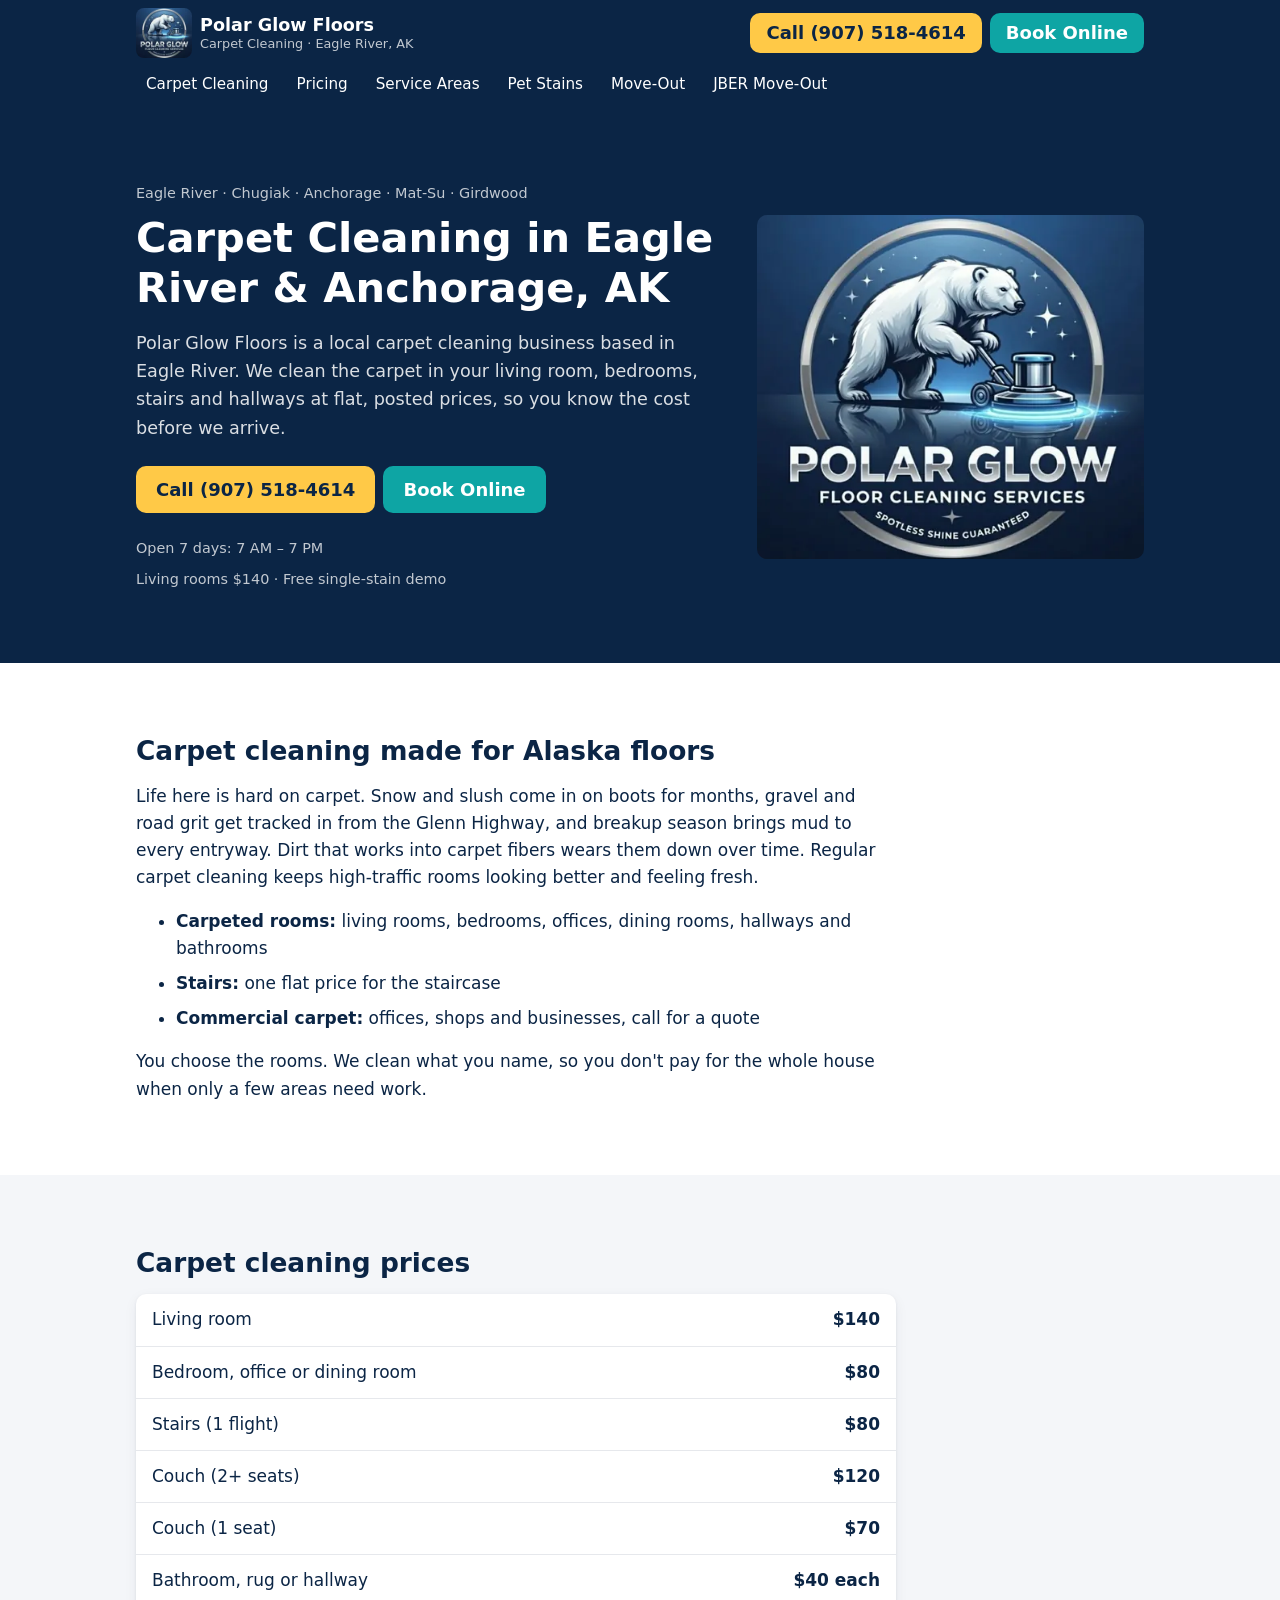
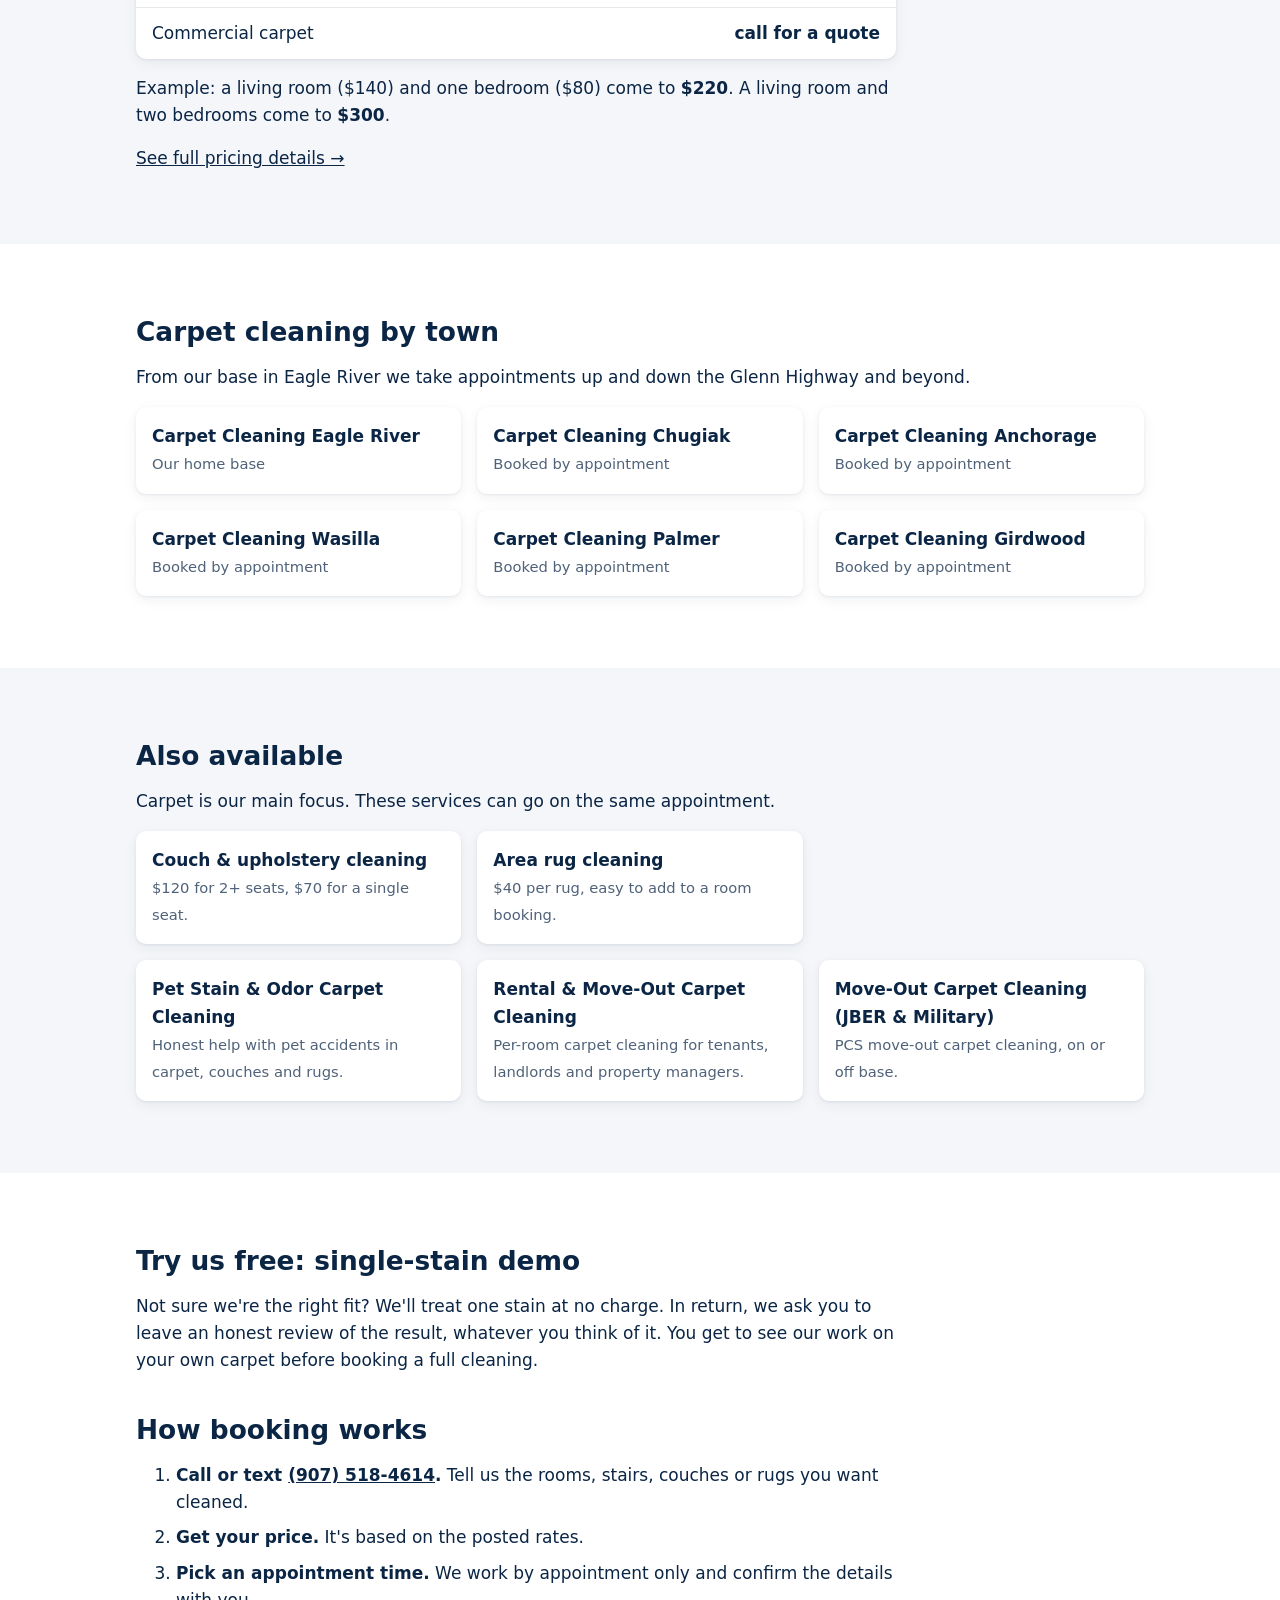
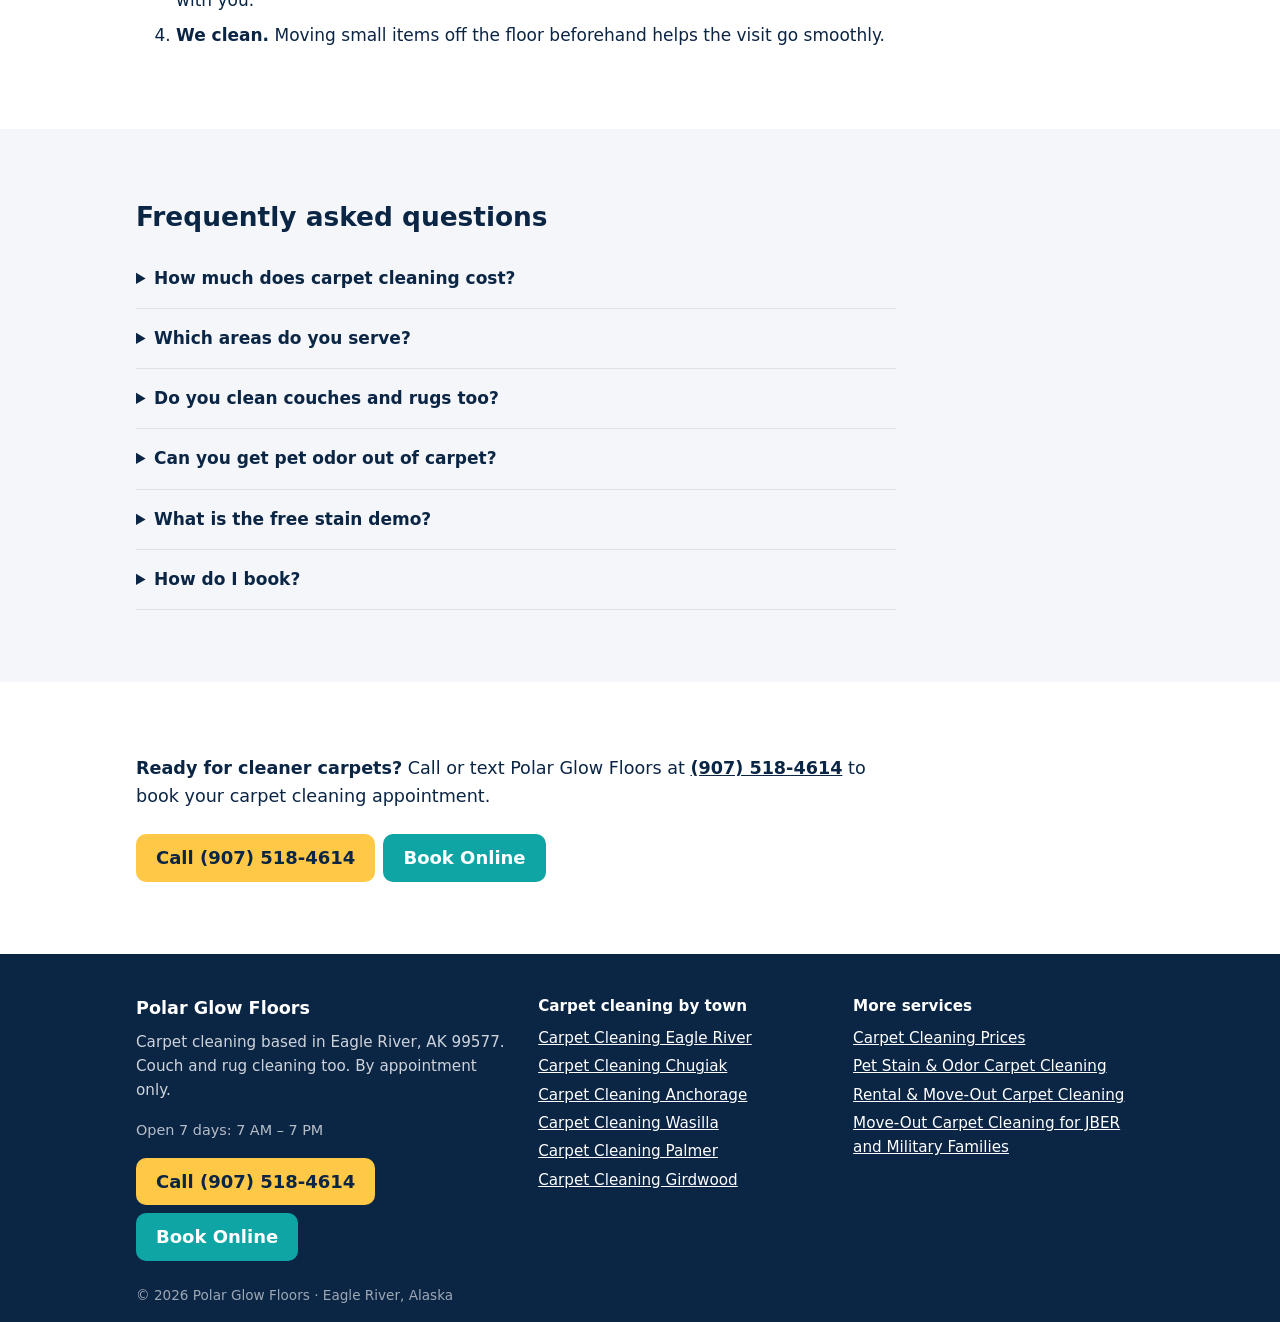
<file: index.html>
<!doctype html>
<html lang="en">
<head>
<meta charset="utf-8">
<meta name="viewport" content="width=device-width,initial-scale=1">
<title>Carpet Cleaning Eagle River, AK | Polar Glow Floors</title>
<meta name="description" content="Carpet, couch &amp; rug cleaning in Eagle River, Chugiak &amp; Anchorage. Living rooms $140, bedrooms $80. Call (907) 518-4614 to book.">
<link rel="canonical" href="https://polarglowfloors.com/">
<meta property="og:type" content="website">
<meta property="og:title" content="Carpet Cleaning Eagle River, AK | Polar Glow Floors">
<meta property="og:description" content="Carpet, couch &amp; rug cleaning in Eagle River, Chugiak &amp; Anchorage. Living rooms $140, bedrooms $80. Call (907) 518-4614 to book.">
<meta property="og:url" content="https://polarglowfloors.com/">
<meta property="og:image" content="https://polarglowfloors.com/img/logo.jpg">
<meta name="theme-color" content="#0b2545">
<link rel="icon" type="image/png" href="/favicon.png">
<link rel="apple-touch-icon" href="/apple-touch-icon.png">
<link rel="stylesheet" href="/styles.css">
<script type="application/ld+json">{"@context":"https://schema.org","@type":"HomeAndConstructionBusiness","@id":"https://polarglowfloors.com/#business","name":"Polar Glow Floors","description":"Carpet cleaning in Eagle River, Anchorage and nearby Alaska towns, plus couch (upholstery) and rug cleaning. By appointment only.","url":"https://polarglowfloors.com/","telephone":"+1-907-518-4614","logo":"https://polarglowfloors.com/img/logo.jpg","image":"https://polarglowfloors.com/img/logo.jpg","address":{"@type":"PostalAddress","addressLocality":"Eagle River","addressRegion":"AK","postalCode":"99577","addressCountry":"US"},"openingHoursSpecification":[{"@type":"OpeningHoursSpecification","dayOfWeek":["Monday","Tuesday","Wednesday","Thursday","Friday","Saturday","Sunday"],"opens":"07:00","closes":"19:00"}],"areaServed":[{"@type":"City","name":"Eagle River, AK"},{"@type":"City","name":"Chugiak, AK"},{"@type":"City","name":"Anchorage, AK"},{"@type":"Place","name":"Joint Base Elmendorf-Richardson (JBER), AK"},{"@type":"City","name":"Wasilla, AK"},{"@type":"City","name":"Palmer, AK"},{"@type":"City","name":"Girdwood, AK"}]}</script><script type="application/ld+json">{"@context":"https://schema.org","@type":"FAQPage","mainEntity":[{"@type":"Question","name":"How much does carpet cleaning cost?","acceptedAnswer":{"@type":"Answer","text":"A living room is $140. Bedrooms, offices, dining rooms and stairs are $80 each. Bathrooms, hallways and rugs are $40 each."}},{"@type":"Question","name":"Which areas do you serve?","acceptedAnswer":{"@type":"Answer","text":"We're based in Eagle River and clean carpets in Eagle River, Chugiak, Anchorage, Wasilla, Palmer and Girdwood, including JBER housing when the resident arranges base access. Girdwood is a longer drive, so call to confirm scheduling."}},{"@type":"Question","name":"Do you clean couches and rugs too?","acceptedAnswer":{"@type":"Answer","text":"Yes. A couch with 2 or more seats is $120, a single-seat couch is $70, and rugs are $40 each."}},{"@type":"Question","name":"Can you get pet odor out of carpet?","acceptedAnswer":{"@type":"Answer","text":"Often we can make a real difference, but we won't promise every odor will be fully removed, especially if it has soaked into the padding. We'll tell you honestly what to expect."}},{"@type":"Question","name":"What is the free stain demo?","acceptedAnswer":{"@type":"Answer","text":"We'll clean one stain for free. In exchange, we ask you to leave an honest review of the result."}},{"@type":"Question","name":"How do I book?","acceptedAnswer":{"@type":"Answer","text":"We work by appointment only. Call or text (907) 518-4614, tell us which rooms and items you want cleaned, and we'll confirm your price and pick a time together."}}]}</script>
</head>
<body>
<header class="top">
<div class="wrap bar">
<a class="brand" href="/"><picture><source srcset="/img/logo-128.webp" type="image/webp"><img src="/img/logo-128.jpg" width="56" height="50" alt="Polar Glow Floors logo"></picture><span>Polar Glow Floors<small>Carpet Cleaning · Eagle River, AK</small></span></a>
<div class="ctas head"><a class="btn call" href="tel:+19075184614">Call (907) 518-4614</a><a class="btn book" href="https://book.squareup.com/appointments/wge5o7w3hdd2ip/location/LYM44T9G5PEDD" target="_blank" rel="noopener">Book Online</a></div>
</div>
<nav class="wrap nav" aria-label="Main"><a href="/">Carpet Cleaning</a><a href="/pricing/">Pricing</a><a href="/#areas">Service Areas</a><a href="/pet-stain-odor-removal/">Pet Stains</a><a href="/move-out-carpet-cleaning/">Move-Out</a><a href="/jber-military-move-out-carpet-cleaning/">JBER Move-Out</a></nav>
</header>
<main>
<section class="hero home"><div class="wrap split">
<div>
<p class="kicker">Eagle River · Chugiak · Anchorage · Mat-Su · Girdwood</p>
<h1>Carpet Cleaning in Eagle River &amp; Anchorage, AK</h1>
<p class="lead">Polar Glow Floors is a local carpet cleaning business based in Eagle River. We clean the carpet in your living room, bedrooms, stairs and hallways at flat, posted prices, so you know the cost before we arrive.</p>
<div class="ctas"><a class="btn call" href="tel:+19075184614">Call (907) 518-4614</a><a class="btn book" href="https://book.squareup.com/appointments/wge5o7w3hdd2ip/location/LYM44T9G5PEDD" target="_blank" rel="noopener">Book Online</a></div>
<p class="hours">Open 7 days: 7 AM – 7 PM</p>
<p class="note">Living rooms $140 · Free single-stain demo</p>
</div>
<picture class="hero-logo"><source srcset="/img/logo.webp" type="image/webp"><img src="/img/logo.jpg" width="480" height="426" alt="Polar Glow Floors polar bear logo" fetchpriority="high"></picture>
</div></section>

<section><div class="wrap prose">
<h2>Carpet cleaning made for Alaska floors</h2>
<p>Life here is hard on carpet. Snow and slush come in on boots for months, gravel and road grit get tracked in from the Glenn Highway, and breakup season brings mud to every entryway. Dirt that works into carpet fibers wears them down over time. Regular carpet cleaning keeps high-traffic rooms looking better and feeling fresh.</p>
<ul>
<li><strong>Carpeted rooms:</strong> living rooms, bedrooms, offices, dining rooms, hallways and bathrooms</li>
<li><strong>Stairs:</strong> one flat price for the staircase</li>
<li><strong>Commercial carpet:</strong> offices, shops and businesses, call for a quote</li>
</ul>
<p>You choose the rooms. We clean what you name, so you don't pay for the whole house when only a few areas need work.</p>
</div></section>

<section id="pricing"><div class="wrap prose">
<h2>Carpet cleaning prices</h2>
<table class="prices" aria-label="Carpet cleaning prices"><tbody><tr><th scope=row>Living room</th><td>$140</td></tr><tr><th scope=row>Bedroom, office or dining room</th><td>$80</td></tr><tr><th scope=row>Stairs (1 flight)</th><td>$80</td></tr><tr><th scope=row>Couch (2+ seats)</th><td>$120</td></tr><tr><th scope=row>Couch (1 seat)</th><td>$70</td></tr><tr><th scope=row>Bathroom, rug or hallway</th><td>$40 each</td></tr><tr><th scope=row>Commercial carpet</th><td>call for a quote</td></tr></tbody></table>
<p>Example: a living room ($140) and one bedroom ($80) come to <strong>$220</strong>. A living room and two bedrooms come to <strong>$300</strong>.</p>
<p><a href="/pricing/">See full pricing details →</a></p>
</div></section>

<section id="areas"><div class="wrap">
<h2>Carpet cleaning by town</h2>
<p>From our base in Eagle River we take appointments up and down the Glenn Highway and beyond.</p>
<ul class="cards"><li><a href="/carpet-cleaning-eagle-river/"><strong>Carpet Cleaning Eagle River</strong><span>Our home base</span></a></li><li><a href="/carpet-cleaning-chugiak/"><strong>Carpet Cleaning Chugiak</strong><span>Booked by appointment</span></a></li><li><a href="/carpet-cleaning-anchorage/"><strong>Carpet Cleaning Anchorage</strong><span>Booked by appointment</span></a></li><li><a href="/carpet-cleaning-wasilla/"><strong>Carpet Cleaning Wasilla</strong><span>Booked by appointment</span></a></li><li><a href="/carpet-cleaning-palmer-ak/"><strong>Carpet Cleaning Palmer</strong><span>Booked by appointment</span></a></li><li><a href="/girdwood-carpet-cleaning/"><strong>Carpet Cleaning Girdwood</strong><span>Booked by appointment</span></a></li></ul>
</div></section>

<section><div class="wrap">
<h2>Also available</h2>
<p>Carpet is our main focus. These services can go on the same appointment.</p>
<ul class="cards">
<li><a href="/pricing/"><strong>Couch &amp; upholstery cleaning</strong><span>$120 for 2+ seats, $70 for a single seat.</span></a></li>
<li><a href="/pricing/"><strong>Area rug cleaning</strong><span>$40 per rug, easy to add to a room booking.</span></a></li>
</ul>
<ul class="cards"><li><a href="/pet-stain-odor-removal/"><strong>Pet Stain &amp; Odor Carpet Cleaning</strong><span>Honest help with pet accidents in carpet, couches and rugs.</span></a></li><li><a href="/move-out-carpet-cleaning/"><strong>Rental &amp; Move-Out Carpet Cleaning</strong><span>Per-room carpet cleaning for tenants, landlords and property managers.</span></a></li><li><a href="/jber-military-move-out-carpet-cleaning/"><strong>Move-Out Carpet Cleaning (JBER &amp; Military)</strong><span>PCS move-out carpet cleaning, on or off base.</span></a></li></ul>
</div></section>

<section><div class="wrap prose">
<h2>Try us free: single-stain demo</h2>
<p>Not sure we're the right fit? We'll treat one stain at no charge. In return, we ask you to leave an honest review of the result, whatever you think of it. You get to see our work on your own carpet before booking a full cleaning.</p>
<h2>How booking works</h2>
<ol>
<li><strong>Call or text <a href="tel:+19075184614">(907) 518-4614</a>.</strong> Tell us the rooms, stairs, couches or rugs you want cleaned.</li>
<li><strong>Get your price.</strong> It's based on the posted rates.</li>
<li><strong>Pick an appointment time.</strong> We work by appointment only and confirm the details with you.</li>
<li><strong>We clean.</strong> Moving small items off the floor beforehand helps the visit go smoothly.</li>
</ol>
</div></section>
<section><div class="wrap faq"><h2>Frequently asked questions</h2><details><summary>How much does carpet cleaning cost?</summary><p>A living room is $140. Bedrooms, offices, dining rooms and stairs are $80 each. Bathrooms, hallways and rugs are $40 each.</p></details><details><summary>Which areas do you serve?</summary><p>We're based in Eagle River and clean carpets in Eagle River, Chugiak, Anchorage, Wasilla, Palmer and Girdwood, including JBER housing when the resident arranges base access. Girdwood is a longer drive, so call to confirm scheduling.</p></details><details><summary>Do you clean couches and rugs too?</summary><p>Yes. A couch with 2 or more seats is $120, a single-seat couch is $70, and rugs are $40 each.</p></details><details><summary>Can you get pet odor out of carpet?</summary><p>Often we can make a real difference, but we won't promise every odor will be fully removed, especially if it has soaked into the padding. We'll tell you honestly what to expect.</p></details><details><summary>What is the free stain demo?</summary><p>We'll clean one stain for free. In exchange, we ask you to leave an honest review of the result.</p></details><details><summary>How do I book?</summary><p>We work by appointment only. Call or text <a href="tel:+19075184614">(907) 518-4614</a>, tell us which rooms and items you want cleaned, and we'll confirm your price and pick a time together.</p></details></div></section>
<section class="band"><div class="wrap"><p><strong>Ready for cleaner carpets?</strong> Call or text Polar Glow Floors at <strong><a href="tel:+19075184614">(907) 518-4614</a></strong> to book your carpet cleaning appointment.</p><div class="ctas"><a class="btn call" href="tel:+19075184614">Call (907) 518-4614</a><a class="btn book" href="https://book.squareup.com/appointments/wge5o7w3hdd2ip/location/LYM44T9G5PEDD" target="_blank" rel="noopener">Book Online</a></div></div></section>

</main>
<footer class="foot">
<div class="wrap cols">
<div><p class="fname">Polar Glow Floors</p><p>Carpet cleaning based in Eagle River, AK 99577. Couch and rug cleaning too. By appointment only.</p><p class="hours">Open 7 days: 7 AM – 7 PM</p><div class="ctas"><a class="btn call" href="tel:+19075184614">Call (907) 518-4614</a><a class="btn book" href="https://book.squareup.com/appointments/wge5o7w3hdd2ip/location/LYM44T9G5PEDD" target="_blank" rel="noopener">Book Online</a></div></div>
<div><p class="fh">Carpet cleaning by town</p><ul><li><a href="/carpet-cleaning-eagle-river/">Carpet Cleaning Eagle River</a></li><li><a href="/carpet-cleaning-chugiak/">Carpet Cleaning Chugiak</a></li><li><a href="/carpet-cleaning-anchorage/">Carpet Cleaning Anchorage</a></li><li><a href="/carpet-cleaning-wasilla/">Carpet Cleaning Wasilla</a></li><li><a href="/carpet-cleaning-palmer-ak/">Carpet Cleaning Palmer</a></li><li><a href="/girdwood-carpet-cleaning/">Carpet Cleaning Girdwood</a></li></ul></div>
<div><p class="fh">More services</p><ul><li><a href="/pricing/">Carpet Cleaning Prices</a></li><li><a href="/pet-stain-odor-removal/">Pet Stain &amp; Odor Carpet Cleaning</a></li><li><a href="/move-out-carpet-cleaning/">Rental &amp; Move-Out Carpet Cleaning</a></li><li><a href="/jber-military-move-out-carpet-cleaning/">Move-Out Carpet Cleaning for JBER and Military Families</a></li></ul></div>
</div>
<p class="wrap copy">© 2026 Polar Glow Floors · Eagle River, Alaska</p>
</footer>
<div class="mbar"><a class="btn call" href="tel:+19075184614">Call<small>(907) 518-4614</small></a><a class="btn book" href="https://book.squareup.com/appointments/wge5o7w3hdd2ip/location/LYM44T9G5PEDD" target="_blank" rel="noopener">Book Online</a></div>
</body>
</html>
</file>
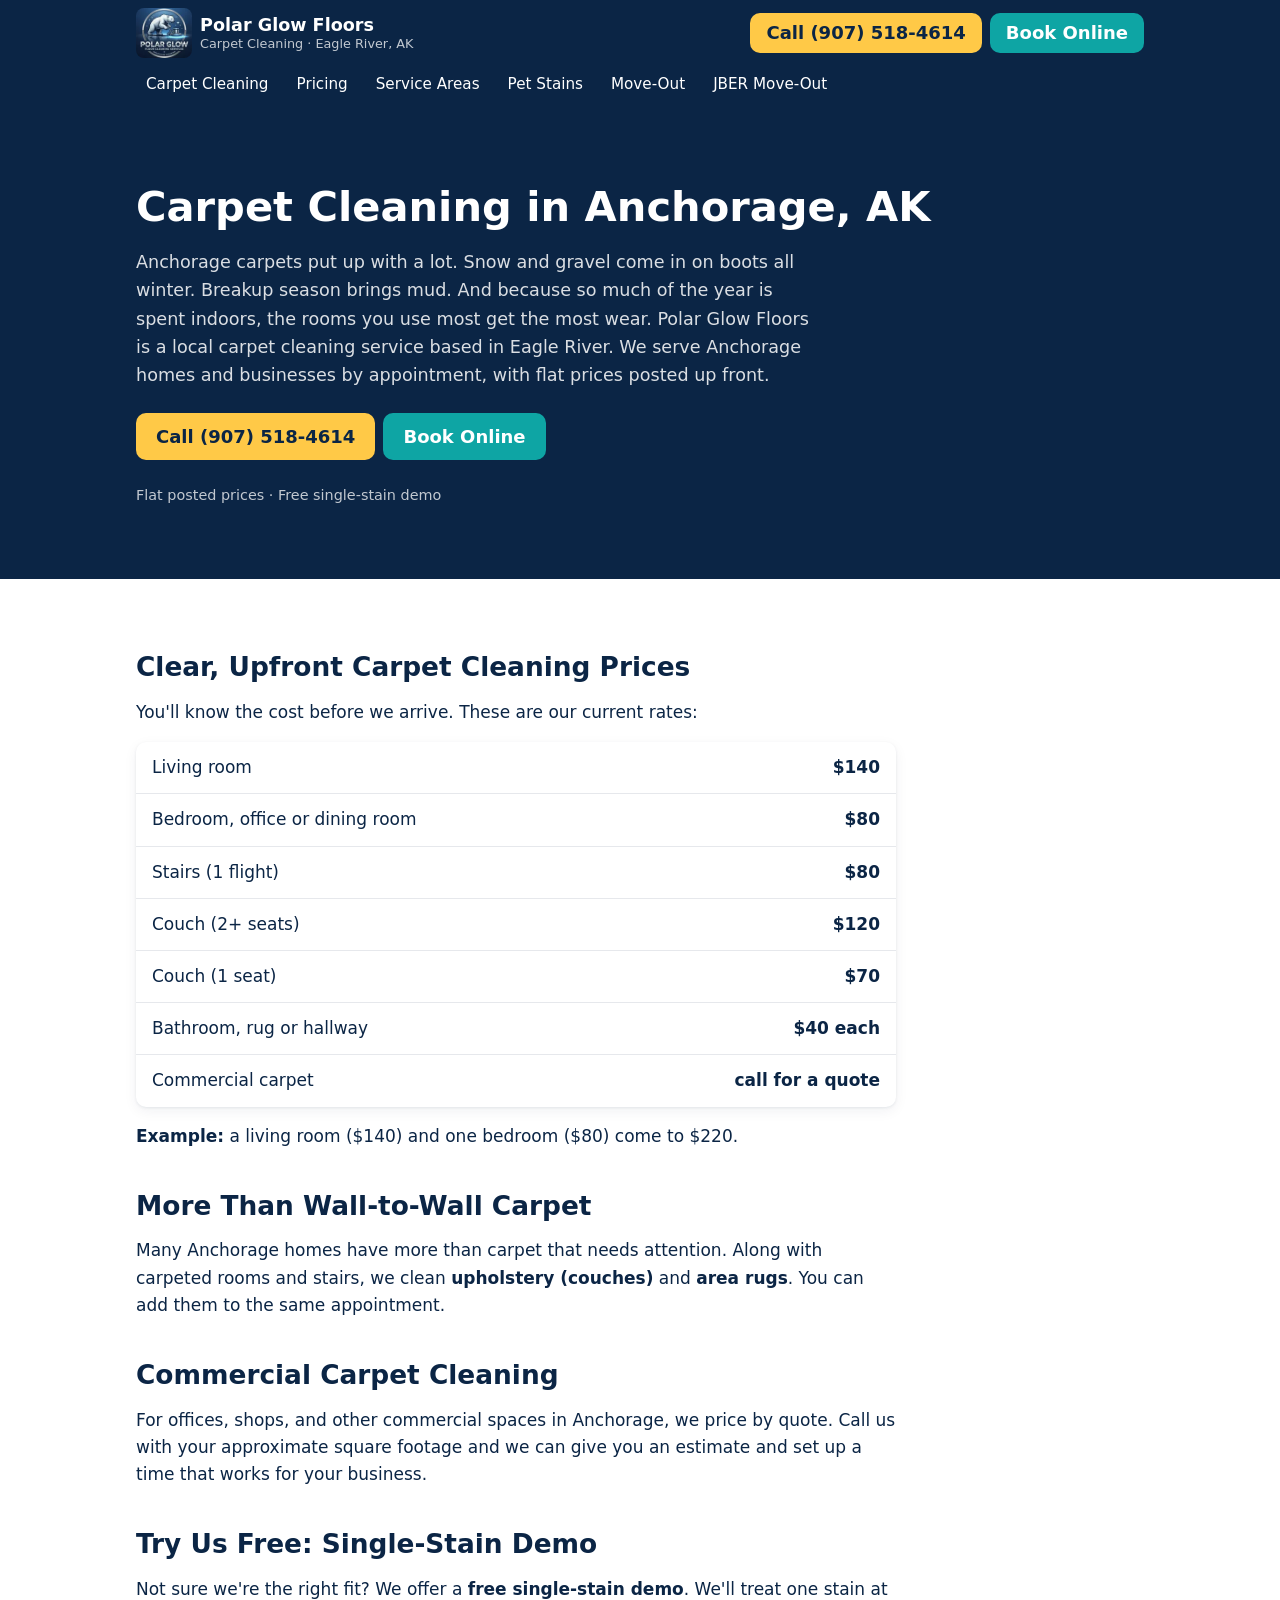
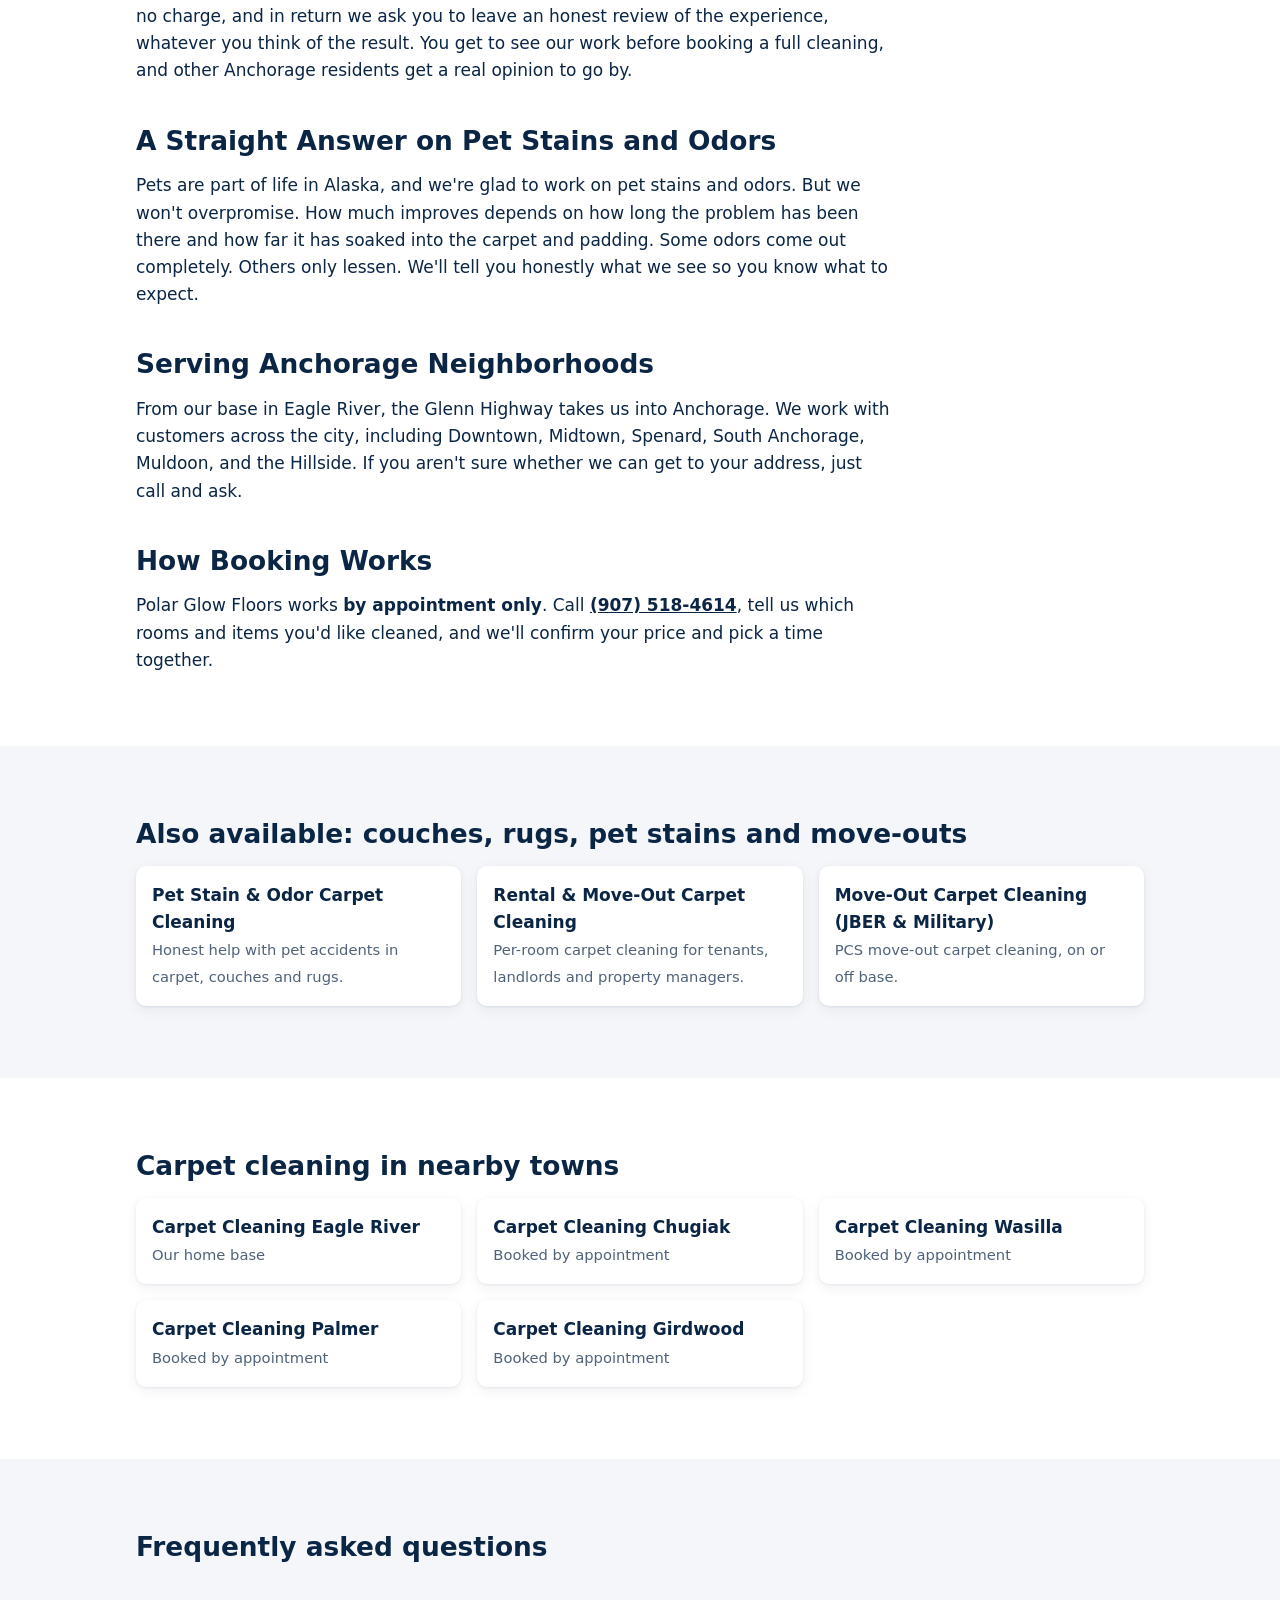
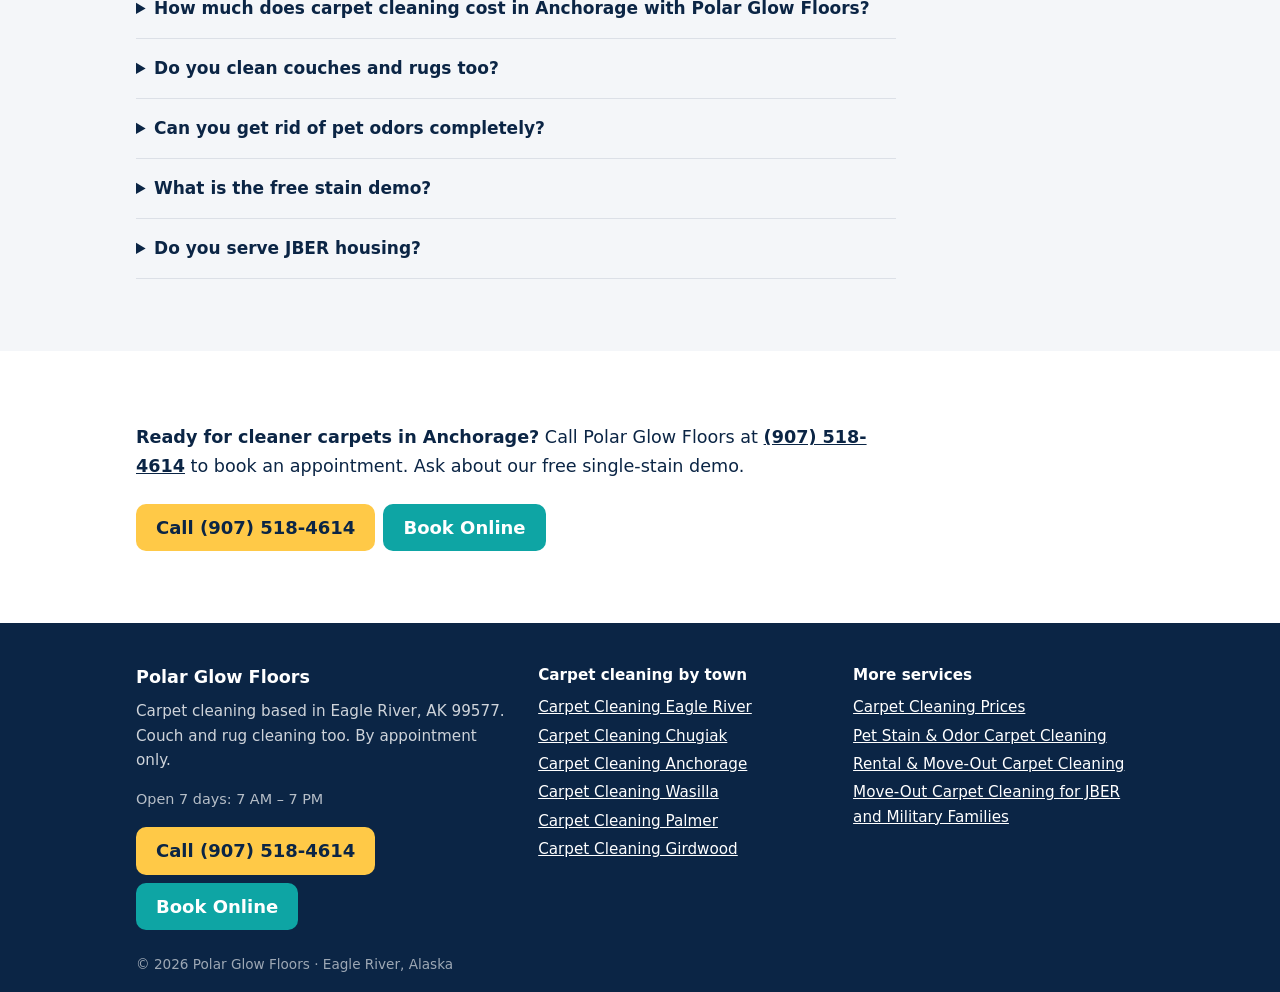
<file: carpet-cleaning-anchorage/index.html>
<!doctype html>
<html lang="en">
<head>
<meta charset="utf-8">
<meta name="viewport" content="width=device-width,initial-scale=1">
<title>Carpet Cleaning Anchorage, AK | Polar Glow Floors</title>
<meta name="description" content="Carpet cleaning in Anchorage from Polar Glow Floors. Living rooms $140, bedrooms $80. Call (907) 518-4614 to book.">
<link rel="canonical" href="https://polarglowfloors.com/carpet-cleaning-anchorage/">
<meta property="og:type" content="website">
<meta property="og:title" content="Carpet Cleaning Anchorage, AK | Polar Glow Floors">
<meta property="og:description" content="Carpet cleaning in Anchorage from Polar Glow Floors. Living rooms $140, bedrooms $80. Call (907) 518-4614 to book.">
<meta property="og:url" content="https://polarglowfloors.com/carpet-cleaning-anchorage/">
<meta property="og:image" content="https://polarglowfloors.com/img/logo.jpg">
<meta name="theme-color" content="#0b2545">
<link rel="icon" type="image/png" href="/favicon.png">
<link rel="apple-touch-icon" href="/apple-touch-icon.png">
<link rel="stylesheet" href="/styles.css">
<script type="application/ld+json">{"@context":"https://schema.org","@type":"HomeAndConstructionBusiness","@id":"https://polarglowfloors.com/#business","name":"Polar Glow Floors","description":"Carpet cleaning in Eagle River, Anchorage and nearby Alaska towns, plus couch (upholstery) and rug cleaning. By appointment only.","url":"https://polarglowfloors.com/","telephone":"+1-907-518-4614","logo":"https://polarglowfloors.com/img/logo.jpg","image":"https://polarglowfloors.com/img/logo.jpg","address":{"@type":"PostalAddress","addressLocality":"Eagle River","addressRegion":"AK","postalCode":"99577","addressCountry":"US"},"openingHoursSpecification":[{"@type":"OpeningHoursSpecification","dayOfWeek":["Monday","Tuesday","Wednesday","Thursday","Friday","Saturday","Sunday"],"opens":"07:00","closes":"19:00"}],"areaServed":[{"@type":"City","name":"Eagle River, AK"},{"@type":"City","name":"Chugiak, AK"},{"@type":"City","name":"Anchorage, AK"},{"@type":"Place","name":"Joint Base Elmendorf-Richardson (JBER), AK"},{"@type":"City","name":"Wasilla, AK"},{"@type":"City","name":"Palmer, AK"},{"@type":"City","name":"Girdwood, AK"}]}</script><script type="application/ld+json">{"@context":"https://schema.org","@type":"FAQPage","mainEntity":[{"@type":"Question","name":"How much does carpet cleaning cost in Anchorage with Polar Glow Floors?","acceptedAnswer":{"@type":"Answer","text":"A living room is $140. Bedrooms, offices, and dining rooms are $80 each. Stairs are $80, and bathrooms, hallways, and rugs are $40 each."}},{"@type":"Question","name":"Do you clean couches and rugs too?","acceptedAnswer":{"@type":"Answer","text":"Yes. A couch with 2 or more seats is $120, a single-seat couch is $70, and rugs are $40 each. They can go on the same appointment as your carpet cleaning."}},{"@type":"Question","name":"Can you get rid of pet odors completely?","acceptedAnswer":{"@type":"Answer","text":"Sometimes, but not always. Results depend on how old the problem is and how deep it goes into the carpet and padding. We'll give you an honest assessment rather than a promise we can't keep."}},{"@type":"Question","name":"What is the free stain demo?","acceptedAnswer":{"@type":"Answer","text":"We'll treat one stain for free. In exchange, we ask you to leave an honest review of your experience."}},{"@type":"Question","name":"Do you serve JBER housing?","acceptedAnswer":{"@type":"Answer","text":"If you live on JBER, you'll need to arrange base access for us before the appointment. Call us to talk through the details."}}]}</script>
</head>
<body>
<header class="top">
<div class="wrap bar">
<a class="brand" href="/"><picture><source srcset="/img/logo-128.webp" type="image/webp"><img src="/img/logo-128.jpg" width="56" height="50" alt="Polar Glow Floors logo"></picture><span>Polar Glow Floors<small>Carpet Cleaning · Eagle River, AK</small></span></a>
<div class="ctas head"><a class="btn call" href="tel:+19075184614">Call (907) 518-4614</a><a class="btn book" href="https://book.squareup.com/appointments/wge5o7w3hdd2ip/location/LYM44T9G5PEDD" target="_blank" rel="noopener">Book Online</a></div>
</div>
<nav class="wrap nav" aria-label="Main"><a href="/">Carpet Cleaning</a><a href="/pricing/">Pricing</a><a href="/#areas">Service Areas</a><a href="/pet-stain-odor-removal/">Pet Stains</a><a href="/move-out-carpet-cleaning/">Move-Out</a><a href="/jber-military-move-out-carpet-cleaning/">JBER Move-Out</a></nav>
</header>
<main>
<section class="hero"><div class="wrap">
<h1>Carpet Cleaning in Anchorage, AK</h1>
<p class="lead">Anchorage carpets put up with a lot. Snow and gravel come in on boots all winter. Breakup season brings mud. And because so much of the year is spent indoors, the rooms you use most get the most wear. Polar Glow Floors is a local carpet cleaning service based in Eagle River. We serve Anchorage homes and businesses by appointment, with flat prices posted up front.</p>
<div class="ctas"><a class="btn call" href="tel:+19075184614">Call (907) 518-4614</a><a class="btn book" href="https://book.squareup.com/appointments/wge5o7w3hdd2ip/location/LYM44T9G5PEDD" target="_blank" rel="noopener">Book Online</a></div>
<p class="note">Flat posted prices · Free single-stain demo</p>
</div></section>
<section><article class="wrap prose">
<h2>Clear, Upfront Carpet Cleaning Prices</h2>
<p>You'll know the cost before we arrive. These are our current rates:</p>
<table class="prices" aria-label="Carpet cleaning prices"><tbody><tr><th scope=row>Living room</th><td>$140</td></tr><tr><th scope=row>Bedroom, office or dining room</th><td>$80</td></tr><tr><th scope=row>Stairs (1 flight)</th><td>$80</td></tr><tr><th scope=row>Couch (2+ seats)</th><td>$120</td></tr><tr><th scope=row>Couch (1 seat)</th><td>$70</td></tr><tr><th scope=row>Bathroom, rug or hallway</th><td>$40 each</td></tr><tr><th scope=row>Commercial carpet</th><td>call for a quote</td></tr></tbody></table>
<p><strong>Example:</strong> a living room ($140) and one bedroom ($80) come to $220.</p>
<h2>More Than Wall-to-Wall Carpet</h2>
<p>Many Anchorage homes have more than carpet that needs attention. Along with carpeted rooms and stairs, we clean <strong>upholstery (couches)</strong> and <strong>area rugs</strong>. You can add them to the same appointment.</p>
<h2>Commercial Carpet Cleaning</h2>
<p>For offices, shops, and other commercial spaces in Anchorage, we price by quote. Call us with your approximate square footage and we can give you an estimate and set up a time that works for your business.</p>
<h2>Try Us Free: Single-Stain Demo</h2>
<p>Not sure we're the right fit? We offer a <strong>free single-stain demo</strong>. We'll treat one stain at no charge, and in return we ask you to leave an honest review of the experience, whatever you think of the result. You get to see our work before booking a full cleaning, and other Anchorage residents get a real opinion to go by.</p>
<h2>A Straight Answer on Pet Stains and Odors</h2>
<p>Pets are part of life in Alaska, and we're glad to work on pet stains and odors. But we won't overpromise. How much improves depends on how long the problem has been there and how far it has soaked into the carpet and padding. Some odors come out completely. Others only lessen. We'll tell you honestly what we see so you know what to expect.</p>
<h2>Serving Anchorage Neighborhoods</h2>
<p>From our base in Eagle River, the Glenn Highway takes us into Anchorage. We work with customers across the city, including Downtown, Midtown, Spenard, South Anchorage, Muldoon, and the Hillside. If you aren't sure whether we can get to your address, just call and ask.</p>
<h2>How Booking Works</h2>
<p>Polar Glow Floors works <strong>by appointment only</strong>. Call <strong><a href="tel:+19075184614">(907) 518-4614</a></strong>, tell us which rooms and items you'd like cleaned, and we'll confirm your price and pick a time together.</p>
</article></section>
<section><div class="wrap"><h2>Also available: couches, rugs, pet stains and move-outs</h2><ul class="cards"><li><a href="/pet-stain-odor-removal/"><strong>Pet Stain &amp; Odor Carpet Cleaning</strong><span>Honest help with pet accidents in carpet, couches and rugs.</span></a></li><li><a href="/move-out-carpet-cleaning/"><strong>Rental &amp; Move-Out Carpet Cleaning</strong><span>Per-room carpet cleaning for tenants, landlords and property managers.</span></a></li><li><a href="/jber-military-move-out-carpet-cleaning/"><strong>Move-Out Carpet Cleaning (JBER &amp; Military)</strong><span>PCS move-out carpet cleaning, on or off base.</span></a></li></ul></div></section><section><div class="wrap"><h2>Carpet cleaning in nearby towns</h2><ul class="cards"><li><a href="/carpet-cleaning-eagle-river/"><strong>Carpet Cleaning Eagle River</strong><span>Our home base</span></a></li><li><a href="/carpet-cleaning-chugiak/"><strong>Carpet Cleaning Chugiak</strong><span>Booked by appointment</span></a></li><li><a href="/carpet-cleaning-wasilla/"><strong>Carpet Cleaning Wasilla</strong><span>Booked by appointment</span></a></li><li><a href="/carpet-cleaning-palmer-ak/"><strong>Carpet Cleaning Palmer</strong><span>Booked by appointment</span></a></li><li><a href="/girdwood-carpet-cleaning/"><strong>Carpet Cleaning Girdwood</strong><span>Booked by appointment</span></a></li></ul></div></section><section><div class="wrap faq"><h2>Frequently asked questions</h2><details><summary>How much does carpet cleaning cost in Anchorage with Polar Glow Floors?</summary><p>A living room is $140. Bedrooms, offices, and dining rooms are $80 each. Stairs are $80, and bathrooms, hallways, and rugs are $40 each.</p></details><details><summary>Do you clean couches and rugs too?</summary><p>Yes. A couch with 2 or more seats is $120, a single-seat couch is $70, and rugs are $40 each. They can go on the same appointment as your carpet cleaning.</p></details><details><summary>Can you get rid of pet odors completely?</summary><p>Sometimes, but not always. Results depend on how old the problem is and how deep it goes into the carpet and padding. We'll give you an honest assessment rather than a promise we can't keep.</p></details><details><summary>What is the free stain demo?</summary><p>We'll treat one stain for free. In exchange, we ask you to leave an honest review of your experience.</p></details><details><summary>Do you serve JBER housing?</summary><p>If you live on JBER, you'll need to arrange base access for us before the appointment. Call us to talk through the details.</p></details></div></section><section class="band"><div class="wrap"><p><strong>Ready for cleaner carpets in Anchorage?</strong> Call Polar Glow Floors at <strong><a href="tel:+19075184614">(907) 518-4614</a></strong> to book an appointment. Ask about our free single-stain demo.</p><div class="ctas"><a class="btn call" href="tel:+19075184614">Call (907) 518-4614</a><a class="btn book" href="https://book.squareup.com/appointments/wge5o7w3hdd2ip/location/LYM44T9G5PEDD" target="_blank" rel="noopener">Book Online</a></div></div></section>
</main>
<footer class="foot">
<div class="wrap cols">
<div><p class="fname">Polar Glow Floors</p><p>Carpet cleaning based in Eagle River, AK 99577. Couch and rug cleaning too. By appointment only.</p><p class="hours">Open 7 days: 7 AM – 7 PM</p><div class="ctas"><a class="btn call" href="tel:+19075184614">Call (907) 518-4614</a><a class="btn book" href="https://book.squareup.com/appointments/wge5o7w3hdd2ip/location/LYM44T9G5PEDD" target="_blank" rel="noopener">Book Online</a></div></div>
<div><p class="fh">Carpet cleaning by town</p><ul><li><a href="/carpet-cleaning-eagle-river/">Carpet Cleaning Eagle River</a></li><li><a href="/carpet-cleaning-chugiak/">Carpet Cleaning Chugiak</a></li><li><a href="/carpet-cleaning-anchorage/">Carpet Cleaning Anchorage</a></li><li><a href="/carpet-cleaning-wasilla/">Carpet Cleaning Wasilla</a></li><li><a href="/carpet-cleaning-palmer-ak/">Carpet Cleaning Palmer</a></li><li><a href="/girdwood-carpet-cleaning/">Carpet Cleaning Girdwood</a></li></ul></div>
<div><p class="fh">More services</p><ul><li><a href="/pricing/">Carpet Cleaning Prices</a></li><li><a href="/pet-stain-odor-removal/">Pet Stain &amp; Odor Carpet Cleaning</a></li><li><a href="/move-out-carpet-cleaning/">Rental &amp; Move-Out Carpet Cleaning</a></li><li><a href="/jber-military-move-out-carpet-cleaning/">Move-Out Carpet Cleaning for JBER and Military Families</a></li></ul></div>
</div>
<p class="wrap copy">© 2026 Polar Glow Floors · Eagle River, Alaska</p>
</footer>
<div class="mbar"><a class="btn call" href="tel:+19075184614">Call<small>(907) 518-4614</small></a><a class="btn book" href="https://book.squareup.com/appointments/wge5o7w3hdd2ip/location/LYM44T9G5PEDD" target="_blank" rel="noopener">Book Online</a></div>
</body>
</html>
</file>
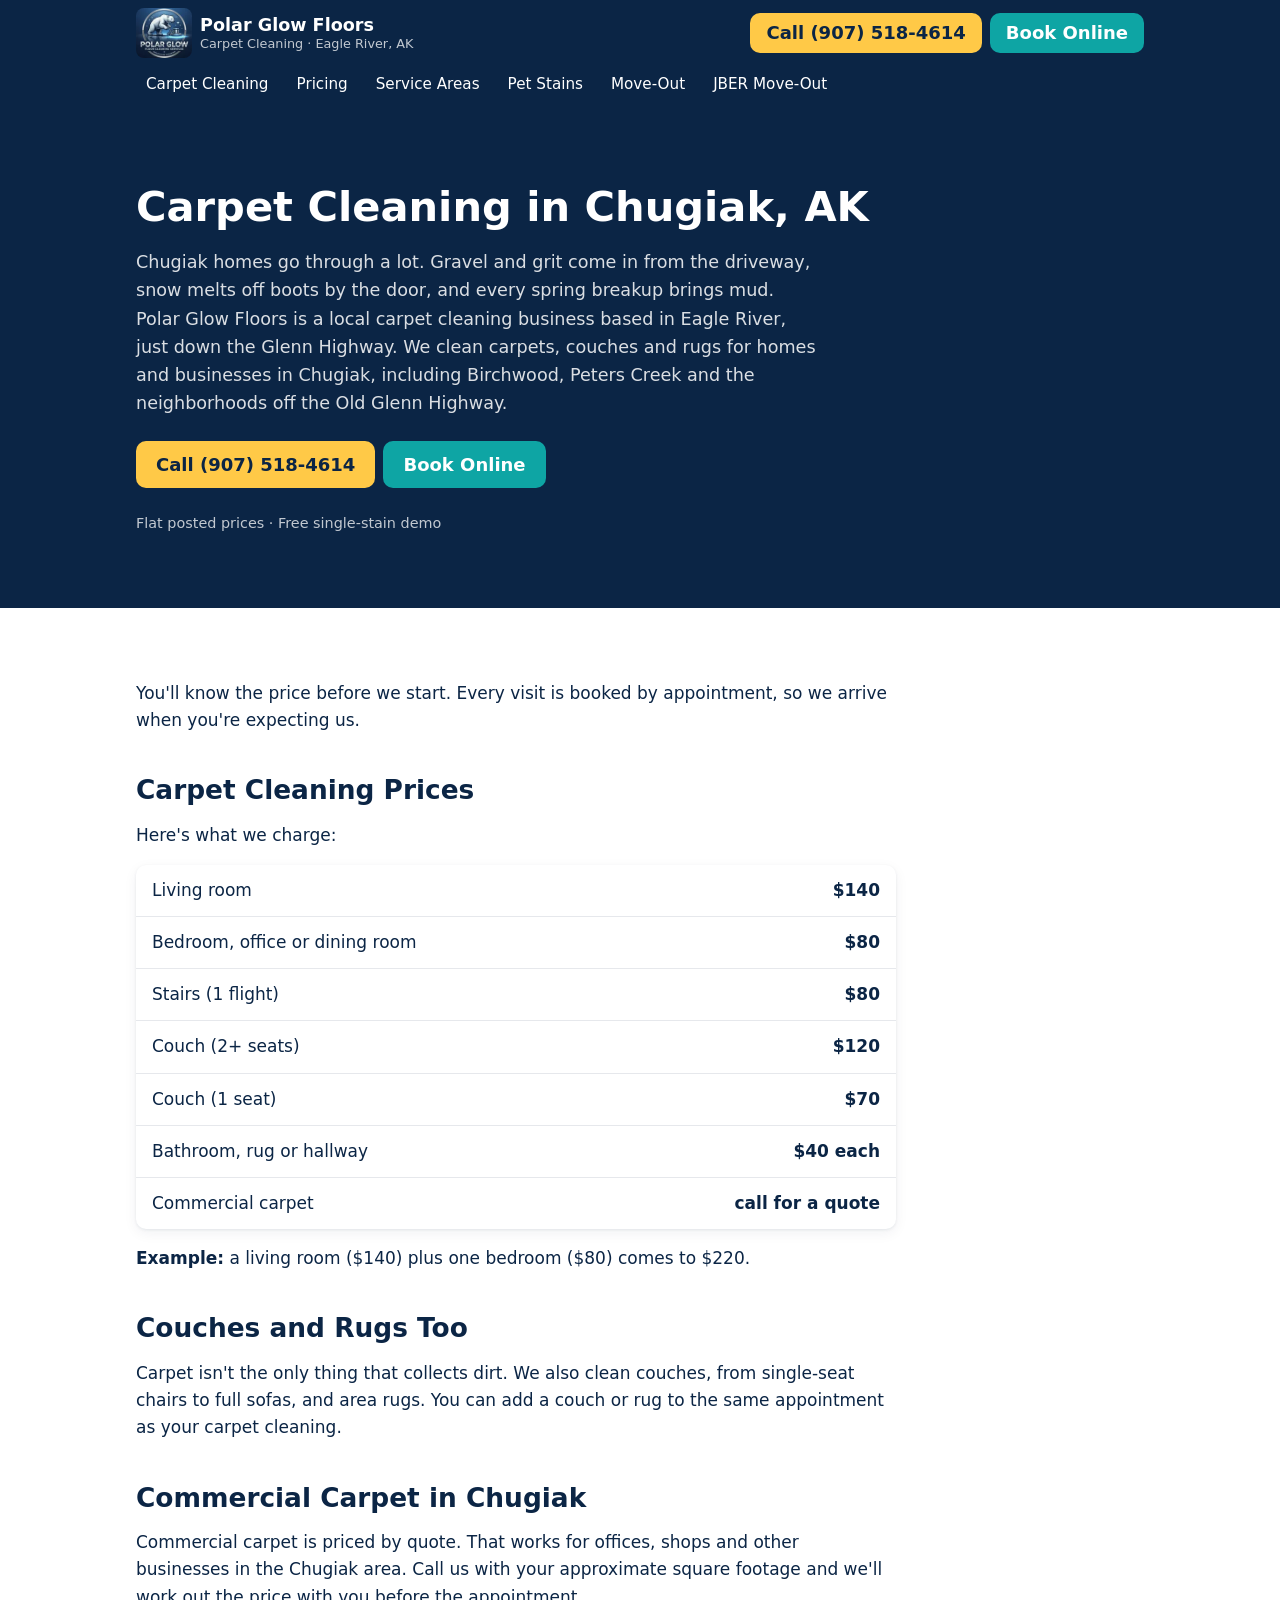
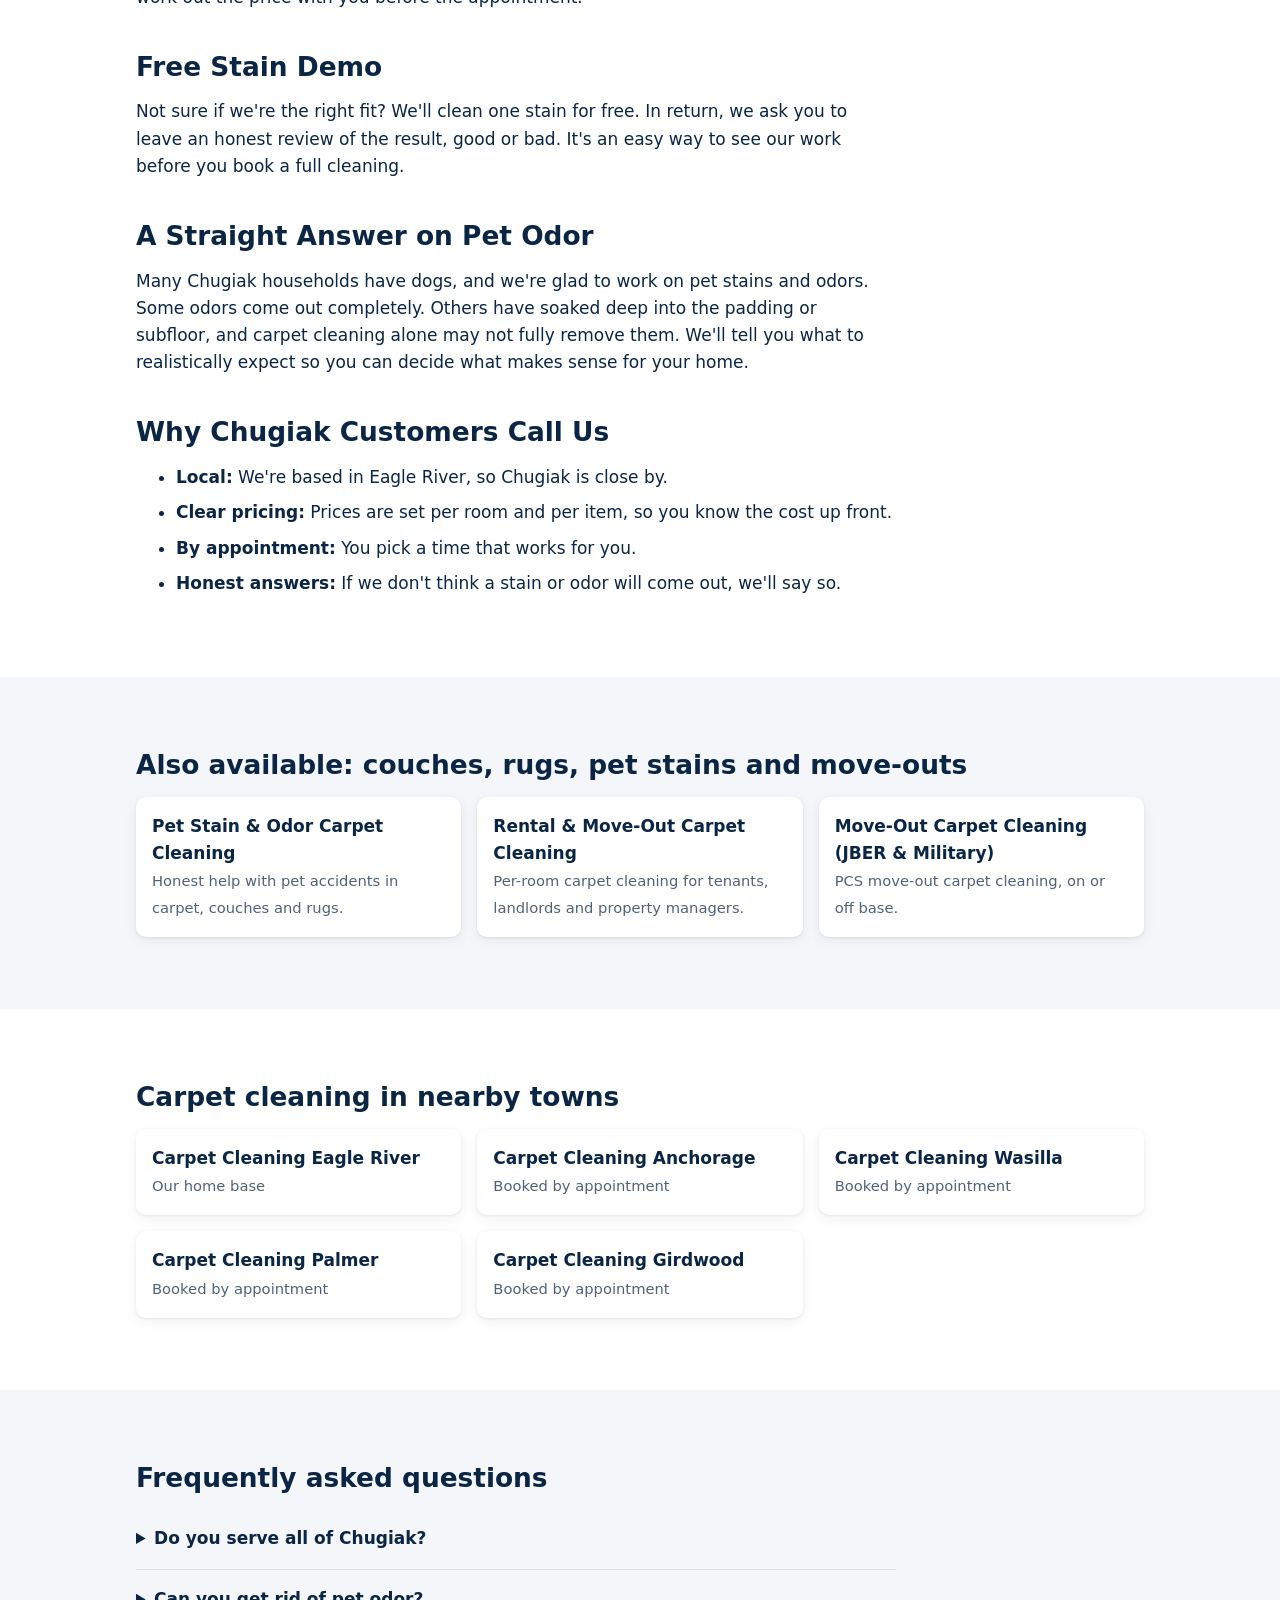
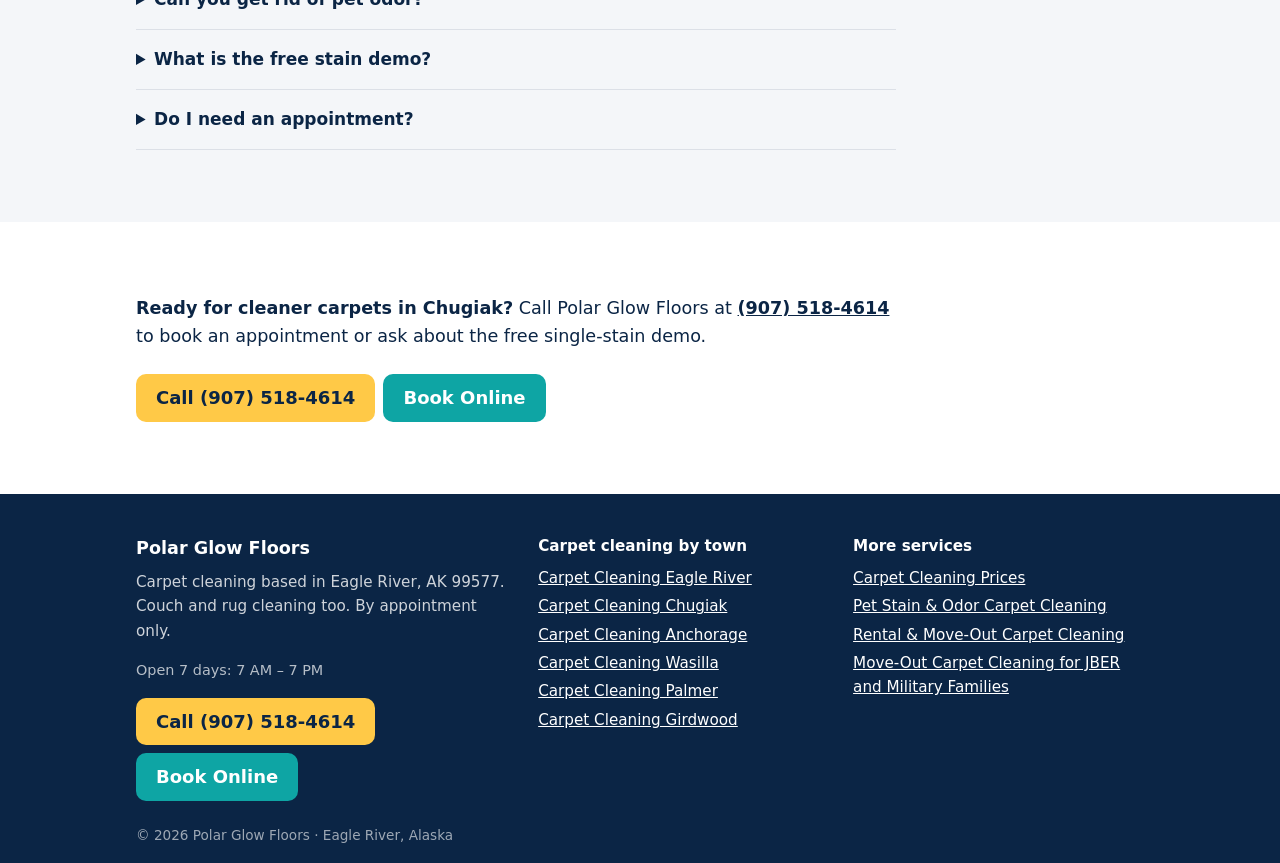
<file: carpet-cleaning-chugiak/index.html>
<!doctype html>
<html lang="en">
<head>
<meta charset="utf-8">
<meta name="viewport" content="width=device-width,initial-scale=1">
<title>Carpet Cleaning Chugiak, AK | Polar Glow Floors</title>
<meta name="description" content="Carpet cleaning in Chugiak, AK with upfront pricing: living rooms $140, bedrooms $80. Call Polar Glow Floors at (907) 518-4614.">
<link rel="canonical" href="https://polarglowfloors.com/carpet-cleaning-chugiak/">
<meta property="og:type" content="website">
<meta property="og:title" content="Carpet Cleaning Chugiak, AK | Polar Glow Floors">
<meta property="og:description" content="Carpet cleaning in Chugiak, AK with upfront pricing: living rooms $140, bedrooms $80. Call Polar Glow Floors at (907) 518-4614.">
<meta property="og:url" content="https://polarglowfloors.com/carpet-cleaning-chugiak/">
<meta property="og:image" content="https://polarglowfloors.com/img/logo.jpg">
<meta name="theme-color" content="#0b2545">
<link rel="icon" type="image/png" href="/favicon.png">
<link rel="apple-touch-icon" href="/apple-touch-icon.png">
<link rel="stylesheet" href="/styles.css">
<script type="application/ld+json">{"@context":"https://schema.org","@type":"HomeAndConstructionBusiness","@id":"https://polarglowfloors.com/#business","name":"Polar Glow Floors","description":"Carpet cleaning in Eagle River, Anchorage and nearby Alaska towns, plus couch (upholstery) and rug cleaning. By appointment only.","url":"https://polarglowfloors.com/","telephone":"+1-907-518-4614","logo":"https://polarglowfloors.com/img/logo.jpg","image":"https://polarglowfloors.com/img/logo.jpg","address":{"@type":"PostalAddress","addressLocality":"Eagle River","addressRegion":"AK","postalCode":"99577","addressCountry":"US"},"openingHoursSpecification":[{"@type":"OpeningHoursSpecification","dayOfWeek":["Monday","Tuesday","Wednesday","Thursday","Friday","Saturday","Sunday"],"opens":"07:00","closes":"19:00"}],"areaServed":[{"@type":"City","name":"Eagle River, AK"},{"@type":"City","name":"Chugiak, AK"},{"@type":"City","name":"Anchorage, AK"},{"@type":"Place","name":"Joint Base Elmendorf-Richardson (JBER), AK"},{"@type":"City","name":"Wasilla, AK"},{"@type":"City","name":"Palmer, AK"},{"@type":"City","name":"Girdwood, AK"}]}</script><script type="application/ld+json">{"@context":"https://schema.org","@type":"FAQPage","mainEntity":[{"@type":"Question","name":"Do you serve all of Chugiak?","acceptedAnswer":{"@type":"Answer","text":"We serve homes and businesses throughout the Chugiak area, including Birchwood and Peters Creek. Call (907) 518-4614 to confirm your address and set up a time."}},{"@type":"Question","name":"Can you get rid of pet odor?","acceptedAnswer":{"@type":"Answer","text":"Often we can greatly reduce it, but we can't promise every odor will come out. Odor that has reached the padding or subfloor may remain. We'll be upfront about what to expect."}},{"@type":"Question","name":"What is the free stain demo?","acceptedAnswer":{"@type":"Answer","text":"We'll clean one stain at no cost. In exchange, we ask for an honest review of how it turned out."}},{"@type":"Question","name":"Do I need an appointment?","acceptedAnswer":{"@type":"Answer","text":"Yes. All cleanings are by appointment only. Call to schedule."}}]}</script>
</head>
<body>
<header class="top">
<div class="wrap bar">
<a class="brand" href="/"><picture><source srcset="/img/logo-128.webp" type="image/webp"><img src="/img/logo-128.jpg" width="56" height="50" alt="Polar Glow Floors logo"></picture><span>Polar Glow Floors<small>Carpet Cleaning · Eagle River, AK</small></span></a>
<div class="ctas head"><a class="btn call" href="tel:+19075184614">Call (907) 518-4614</a><a class="btn book" href="https://book.squareup.com/appointments/wge5o7w3hdd2ip/location/LYM44T9G5PEDD" target="_blank" rel="noopener">Book Online</a></div>
</div>
<nav class="wrap nav" aria-label="Main"><a href="/">Carpet Cleaning</a><a href="/pricing/">Pricing</a><a href="/#areas">Service Areas</a><a href="/pet-stain-odor-removal/">Pet Stains</a><a href="/move-out-carpet-cleaning/">Move-Out</a><a href="/jber-military-move-out-carpet-cleaning/">JBER Move-Out</a></nav>
</header>
<main>
<section class="hero"><div class="wrap">
<h1>Carpet Cleaning in Chugiak, AK</h1>
<p class="lead">Chugiak homes go through a lot. Gravel and grit come in from the driveway, snow melts off boots by the door, and every spring breakup brings mud. Polar Glow Floors is a local carpet cleaning business based in Eagle River, just down the Glenn Highway. We clean carpets, couches and rugs for homes and businesses in Chugiak, including Birchwood, Peters Creek and the neighborhoods off the Old Glenn Highway.</p>
<div class="ctas"><a class="btn call" href="tel:+19075184614">Call (907) 518-4614</a><a class="btn book" href="https://book.squareup.com/appointments/wge5o7w3hdd2ip/location/LYM44T9G5PEDD" target="_blank" rel="noopener">Book Online</a></div>
<p class="note">Flat posted prices · Free single-stain demo</p>
</div></section>
<section><article class="wrap prose">
<p>You'll know the price before we start. Every visit is booked by appointment, so we arrive when you're expecting us.</p>
<h2>Carpet Cleaning Prices</h2>
<p>Here's what we charge:</p>
<table class="prices" aria-label="Carpet cleaning prices"><tbody><tr><th scope=row>Living room</th><td>$140</td></tr><tr><th scope=row>Bedroom, office or dining room</th><td>$80</td></tr><tr><th scope=row>Stairs (1 flight)</th><td>$80</td></tr><tr><th scope=row>Couch (2+ seats)</th><td>$120</td></tr><tr><th scope=row>Couch (1 seat)</th><td>$70</td></tr><tr><th scope=row>Bathroom, rug or hallway</th><td>$40 each</td></tr><tr><th scope=row>Commercial carpet</th><td>call for a quote</td></tr></tbody></table>
<p><strong>Example:</strong> a living room ($140) plus one bedroom ($80) comes to $220.</p>
<h2>Couches and Rugs Too</h2>
<p>Carpet isn't the only thing that collects dirt. We also clean couches, from single-seat chairs to full sofas, and area rugs. You can add a couch or rug to the same appointment as your carpet cleaning.</p>
<h2>Commercial Carpet in Chugiak</h2>
<p>Commercial carpet is priced by quote. That works for offices, shops and other businesses in the Chugiak area. Call us with your approximate square footage and we'll work out the price with you before the appointment.</p>
<h2>Free Stain Demo</h2>
<p>Not sure if we're the right fit? We'll clean one stain for free. In return, we ask you to leave an honest review of the result, good or bad. It's an easy way to see our work before you book a full cleaning.</p>
<h2>A Straight Answer on Pet Odor</h2>
<p>Many Chugiak households have dogs, and we're glad to work on pet stains and odors. Some odors come out completely. Others have soaked deep into the padding or subfloor, and carpet cleaning alone may not fully remove them. We'll tell you what to realistically expect so you can decide what makes sense for your home.</p>
<h2>Why Chugiak Customers Call Us</h2>
<ul><li><strong>Local:</strong> We're based in Eagle River, so Chugiak is close by.</li><li><strong>Clear pricing:</strong> Prices are set per room and per item, so you know the cost up front.</li><li><strong>By appointment:</strong> You pick a time that works for you.</li><li><strong>Honest answers:</strong> If we don't think a stain or odor will come out, we'll say so.</li></ul>
</article></section>
<section><div class="wrap"><h2>Also available: couches, rugs, pet stains and move-outs</h2><ul class="cards"><li><a href="/pet-stain-odor-removal/"><strong>Pet Stain &amp; Odor Carpet Cleaning</strong><span>Honest help with pet accidents in carpet, couches and rugs.</span></a></li><li><a href="/move-out-carpet-cleaning/"><strong>Rental &amp; Move-Out Carpet Cleaning</strong><span>Per-room carpet cleaning for tenants, landlords and property managers.</span></a></li><li><a href="/jber-military-move-out-carpet-cleaning/"><strong>Move-Out Carpet Cleaning (JBER &amp; Military)</strong><span>PCS move-out carpet cleaning, on or off base.</span></a></li></ul></div></section><section><div class="wrap"><h2>Carpet cleaning in nearby towns</h2><ul class="cards"><li><a href="/carpet-cleaning-eagle-river/"><strong>Carpet Cleaning Eagle River</strong><span>Our home base</span></a></li><li><a href="/carpet-cleaning-anchorage/"><strong>Carpet Cleaning Anchorage</strong><span>Booked by appointment</span></a></li><li><a href="/carpet-cleaning-wasilla/"><strong>Carpet Cleaning Wasilla</strong><span>Booked by appointment</span></a></li><li><a href="/carpet-cleaning-palmer-ak/"><strong>Carpet Cleaning Palmer</strong><span>Booked by appointment</span></a></li><li><a href="/girdwood-carpet-cleaning/"><strong>Carpet Cleaning Girdwood</strong><span>Booked by appointment</span></a></li></ul></div></section><section><div class="wrap faq"><h2>Frequently asked questions</h2><details><summary>Do you serve all of Chugiak?</summary><p>We serve homes and businesses throughout the Chugiak area, including Birchwood and Peters Creek. Call <a href="tel:+19075184614">(907) 518-4614</a> to confirm your address and set up a time.</p></details><details><summary>Can you get rid of pet odor?</summary><p>Often we can greatly reduce it, but we can't promise every odor will come out. Odor that has reached the padding or subfloor may remain. We'll be upfront about what to expect.</p></details><details><summary>What is the free stain demo?</summary><p>We'll clean one stain at no cost. In exchange, we ask for an honest review of how it turned out.</p></details><details><summary>Do I need an appointment?</summary><p>Yes. All cleanings are by appointment only. Call to schedule.</p></details></div></section><section class="band"><div class="wrap"><p><strong>Ready for cleaner carpets in Chugiak?</strong> Call Polar Glow Floors at <strong><a href="tel:+19075184614">(907) 518-4614</a></strong> to book an appointment or ask about the free single-stain demo.</p><div class="ctas"><a class="btn call" href="tel:+19075184614">Call (907) 518-4614</a><a class="btn book" href="https://book.squareup.com/appointments/wge5o7w3hdd2ip/location/LYM44T9G5PEDD" target="_blank" rel="noopener">Book Online</a></div></div></section>
</main>
<footer class="foot">
<div class="wrap cols">
<div><p class="fname">Polar Glow Floors</p><p>Carpet cleaning based in Eagle River, AK 99577. Couch and rug cleaning too. By appointment only.</p><p class="hours">Open 7 days: 7 AM – 7 PM</p><div class="ctas"><a class="btn call" href="tel:+19075184614">Call (907) 518-4614</a><a class="btn book" href="https://book.squareup.com/appointments/wge5o7w3hdd2ip/location/LYM44T9G5PEDD" target="_blank" rel="noopener">Book Online</a></div></div>
<div><p class="fh">Carpet cleaning by town</p><ul><li><a href="/carpet-cleaning-eagle-river/">Carpet Cleaning Eagle River</a></li><li><a href="/carpet-cleaning-chugiak/">Carpet Cleaning Chugiak</a></li><li><a href="/carpet-cleaning-anchorage/">Carpet Cleaning Anchorage</a></li><li><a href="/carpet-cleaning-wasilla/">Carpet Cleaning Wasilla</a></li><li><a href="/carpet-cleaning-palmer-ak/">Carpet Cleaning Palmer</a></li><li><a href="/girdwood-carpet-cleaning/">Carpet Cleaning Girdwood</a></li></ul></div>
<div><p class="fh">More services</p><ul><li><a href="/pricing/">Carpet Cleaning Prices</a></li><li><a href="/pet-stain-odor-removal/">Pet Stain &amp; Odor Carpet Cleaning</a></li><li><a href="/move-out-carpet-cleaning/">Rental &amp; Move-Out Carpet Cleaning</a></li><li><a href="/jber-military-move-out-carpet-cleaning/">Move-Out Carpet Cleaning for JBER and Military Families</a></li></ul></div>
</div>
<p class="wrap copy">© 2026 Polar Glow Floors · Eagle River, Alaska</p>
</footer>
<div class="mbar"><a class="btn call" href="tel:+19075184614">Call<small>(907) 518-4614</small></a><a class="btn book" href="https://book.squareup.com/appointments/wge5o7w3hdd2ip/location/LYM44T9G5PEDD" target="_blank" rel="noopener">Book Online</a></div>
</body>
</html>
</file>
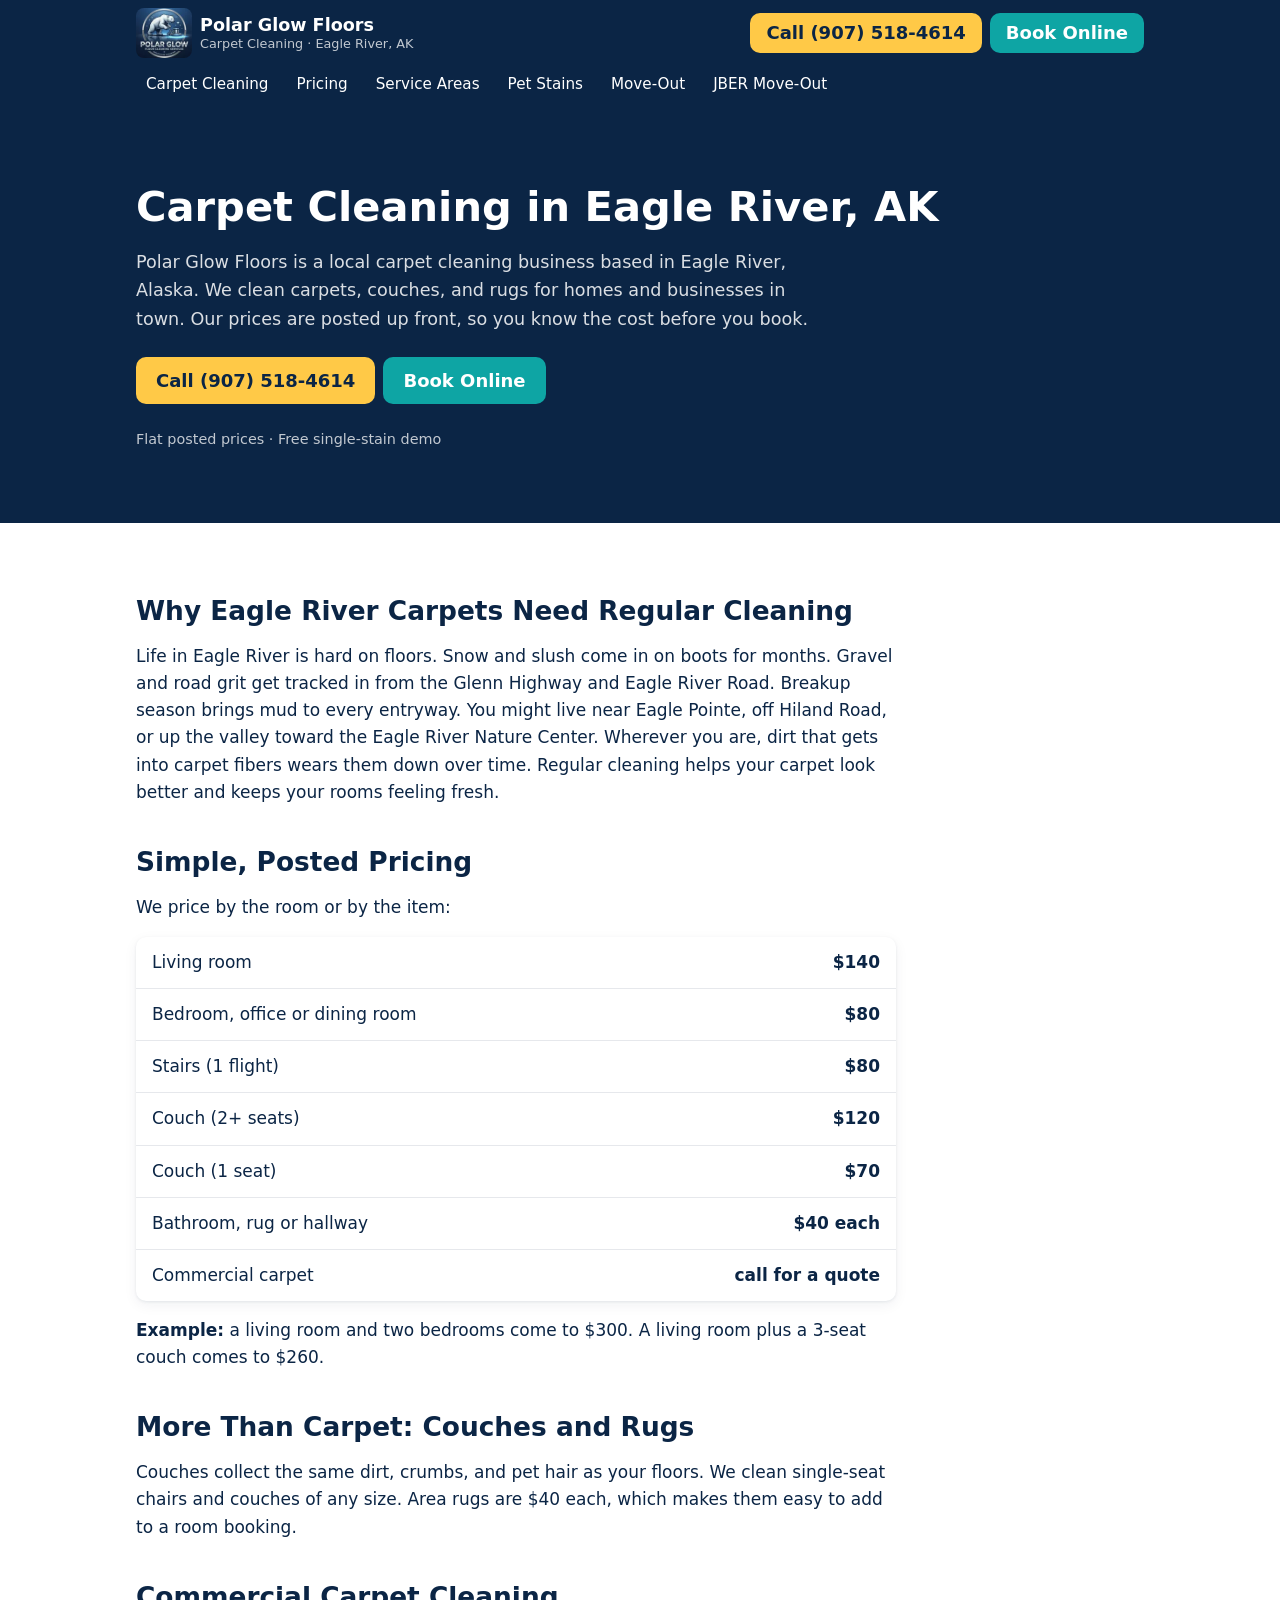
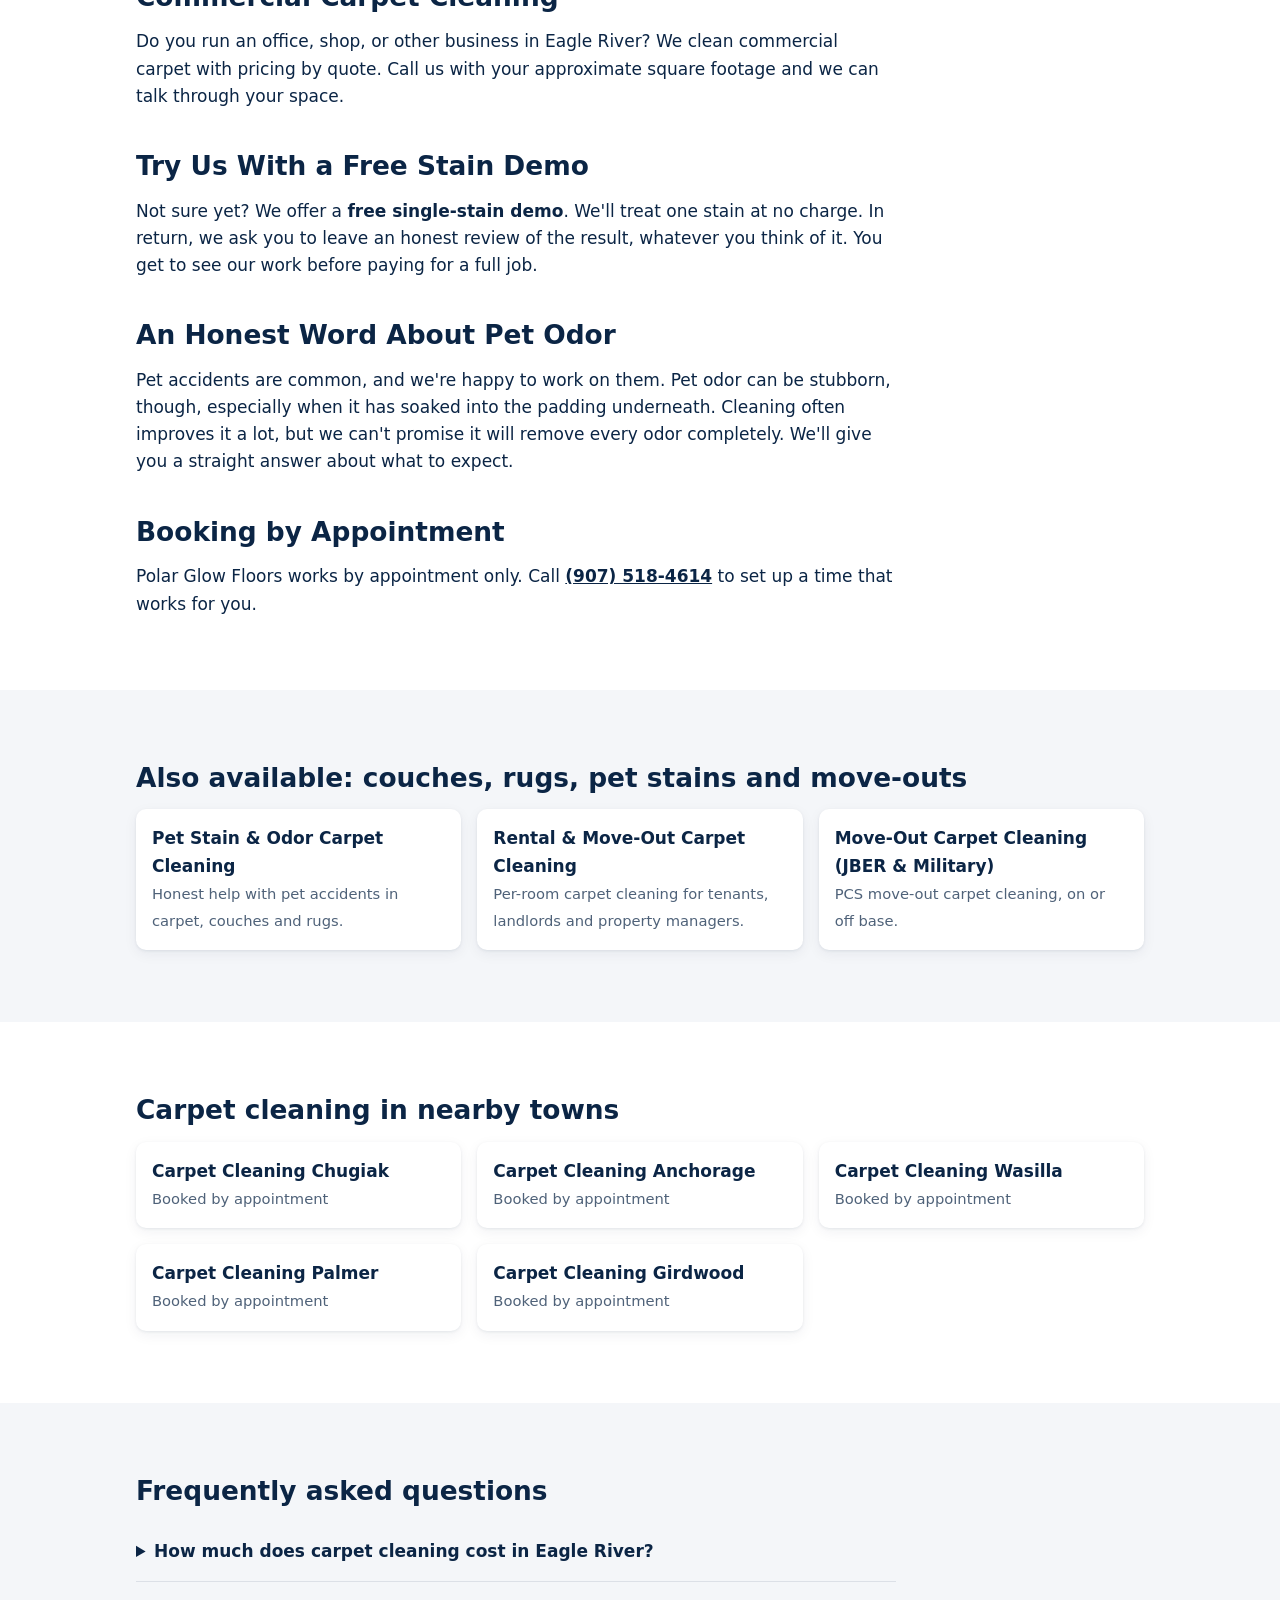
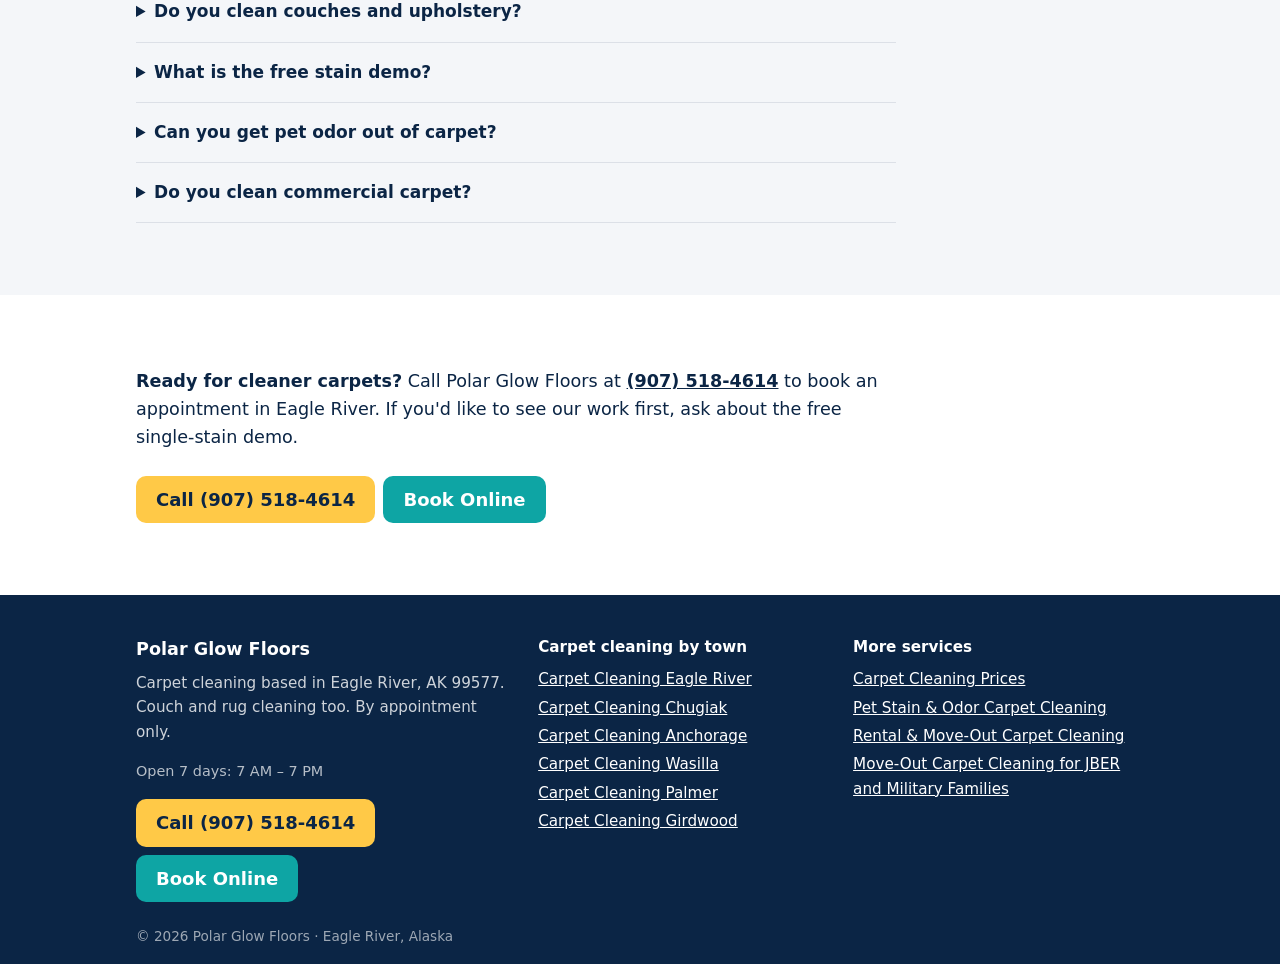
<file: carpet-cleaning-eagle-river/index.html>
<!doctype html>
<html lang="en">
<head>
<meta charset="utf-8">
<meta name="viewport" content="width=device-width,initial-scale=1">
<title>Carpet Cleaning Eagle River, AK | Polar Glow Floors</title>
<meta name="description" content="Carpet, couch, and rug cleaning in Eagle River, AK. Flat pricing: living rooms $140, bedrooms $80. Call (907) 518-4614.">
<link rel="canonical" href="https://polarglowfloors.com/carpet-cleaning-eagle-river/">
<meta property="og:type" content="website">
<meta property="og:title" content="Carpet Cleaning Eagle River, AK | Polar Glow Floors">
<meta property="og:description" content="Carpet, couch, and rug cleaning in Eagle River, AK. Flat pricing: living rooms $140, bedrooms $80. Call (907) 518-4614.">
<meta property="og:url" content="https://polarglowfloors.com/carpet-cleaning-eagle-river/">
<meta property="og:image" content="https://polarglowfloors.com/img/logo.jpg">
<meta name="theme-color" content="#0b2545">
<link rel="icon" type="image/png" href="/favicon.png">
<link rel="apple-touch-icon" href="/apple-touch-icon.png">
<link rel="stylesheet" href="/styles.css">
<script type="application/ld+json">{"@context":"https://schema.org","@type":"HomeAndConstructionBusiness","@id":"https://polarglowfloors.com/#business","name":"Polar Glow Floors","description":"Carpet cleaning in Eagle River, Anchorage and nearby Alaska towns, plus couch (upholstery) and rug cleaning. By appointment only.","url":"https://polarglowfloors.com/","telephone":"+1-907-518-4614","logo":"https://polarglowfloors.com/img/logo.jpg","image":"https://polarglowfloors.com/img/logo.jpg","address":{"@type":"PostalAddress","addressLocality":"Eagle River","addressRegion":"AK","postalCode":"99577","addressCountry":"US"},"openingHoursSpecification":[{"@type":"OpeningHoursSpecification","dayOfWeek":["Monday","Tuesday","Wednesday","Thursday","Friday","Saturday","Sunday"],"opens":"07:00","closes":"19:00"}],"areaServed":[{"@type":"City","name":"Eagle River, AK"},{"@type":"City","name":"Chugiak, AK"},{"@type":"City","name":"Anchorage, AK"},{"@type":"Place","name":"Joint Base Elmendorf-Richardson (JBER), AK"},{"@type":"City","name":"Wasilla, AK"},{"@type":"City","name":"Palmer, AK"},{"@type":"City","name":"Girdwood, AK"}]}</script><script type="application/ld+json">{"@context":"https://schema.org","@type":"FAQPage","mainEntity":[{"@type":"Question","name":"How much does carpet cleaning cost in Eagle River?","acceptedAnswer":{"@type":"Answer","text":"A living room is $140. Bedrooms, offices, dining rooms, and stairs are $80 each. Bathrooms, hallways, and rugs are $40 each."}},{"@type":"Question","name":"Do you clean couches and upholstery?","acceptedAnswer":{"@type":"Answer","text":"Yes. A couch with 2 or more seats is $120, and a single-seat couch is $70."}},{"@type":"Question","name":"What is the free stain demo?","acceptedAnswer":{"@type":"Answer","text":"We'll clean one stain for free. In exchange, we ask you to write an honest review of the result."}},{"@type":"Question","name":"Can you get pet odor out of carpet?","acceptedAnswer":{"@type":"Answer","text":"Often we can make a real difference, but we won't promise every odor will be fully removed. Odor that has soaked into the padding is especially hard to get out. We'll tell you honestly what we think is possible."}},{"@type":"Question","name":"Do you clean commercial carpet?","acceptedAnswer":{"@type":"Answer","text":"Yes. Commercial carpet cleaning is priced by quote. Call us."}}]}</script>
</head>
<body>
<header class="top">
<div class="wrap bar">
<a class="brand" href="/"><picture><source srcset="/img/logo-128.webp" type="image/webp"><img src="/img/logo-128.jpg" width="56" height="50" alt="Polar Glow Floors logo"></picture><span>Polar Glow Floors<small>Carpet Cleaning · Eagle River, AK</small></span></a>
<div class="ctas head"><a class="btn call" href="tel:+19075184614">Call (907) 518-4614</a><a class="btn book" href="https://book.squareup.com/appointments/wge5o7w3hdd2ip/location/LYM44T9G5PEDD" target="_blank" rel="noopener">Book Online</a></div>
</div>
<nav class="wrap nav" aria-label="Main"><a href="/">Carpet Cleaning</a><a href="/pricing/">Pricing</a><a href="/#areas">Service Areas</a><a href="/pet-stain-odor-removal/">Pet Stains</a><a href="/move-out-carpet-cleaning/">Move-Out</a><a href="/jber-military-move-out-carpet-cleaning/">JBER Move-Out</a></nav>
</header>
<main>
<section class="hero"><div class="wrap">
<h1>Carpet Cleaning in Eagle River, AK</h1>
<p class="lead">Polar Glow Floors is a local carpet cleaning business based in Eagle River, Alaska. We clean carpets, couches, and rugs for homes and businesses in town. Our prices are posted up front, so you know the cost before you book.</p>
<div class="ctas"><a class="btn call" href="tel:+19075184614">Call (907) 518-4614</a><a class="btn book" href="https://book.squareup.com/appointments/wge5o7w3hdd2ip/location/LYM44T9G5PEDD" target="_blank" rel="noopener">Book Online</a></div>
<p class="note">Flat posted prices · Free single-stain demo</p>
</div></section>
<section><article class="wrap prose">
<h2>Why Eagle River Carpets Need Regular Cleaning</h2>
<p>Life in Eagle River is hard on floors. Snow and slush come in on boots for months. Gravel and road grit get tracked in from the Glenn Highway and Eagle River Road. Breakup season brings mud to every entryway. You might live near Eagle Pointe, off Hiland Road, or up the valley toward the Eagle River Nature Center. Wherever you are, dirt that gets into carpet fibers wears them down over time. Regular cleaning helps your carpet look better and keeps your rooms feeling fresh.</p>
<h2>Simple, Posted Pricing</h2>
<p>We price by the room or by the item:</p>
<table class="prices" aria-label="Carpet cleaning prices"><tbody><tr><th scope=row>Living room</th><td>$140</td></tr><tr><th scope=row>Bedroom, office or dining room</th><td>$80</td></tr><tr><th scope=row>Stairs (1 flight)</th><td>$80</td></tr><tr><th scope=row>Couch (2+ seats)</th><td>$120</td></tr><tr><th scope=row>Couch (1 seat)</th><td>$70</td></tr><tr><th scope=row>Bathroom, rug or hallway</th><td>$40 each</td></tr><tr><th scope=row>Commercial carpet</th><td>call for a quote</td></tr></tbody></table>
<p><strong>Example:</strong> a living room and two bedrooms come to $300. A living room plus a 3-seat couch comes to $260.</p>
<h2>More Than Carpet: Couches and Rugs</h2>
<p>Couches collect the same dirt, crumbs, and pet hair as your floors. We clean single-seat chairs and couches of any size. Area rugs are $40 each, which makes them easy to add to a room booking.</p>
<h2>Commercial Carpet Cleaning</h2>
<p>Do you run an office, shop, or other business in Eagle River? We clean commercial carpet with pricing by quote. Call us with your approximate square footage and we can talk through your space.</p>
<h2>Try Us With a Free Stain Demo</h2>
<p>Not sure yet? We offer a <strong>free single-stain demo</strong>. We'll treat one stain at no charge. In return, we ask you to leave an honest review of the result, whatever you think of it. You get to see our work before paying for a full job.</p>
<h2>An Honest Word About Pet Odor</h2>
<p>Pet accidents are common, and we're happy to work on them. Pet odor can be stubborn, though, especially when it has soaked into the padding underneath. Cleaning often improves it a lot, but we can't promise it will remove every odor completely. We'll give you a straight answer about what to expect.</p>
<h2>Booking by Appointment</h2>
<p>Polar Glow Floors works by appointment only. Call <strong><a href="tel:+19075184614">(907) 518-4614</a></strong> to set up a time that works for you.</p>
</article></section>
<section><div class="wrap"><h2>Also available: couches, rugs, pet stains and move-outs</h2><ul class="cards"><li><a href="/pet-stain-odor-removal/"><strong>Pet Stain &amp; Odor Carpet Cleaning</strong><span>Honest help with pet accidents in carpet, couches and rugs.</span></a></li><li><a href="/move-out-carpet-cleaning/"><strong>Rental &amp; Move-Out Carpet Cleaning</strong><span>Per-room carpet cleaning for tenants, landlords and property managers.</span></a></li><li><a href="/jber-military-move-out-carpet-cleaning/"><strong>Move-Out Carpet Cleaning (JBER &amp; Military)</strong><span>PCS move-out carpet cleaning, on or off base.</span></a></li></ul></div></section><section><div class="wrap"><h2>Carpet cleaning in nearby towns</h2><ul class="cards"><li><a href="/carpet-cleaning-chugiak/"><strong>Carpet Cleaning Chugiak</strong><span>Booked by appointment</span></a></li><li><a href="/carpet-cleaning-anchorage/"><strong>Carpet Cleaning Anchorage</strong><span>Booked by appointment</span></a></li><li><a href="/carpet-cleaning-wasilla/"><strong>Carpet Cleaning Wasilla</strong><span>Booked by appointment</span></a></li><li><a href="/carpet-cleaning-palmer-ak/"><strong>Carpet Cleaning Palmer</strong><span>Booked by appointment</span></a></li><li><a href="/girdwood-carpet-cleaning/"><strong>Carpet Cleaning Girdwood</strong><span>Booked by appointment</span></a></li></ul></div></section><section><div class="wrap faq"><h2>Frequently asked questions</h2><details><summary>How much does carpet cleaning cost in Eagle River?</summary><p>A living room is $140. Bedrooms, offices, dining rooms, and stairs are $80 each. Bathrooms, hallways, and rugs are $40 each.</p></details><details><summary>Do you clean couches and upholstery?</summary><p>Yes. A couch with 2 or more seats is $120, and a single-seat couch is $70.</p></details><details><summary>What is the free stain demo?</summary><p>We'll clean one stain for free. In exchange, we ask you to write an honest review of the result.</p></details><details><summary>Can you get pet odor out of carpet?</summary><p>Often we can make a real difference, but we won't promise every odor will be fully removed. Odor that has soaked into the padding is especially hard to get out. We'll tell you honestly what we think is possible.</p></details><details><summary>Do you clean commercial carpet?</summary><p>Yes. Commercial carpet cleaning is priced by quote. Call us.</p></details></div></section><section class="band"><div class="wrap"><p><strong>Ready for cleaner carpets?</strong> Call Polar Glow Floors at <strong><a href="tel:+19075184614">(907) 518-4614</a></strong> to book an appointment in Eagle River. If you'd like to see our work first, ask about the free single-stain demo.</p><div class="ctas"><a class="btn call" href="tel:+19075184614">Call (907) 518-4614</a><a class="btn book" href="https://book.squareup.com/appointments/wge5o7w3hdd2ip/location/LYM44T9G5PEDD" target="_blank" rel="noopener">Book Online</a></div></div></section>
</main>
<footer class="foot">
<div class="wrap cols">
<div><p class="fname">Polar Glow Floors</p><p>Carpet cleaning based in Eagle River, AK 99577. Couch and rug cleaning too. By appointment only.</p><p class="hours">Open 7 days: 7 AM – 7 PM</p><div class="ctas"><a class="btn call" href="tel:+19075184614">Call (907) 518-4614</a><a class="btn book" href="https://book.squareup.com/appointments/wge5o7w3hdd2ip/location/LYM44T9G5PEDD" target="_blank" rel="noopener">Book Online</a></div></div>
<div><p class="fh">Carpet cleaning by town</p><ul><li><a href="/carpet-cleaning-eagle-river/">Carpet Cleaning Eagle River</a></li><li><a href="/carpet-cleaning-chugiak/">Carpet Cleaning Chugiak</a></li><li><a href="/carpet-cleaning-anchorage/">Carpet Cleaning Anchorage</a></li><li><a href="/carpet-cleaning-wasilla/">Carpet Cleaning Wasilla</a></li><li><a href="/carpet-cleaning-palmer-ak/">Carpet Cleaning Palmer</a></li><li><a href="/girdwood-carpet-cleaning/">Carpet Cleaning Girdwood</a></li></ul></div>
<div><p class="fh">More services</p><ul><li><a href="/pricing/">Carpet Cleaning Prices</a></li><li><a href="/pet-stain-odor-removal/">Pet Stain &amp; Odor Carpet Cleaning</a></li><li><a href="/move-out-carpet-cleaning/">Rental &amp; Move-Out Carpet Cleaning</a></li><li><a href="/jber-military-move-out-carpet-cleaning/">Move-Out Carpet Cleaning for JBER and Military Families</a></li></ul></div>
</div>
<p class="wrap copy">© 2026 Polar Glow Floors · Eagle River, Alaska</p>
</footer>
<div class="mbar"><a class="btn call" href="tel:+19075184614">Call<small>(907) 518-4614</small></a><a class="btn book" href="https://book.squareup.com/appointments/wge5o7w3hdd2ip/location/LYM44T9G5PEDD" target="_blank" rel="noopener">Book Online</a></div>
</body>
</html>
</file>
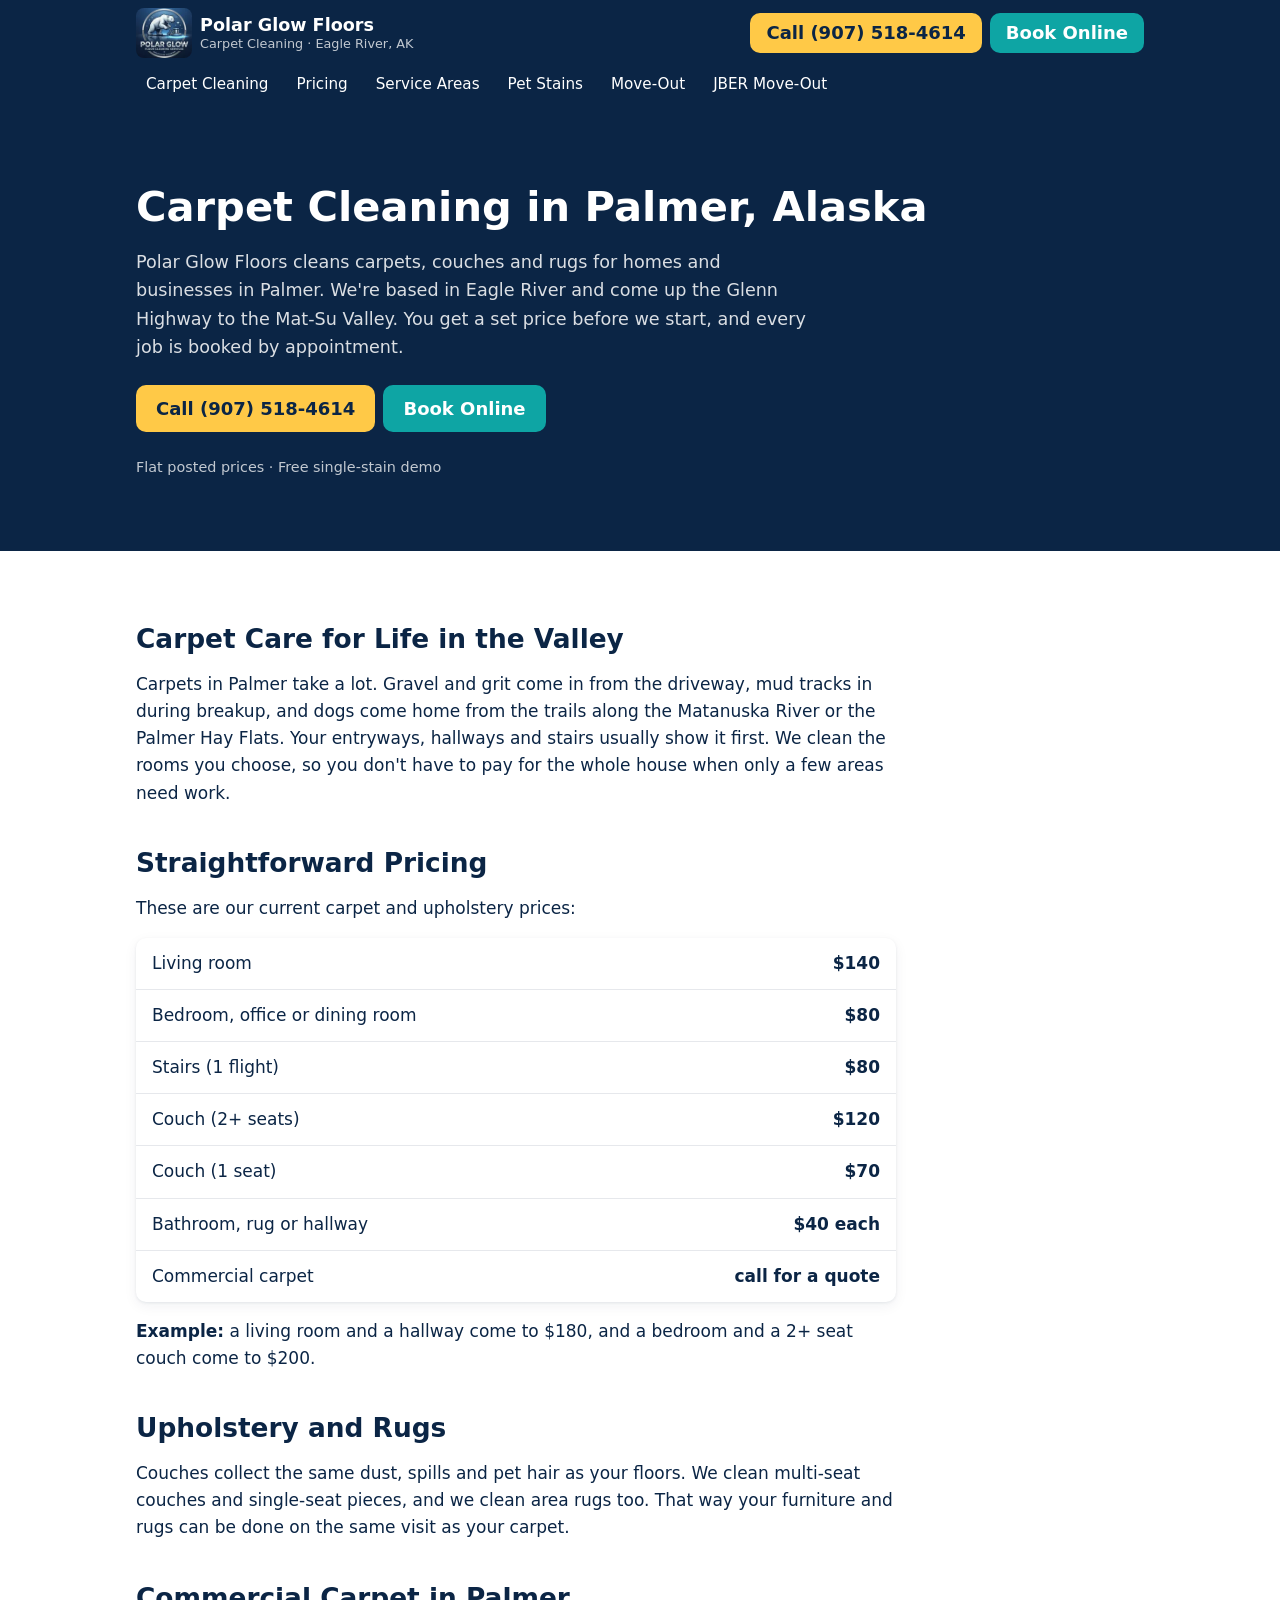
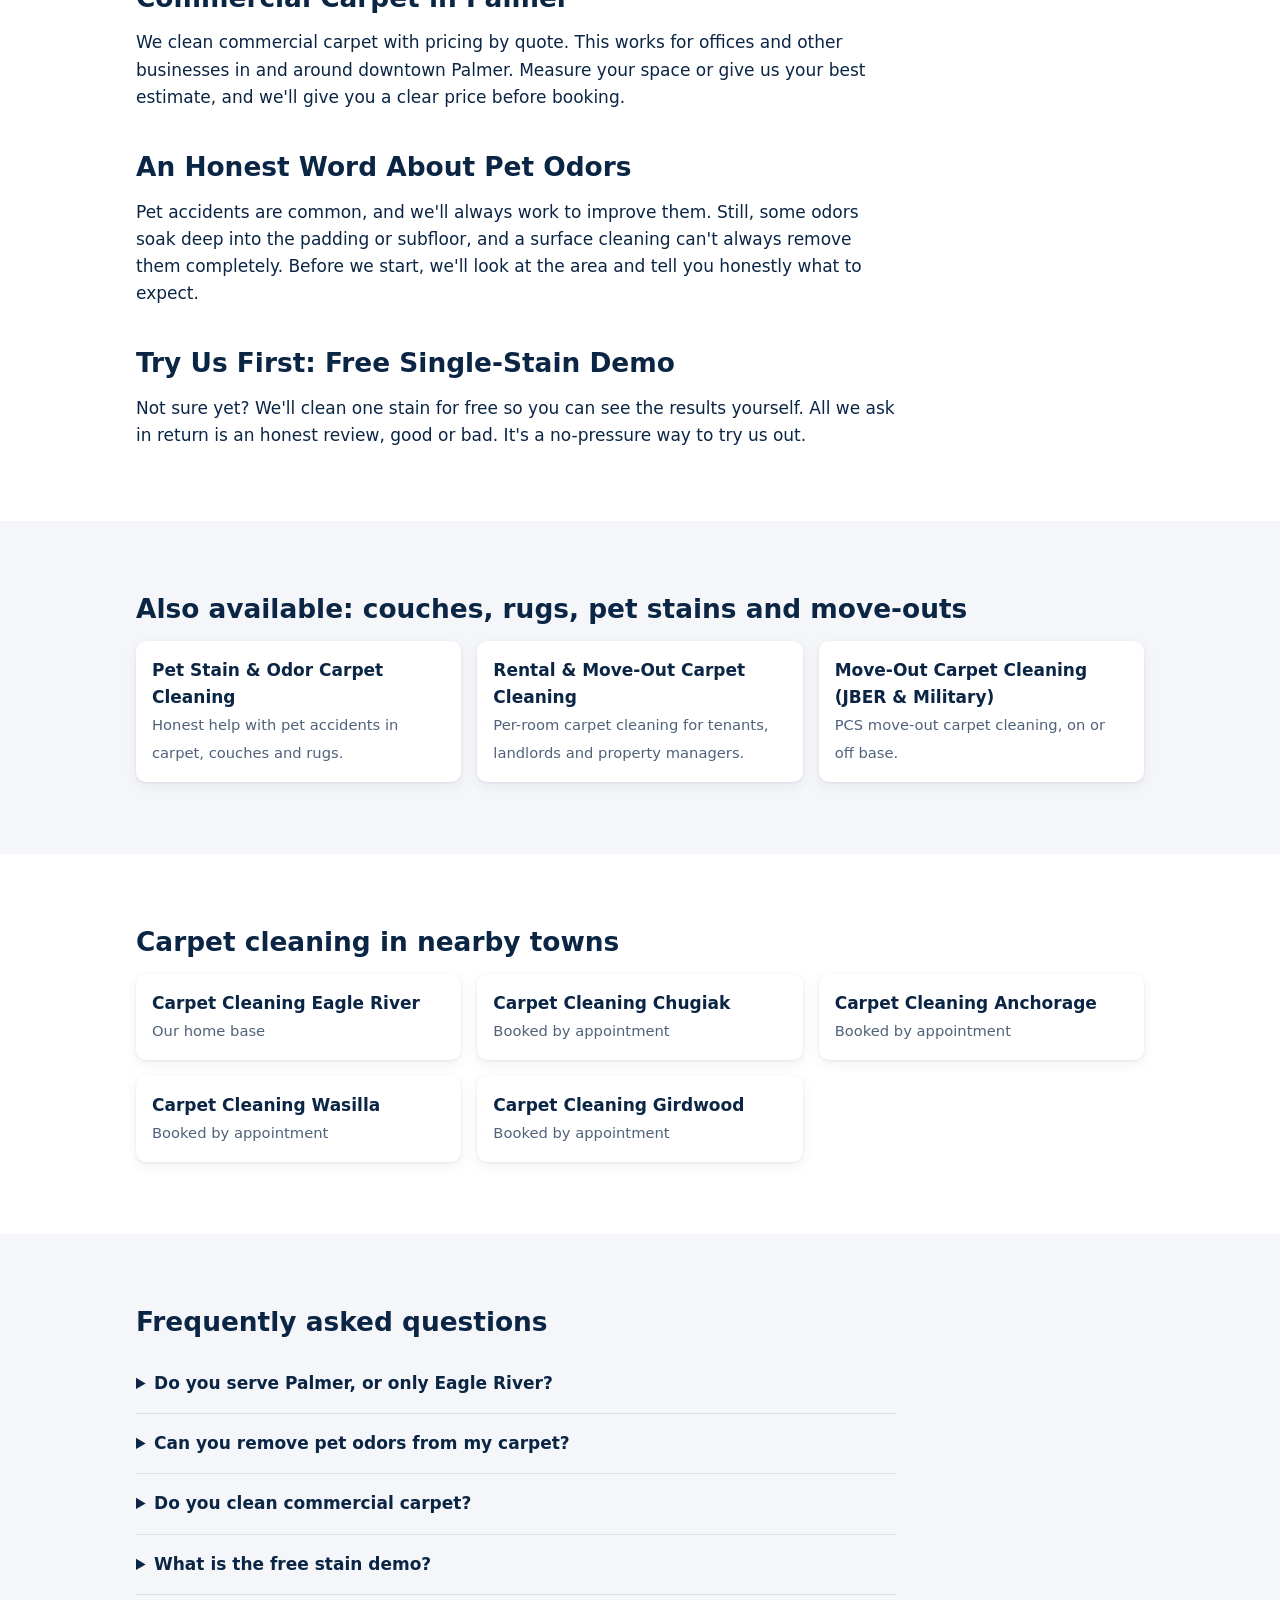
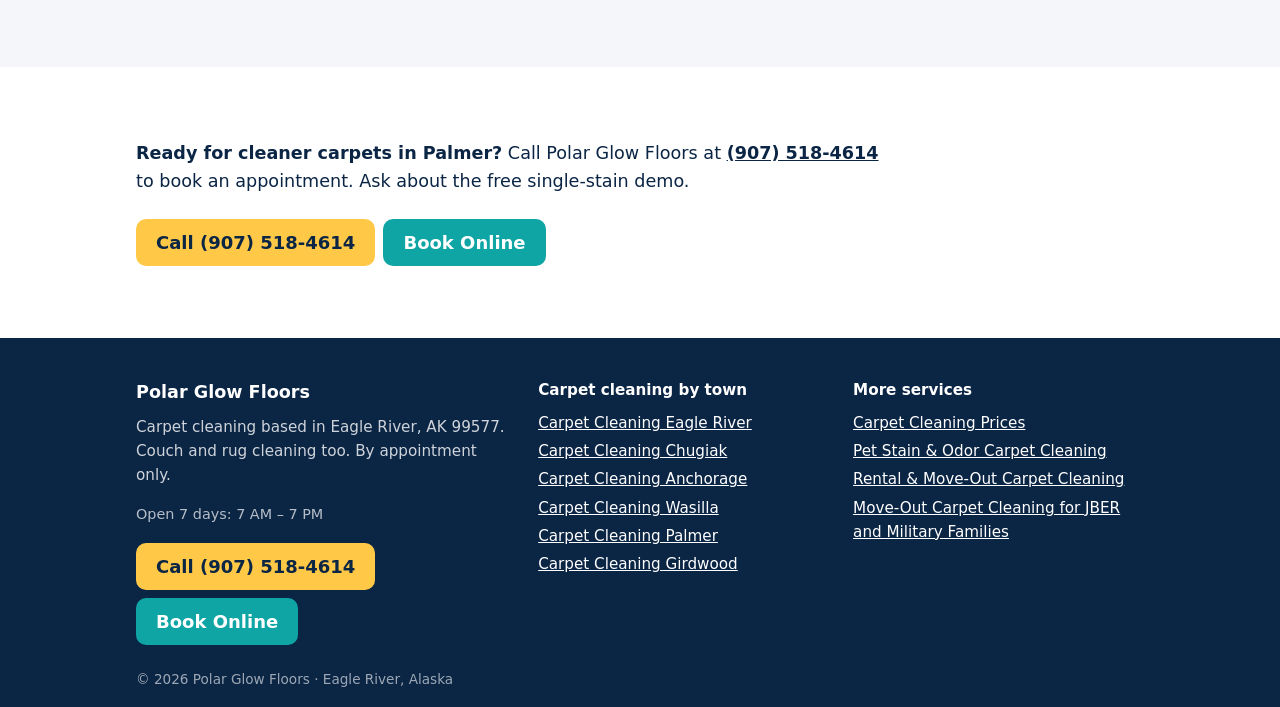
<file: carpet-cleaning-palmer-ak/index.html>
<!doctype html>
<html lang="en">
<head>
<meta charset="utf-8">
<meta name="viewport" content="width=device-width,initial-scale=1">
<title>Carpet Cleaning Palmer, AK | Polar Glow Floors</title>
<meta name="description" content="Carpet, couch and rug cleaning in Palmer, AK. Living rooms $140, bedrooms $80. Call Polar Glow Floors at (907) 518-4614.">
<link rel="canonical" href="https://polarglowfloors.com/carpet-cleaning-palmer-ak/">
<meta property="og:type" content="website">
<meta property="og:title" content="Carpet Cleaning Palmer, AK | Polar Glow Floors">
<meta property="og:description" content="Carpet, couch and rug cleaning in Palmer, AK. Living rooms $140, bedrooms $80. Call Polar Glow Floors at (907) 518-4614.">
<meta property="og:url" content="https://polarglowfloors.com/carpet-cleaning-palmer-ak/">
<meta property="og:image" content="https://polarglowfloors.com/img/logo.jpg">
<meta name="theme-color" content="#0b2545">
<link rel="icon" type="image/png" href="/favicon.png">
<link rel="apple-touch-icon" href="/apple-touch-icon.png">
<link rel="stylesheet" href="/styles.css">
<script type="application/ld+json">{"@context":"https://schema.org","@type":"HomeAndConstructionBusiness","@id":"https://polarglowfloors.com/#business","name":"Polar Glow Floors","description":"Carpet cleaning in Eagle River, Anchorage and nearby Alaska towns, plus couch (upholstery) and rug cleaning. By appointment only.","url":"https://polarglowfloors.com/","telephone":"+1-907-518-4614","logo":"https://polarglowfloors.com/img/logo.jpg","image":"https://polarglowfloors.com/img/logo.jpg","address":{"@type":"PostalAddress","addressLocality":"Eagle River","addressRegion":"AK","postalCode":"99577","addressCountry":"US"},"openingHoursSpecification":[{"@type":"OpeningHoursSpecification","dayOfWeek":["Monday","Tuesday","Wednesday","Thursday","Friday","Saturday","Sunday"],"opens":"07:00","closes":"19:00"}],"areaServed":[{"@type":"City","name":"Eagle River, AK"},{"@type":"City","name":"Chugiak, AK"},{"@type":"City","name":"Anchorage, AK"},{"@type":"Place","name":"Joint Base Elmendorf-Richardson (JBER), AK"},{"@type":"City","name":"Wasilla, AK"},{"@type":"City","name":"Palmer, AK"},{"@type":"City","name":"Girdwood, AK"}]}</script><script type="application/ld+json">{"@context":"https://schema.org","@type":"FAQPage","mainEntity":[{"@type":"Question","name":"Do you serve Palmer, or only Eagle River?","acceptedAnswer":{"@type":"Answer","text":"We're based in Eagle River and take appointments in Palmer. Call (907) 518-4614 to book a time."}},{"@type":"Question","name":"Can you remove pet odors from my carpet?","acceptedAnswer":{"@type":"Answer","text":"Often we can reduce them a lot. If urine has soaked into the padding or subfloor, though, the odor may not come out completely. We'll be upfront with you after we look at the area."}},{"@type":"Question","name":"Do you clean commercial carpet?","acceptedAnswer":{"@type":"Answer","text":"Yes. Commercial carpet is priced by quote. Call us."}},{"@type":"Question","name":"What is the free stain demo?","acceptedAnswer":{"@type":"Answer","text":"We'll clean one stain for free in exchange for an honest review of our work."}}]}</script>
</head>
<body>
<header class="top">
<div class="wrap bar">
<a class="brand" href="/"><picture><source srcset="/img/logo-128.webp" type="image/webp"><img src="/img/logo-128.jpg" width="56" height="50" alt="Polar Glow Floors logo"></picture><span>Polar Glow Floors<small>Carpet Cleaning · Eagle River, AK</small></span></a>
<div class="ctas head"><a class="btn call" href="tel:+19075184614">Call (907) 518-4614</a><a class="btn book" href="https://book.squareup.com/appointments/wge5o7w3hdd2ip/location/LYM44T9G5PEDD" target="_blank" rel="noopener">Book Online</a></div>
</div>
<nav class="wrap nav" aria-label="Main"><a href="/">Carpet Cleaning</a><a href="/pricing/">Pricing</a><a href="/#areas">Service Areas</a><a href="/pet-stain-odor-removal/">Pet Stains</a><a href="/move-out-carpet-cleaning/">Move-Out</a><a href="/jber-military-move-out-carpet-cleaning/">JBER Move-Out</a></nav>
</header>
<main>
<section class="hero"><div class="wrap">
<h1>Carpet Cleaning in Palmer, Alaska</h1>
<p class="lead">Polar Glow Floors cleans carpets, couches and rugs for homes and businesses in Palmer. We're based in Eagle River and come up the Glenn Highway to the Mat-Su Valley. You get a set price before we start, and every job is booked by appointment.</p>
<div class="ctas"><a class="btn call" href="tel:+19075184614">Call (907) 518-4614</a><a class="btn book" href="https://book.squareup.com/appointments/wge5o7w3hdd2ip/location/LYM44T9G5PEDD" target="_blank" rel="noopener">Book Online</a></div>
<p class="note">Flat posted prices · Free single-stain demo</p>
</div></section>
<section><article class="wrap prose">
<h2>Carpet Care for Life in the Valley</h2>
<p>Carpets in Palmer take a lot. Gravel and grit come in from the driveway, mud tracks in during breakup, and dogs come home from the trails along the Matanuska River or the Palmer Hay Flats. Your entryways, hallways and stairs usually show it first. We clean the rooms you choose, so you don't have to pay for the whole house when only a few areas need work.</p>
<h2>Straightforward Pricing</h2>
<p>These are our current carpet and upholstery prices:</p>
<table class="prices" aria-label="Carpet cleaning prices"><tbody><tr><th scope=row>Living room</th><td>$140</td></tr><tr><th scope=row>Bedroom, office or dining room</th><td>$80</td></tr><tr><th scope=row>Stairs (1 flight)</th><td>$80</td></tr><tr><th scope=row>Couch (2+ seats)</th><td>$120</td></tr><tr><th scope=row>Couch (1 seat)</th><td>$70</td></tr><tr><th scope=row>Bathroom, rug or hallway</th><td>$40 each</td></tr><tr><th scope=row>Commercial carpet</th><td>call for a quote</td></tr></tbody></table>
<p><strong>Example:</strong> a living room and a hallway come to $180, and a bedroom and a 2+ seat couch come to $200.</p>
<h2>Upholstery and Rugs</h2>
<p>Couches collect the same dust, spills and pet hair as your floors. We clean multi-seat couches and single-seat pieces, and we clean area rugs too. That way your furniture and rugs can be done on the same visit as your carpet.</p>
<h2>Commercial Carpet in Palmer</h2>
<p>We clean commercial carpet with pricing by quote. This works for offices and other businesses in and around downtown Palmer. Measure your space or give us your best estimate, and we'll give you a clear price before booking.</p>
<h2>An Honest Word About Pet Odors</h2>
<p>Pet accidents are common, and we'll always work to improve them. Still, some odors soak deep into the padding or subfloor, and a surface cleaning can't always remove them completely. Before we start, we'll look at the area and tell you honestly what to expect.</p>
<h2>Try Us First: Free Single-Stain Demo</h2>
<p>Not sure yet? We'll clean one stain for free so you can see the results yourself. All we ask in return is an honest review, good or bad. It's a no-pressure way to try us out.</p>
</article></section>
<section><div class="wrap"><h2>Also available: couches, rugs, pet stains and move-outs</h2><ul class="cards"><li><a href="/pet-stain-odor-removal/"><strong>Pet Stain &amp; Odor Carpet Cleaning</strong><span>Honest help with pet accidents in carpet, couches and rugs.</span></a></li><li><a href="/move-out-carpet-cleaning/"><strong>Rental &amp; Move-Out Carpet Cleaning</strong><span>Per-room carpet cleaning for tenants, landlords and property managers.</span></a></li><li><a href="/jber-military-move-out-carpet-cleaning/"><strong>Move-Out Carpet Cleaning (JBER &amp; Military)</strong><span>PCS move-out carpet cleaning, on or off base.</span></a></li></ul></div></section><section><div class="wrap"><h2>Carpet cleaning in nearby towns</h2><ul class="cards"><li><a href="/carpet-cleaning-eagle-river/"><strong>Carpet Cleaning Eagle River</strong><span>Our home base</span></a></li><li><a href="/carpet-cleaning-chugiak/"><strong>Carpet Cleaning Chugiak</strong><span>Booked by appointment</span></a></li><li><a href="/carpet-cleaning-anchorage/"><strong>Carpet Cleaning Anchorage</strong><span>Booked by appointment</span></a></li><li><a href="/carpet-cleaning-wasilla/"><strong>Carpet Cleaning Wasilla</strong><span>Booked by appointment</span></a></li><li><a href="/girdwood-carpet-cleaning/"><strong>Carpet Cleaning Girdwood</strong><span>Booked by appointment</span></a></li></ul></div></section><section><div class="wrap faq"><h2>Frequently asked questions</h2><details><summary>Do you serve Palmer, or only Eagle River?</summary><p>We're based in Eagle River and take appointments in Palmer. Call <a href="tel:+19075184614">(907) 518-4614</a> to book a time.</p></details><details><summary>Can you remove pet odors from my carpet?</summary><p>Often we can reduce them a lot. If urine has soaked into the padding or subfloor, though, the odor may not come out completely. We'll be upfront with you after we look at the area.</p></details><details><summary>Do you clean commercial carpet?</summary><p>Yes. Commercial carpet is priced by quote. Call us.</p></details><details><summary>What is the free stain demo?</summary><p>We'll clean one stain for free in exchange for an honest review of our work.</p></details></div></section><section class="band"><div class="wrap"><p><strong>Ready for cleaner carpets in Palmer?</strong> Call Polar Glow Floors at <strong><a href="tel:+19075184614">(907) 518-4614</a></strong> to book an appointment. Ask about the free single-stain demo.</p><div class="ctas"><a class="btn call" href="tel:+19075184614">Call (907) 518-4614</a><a class="btn book" href="https://book.squareup.com/appointments/wge5o7w3hdd2ip/location/LYM44T9G5PEDD" target="_blank" rel="noopener">Book Online</a></div></div></section>
</main>
<footer class="foot">
<div class="wrap cols">
<div><p class="fname">Polar Glow Floors</p><p>Carpet cleaning based in Eagle River, AK 99577. Couch and rug cleaning too. By appointment only.</p><p class="hours">Open 7 days: 7 AM – 7 PM</p><div class="ctas"><a class="btn call" href="tel:+19075184614">Call (907) 518-4614</a><a class="btn book" href="https://book.squareup.com/appointments/wge5o7w3hdd2ip/location/LYM44T9G5PEDD" target="_blank" rel="noopener">Book Online</a></div></div>
<div><p class="fh">Carpet cleaning by town</p><ul><li><a href="/carpet-cleaning-eagle-river/">Carpet Cleaning Eagle River</a></li><li><a href="/carpet-cleaning-chugiak/">Carpet Cleaning Chugiak</a></li><li><a href="/carpet-cleaning-anchorage/">Carpet Cleaning Anchorage</a></li><li><a href="/carpet-cleaning-wasilla/">Carpet Cleaning Wasilla</a></li><li><a href="/carpet-cleaning-palmer-ak/">Carpet Cleaning Palmer</a></li><li><a href="/girdwood-carpet-cleaning/">Carpet Cleaning Girdwood</a></li></ul></div>
<div><p class="fh">More services</p><ul><li><a href="/pricing/">Carpet Cleaning Prices</a></li><li><a href="/pet-stain-odor-removal/">Pet Stain &amp; Odor Carpet Cleaning</a></li><li><a href="/move-out-carpet-cleaning/">Rental &amp; Move-Out Carpet Cleaning</a></li><li><a href="/jber-military-move-out-carpet-cleaning/">Move-Out Carpet Cleaning for JBER and Military Families</a></li></ul></div>
</div>
<p class="wrap copy">© 2026 Polar Glow Floors · Eagle River, Alaska</p>
</footer>
<div class="mbar"><a class="btn call" href="tel:+19075184614">Call<small>(907) 518-4614</small></a><a class="btn book" href="https://book.squareup.com/appointments/wge5o7w3hdd2ip/location/LYM44T9G5PEDD" target="_blank" rel="noopener">Book Online</a></div>
</body>
</html>
</file>
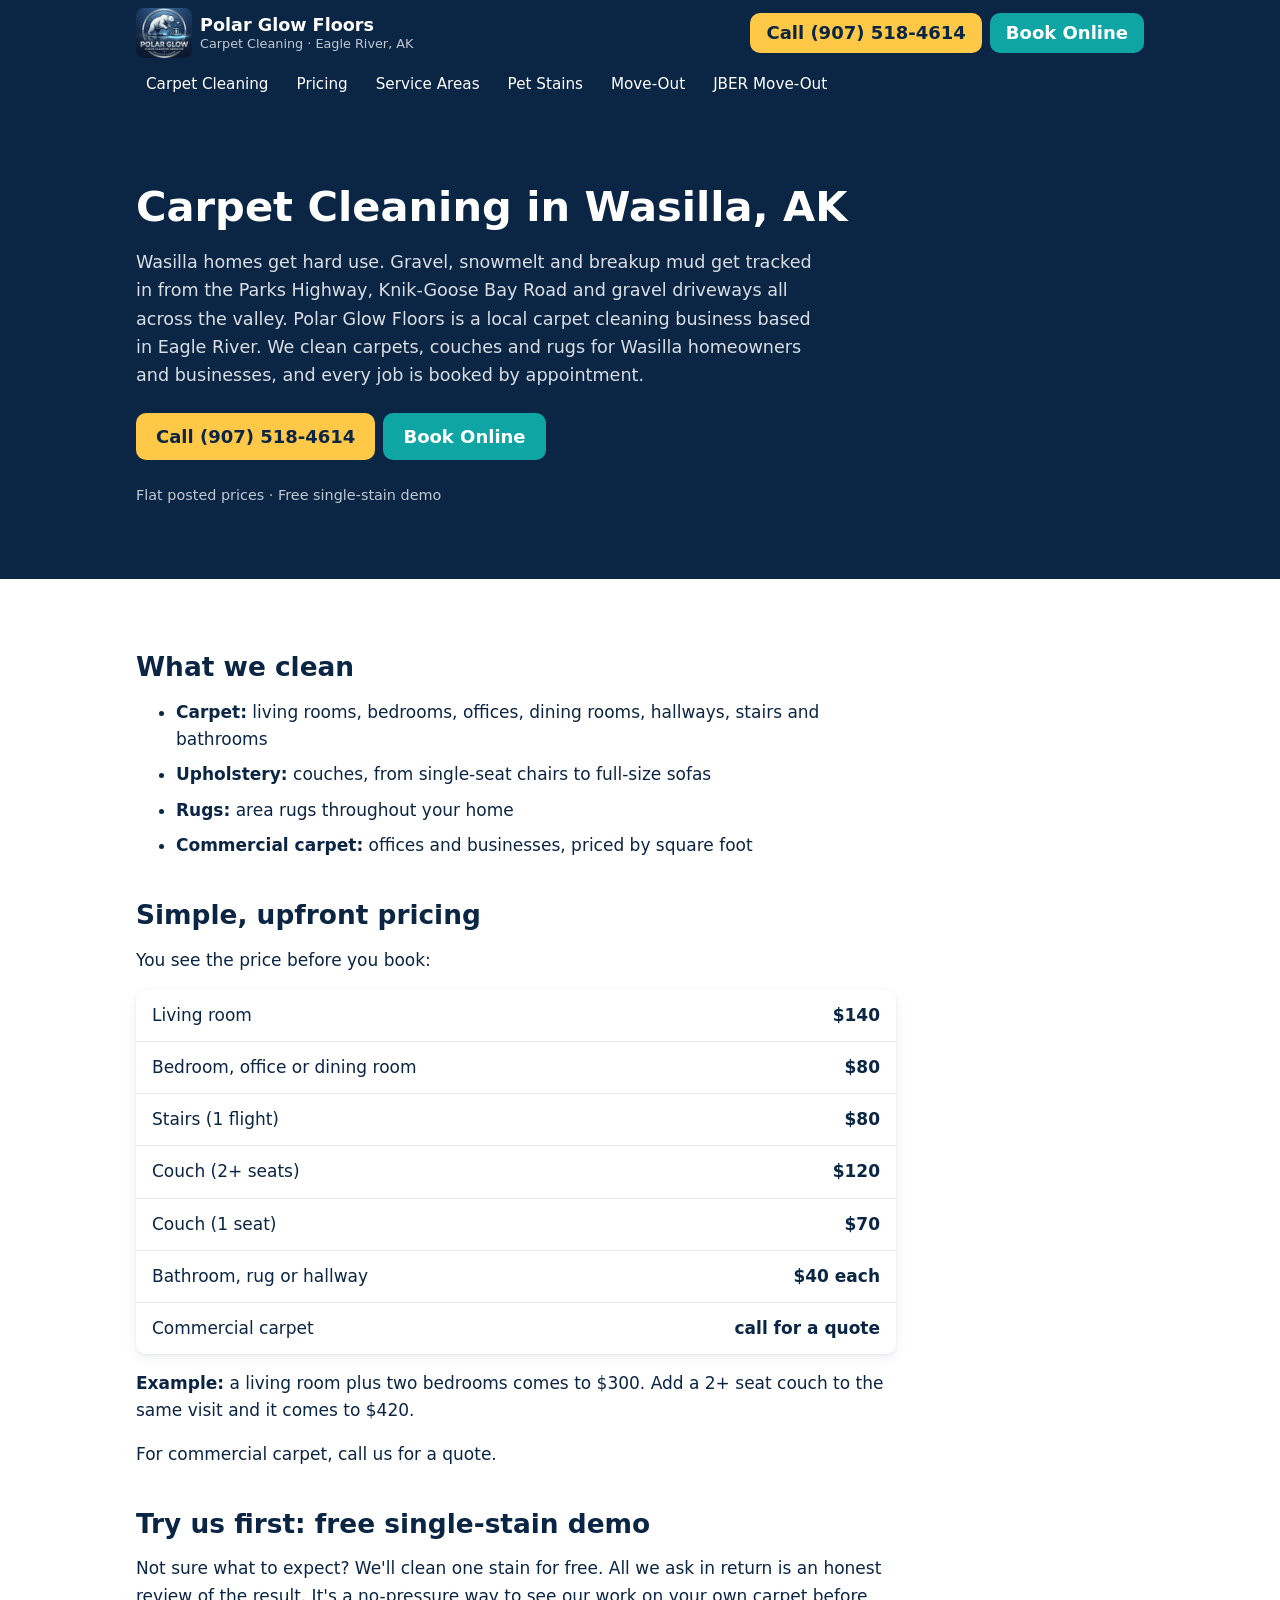
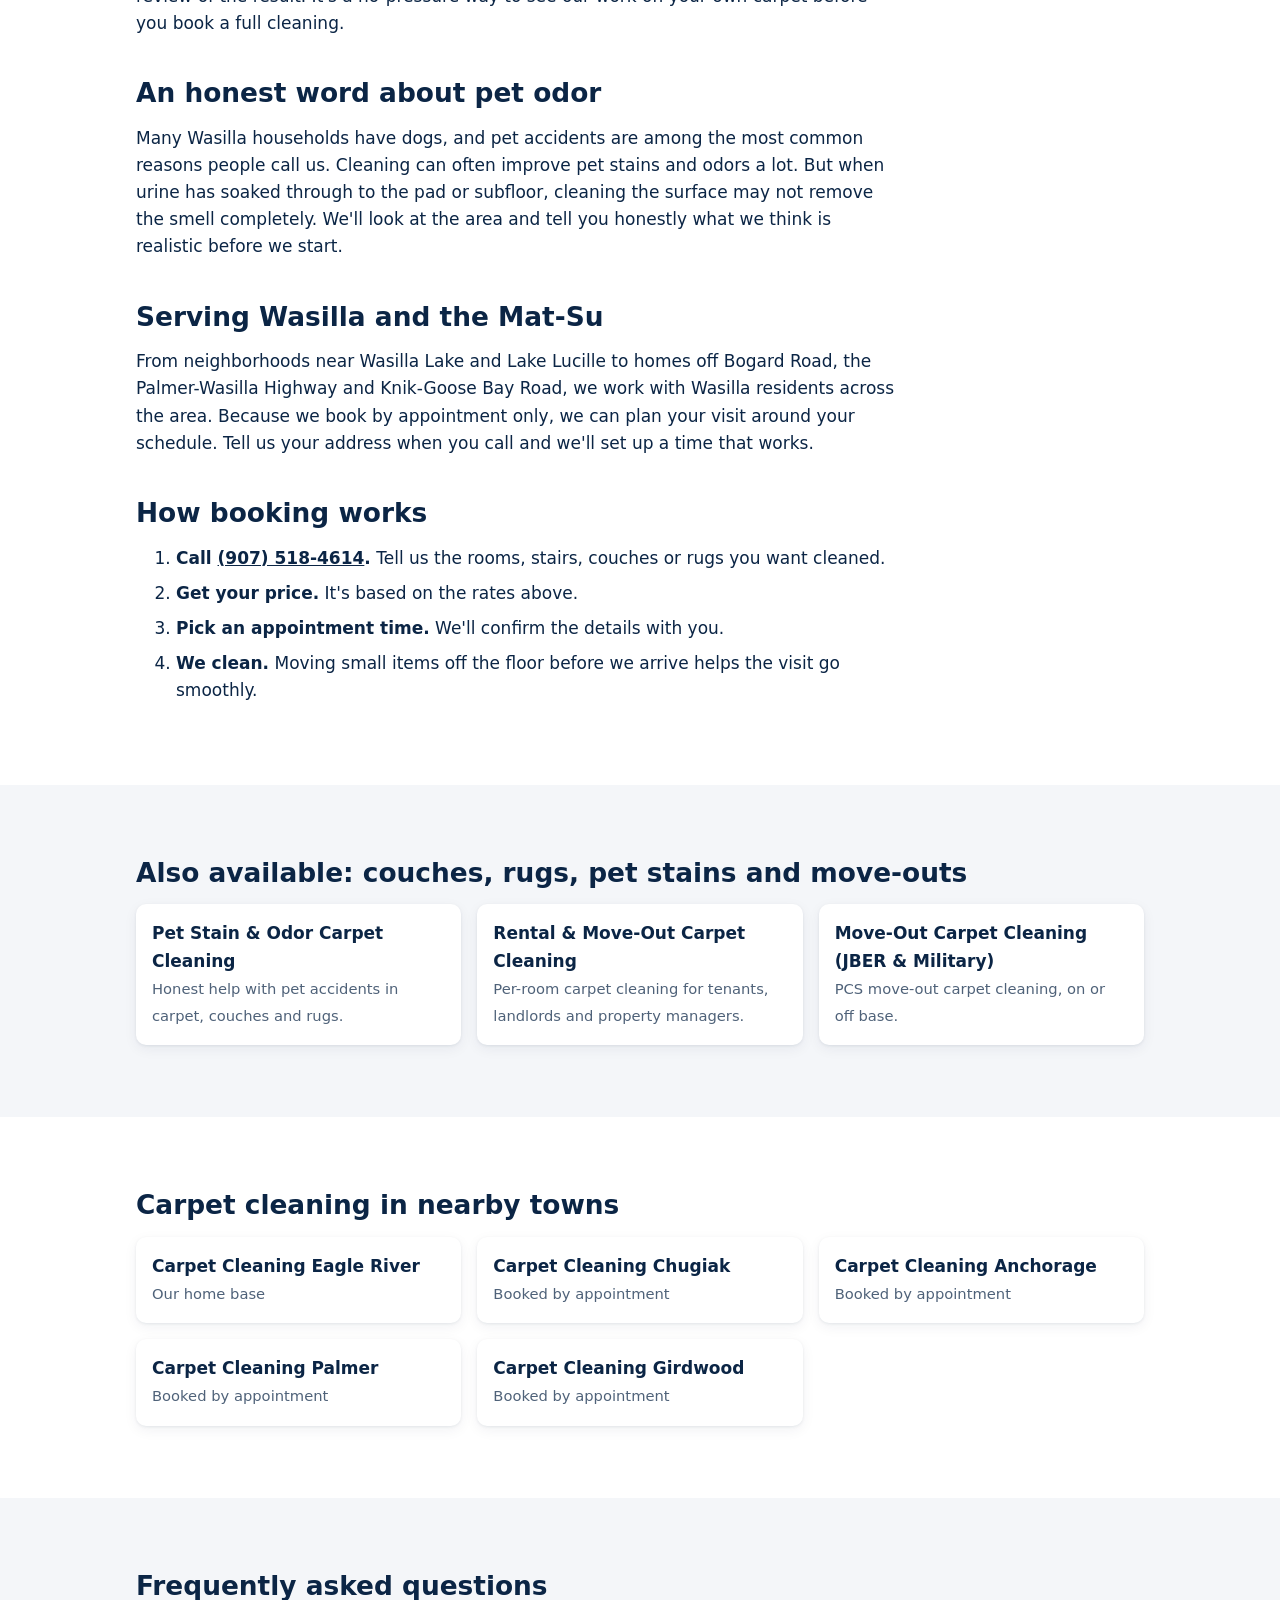
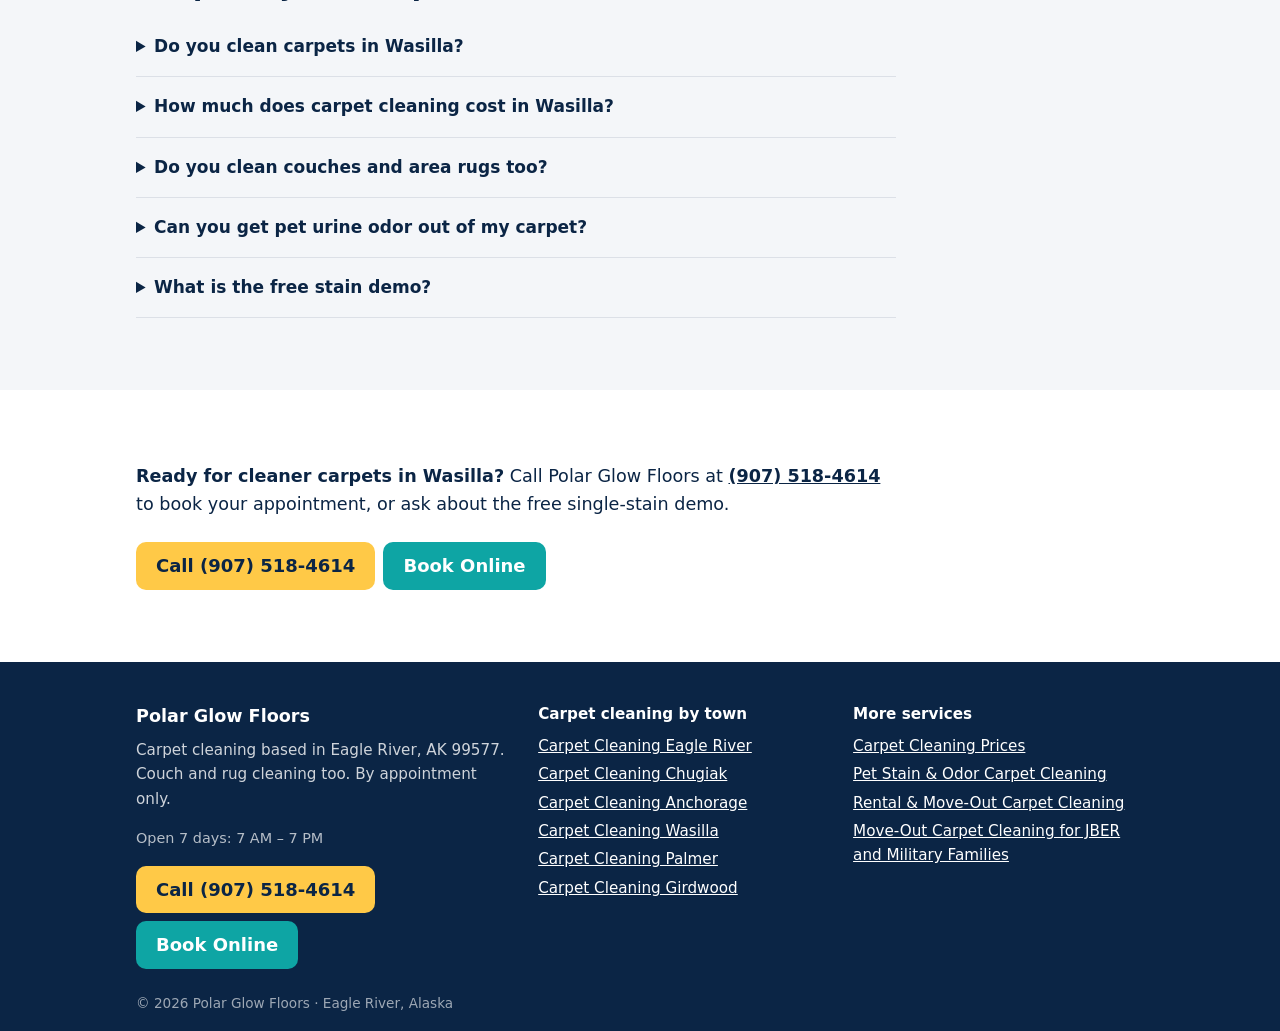
<file: carpet-cleaning-wasilla/index.html>
<!doctype html>
<html lang="en">
<head>
<meta charset="utf-8">
<meta name="viewport" content="width=device-width,initial-scale=1">
<title>Carpet Cleaning Wasilla AK | Polar Glow Floors</title>
<meta name="description" content="Carpet, couch &amp; rug cleaning in Wasilla, AK. Living rooms $140, free stain demo for an honest review. Call (907) 518-4614.">
<link rel="canonical" href="https://polarglowfloors.com/carpet-cleaning-wasilla/">
<meta property="og:type" content="website">
<meta property="og:title" content="Carpet Cleaning Wasilla AK | Polar Glow Floors">
<meta property="og:description" content="Carpet, couch &amp; rug cleaning in Wasilla, AK. Living rooms $140, free stain demo for an honest review. Call (907) 518-4614.">
<meta property="og:url" content="https://polarglowfloors.com/carpet-cleaning-wasilla/">
<meta property="og:image" content="https://polarglowfloors.com/img/logo.jpg">
<meta name="theme-color" content="#0b2545">
<link rel="icon" type="image/png" href="/favicon.png">
<link rel="apple-touch-icon" href="/apple-touch-icon.png">
<link rel="stylesheet" href="/styles.css">
<script type="application/ld+json">{"@context":"https://schema.org","@type":"HomeAndConstructionBusiness","@id":"https://polarglowfloors.com/#business","name":"Polar Glow Floors","description":"Carpet cleaning in Eagle River, Anchorage and nearby Alaska towns, plus couch (upholstery) and rug cleaning. By appointment only.","url":"https://polarglowfloors.com/","telephone":"+1-907-518-4614","logo":"https://polarglowfloors.com/img/logo.jpg","image":"https://polarglowfloors.com/img/logo.jpg","address":{"@type":"PostalAddress","addressLocality":"Eagle River","addressRegion":"AK","postalCode":"99577","addressCountry":"US"},"openingHoursSpecification":[{"@type":"OpeningHoursSpecification","dayOfWeek":["Monday","Tuesday","Wednesday","Thursday","Friday","Saturday","Sunday"],"opens":"07:00","closes":"19:00"}],"areaServed":[{"@type":"City","name":"Eagle River, AK"},{"@type":"City","name":"Chugiak, AK"},{"@type":"City","name":"Anchorage, AK"},{"@type":"Place","name":"Joint Base Elmendorf-Richardson (JBER), AK"},{"@type":"City","name":"Wasilla, AK"},{"@type":"City","name":"Palmer, AK"},{"@type":"City","name":"Girdwood, AK"}]}</script><script type="application/ld+json">{"@context":"https://schema.org","@type":"FAQPage","mainEntity":[{"@type":"Question","name":"Do you clean carpets in Wasilla?","acceptedAnswer":{"@type":"Answer","text":"Yes. Polar Glow Floors is based in Eagle River and serves Wasilla customers by appointment. Call (907) 518-4614 to set up a time for your address."}},{"@type":"Question","name":"How much does carpet cleaning cost in Wasilla?","acceptedAnswer":{"@type":"Answer","text":"A living room is $140. Bedrooms, offices and dining rooms are $80 each, and stairs are $80. Bathrooms, hallways and rugs are $40 each."}},{"@type":"Question","name":"Do you clean couches and area rugs too?","acceptedAnswer":{"@type":"Answer","text":"Yes. A couch with 2 or more seats is $120, a single-seat couch is $70, and rugs are $40 each."}},{"@type":"Question","name":"Can you get pet urine odor out of my carpet?","acceptedAnswer":{"@type":"Answer","text":"Often we can improve it a lot, but we can't promise every odor will come out completely, especially if it has soaked into the pad or subfloor. We'll give you an honest assessment before we start."}},{"@type":"Question","name":"What is the free stain demo?","acceptedAnswer":{"@type":"Answer","text":"We'll clean one stain for free in exchange for an honest review. It's an easy way to see our results before you book a full cleaning."}}]}</script>
</head>
<body>
<header class="top">
<div class="wrap bar">
<a class="brand" href="/"><picture><source srcset="/img/logo-128.webp" type="image/webp"><img src="/img/logo-128.jpg" width="56" height="50" alt="Polar Glow Floors logo"></picture><span>Polar Glow Floors<small>Carpet Cleaning · Eagle River, AK</small></span></a>
<div class="ctas head"><a class="btn call" href="tel:+19075184614">Call (907) 518-4614</a><a class="btn book" href="https://book.squareup.com/appointments/wge5o7w3hdd2ip/location/LYM44T9G5PEDD" target="_blank" rel="noopener">Book Online</a></div>
</div>
<nav class="wrap nav" aria-label="Main"><a href="/">Carpet Cleaning</a><a href="/pricing/">Pricing</a><a href="/#areas">Service Areas</a><a href="/pet-stain-odor-removal/">Pet Stains</a><a href="/move-out-carpet-cleaning/">Move-Out</a><a href="/jber-military-move-out-carpet-cleaning/">JBER Move-Out</a></nav>
</header>
<main>
<section class="hero"><div class="wrap">
<h1>Carpet Cleaning in Wasilla, AK</h1>
<p class="lead">Wasilla homes get hard use. Gravel, snowmelt and breakup mud get tracked in from the Parks Highway, Knik-Goose Bay Road and gravel driveways all across the valley. Polar Glow Floors is a local carpet cleaning business based in Eagle River. We clean carpets, couches and rugs for Wasilla homeowners and businesses, and every job is booked by appointment.</p>
<div class="ctas"><a class="btn call" href="tel:+19075184614">Call (907) 518-4614</a><a class="btn book" href="https://book.squareup.com/appointments/wge5o7w3hdd2ip/location/LYM44T9G5PEDD" target="_blank" rel="noopener">Book Online</a></div>
<p class="note">Flat posted prices · Free single-stain demo</p>
</div></section>
<section><article class="wrap prose">
<h2>What we clean</h2>
<ul><li><strong>Carpet:</strong> living rooms, bedrooms, offices, dining rooms, hallways, stairs and bathrooms</li><li><strong>Upholstery:</strong> couches, from single-seat chairs to full-size sofas</li><li><strong>Rugs:</strong> area rugs throughout your home</li><li><strong>Commercial carpet:</strong> offices and businesses, priced by square foot</li></ul>
<h2>Simple, upfront pricing</h2>
<p>You see the price before you book:</p>
<table class="prices" aria-label="Carpet cleaning prices"><tbody><tr><th scope=row>Living room</th><td>$140</td></tr><tr><th scope=row>Bedroom, office or dining room</th><td>$80</td></tr><tr><th scope=row>Stairs (1 flight)</th><td>$80</td></tr><tr><th scope=row>Couch (2+ seats)</th><td>$120</td></tr><tr><th scope=row>Couch (1 seat)</th><td>$70</td></tr><tr><th scope=row>Bathroom, rug or hallway</th><td>$40 each</td></tr><tr><th scope=row>Commercial carpet</th><td>call for a quote</td></tr></tbody></table>
<p><strong>Example:</strong> a living room plus two bedrooms comes to $300. Add a 2+ seat couch to the same visit and it comes to $420.</p>
<p>For commercial carpet, call us for a quote.</p>
<h2>Try us first: free single-stain demo</h2>
<p>Not sure what to expect? We'll clean one stain for free. All we ask in return is an honest review of the result. It's a no-pressure way to see our work on your own carpet before you book a full cleaning.</p>
<h2>An honest word about pet odor</h2>
<p>Many Wasilla households have dogs, and pet accidents are among the most common reasons people call us. Cleaning can often improve pet stains and odors a lot. But when urine has soaked through to the pad or subfloor, cleaning the surface may not remove the smell completely. We'll look at the area and tell you honestly what we think is realistic before we start.</p>
<h2>Serving Wasilla and the Mat-Su</h2>
<p>From neighborhoods near Wasilla Lake and Lake Lucille to homes off Bogard Road, the Palmer-Wasilla Highway and Knik-Goose Bay Road, we work with Wasilla residents across the area. Because we book by appointment only, we can plan your visit around your schedule. Tell us your address when you call and we'll set up a time that works.</p>
<h2>How booking works</h2>
<ol><li><strong>Call <a href="tel:+19075184614">(907) 518-4614</a>.</strong> Tell us the rooms, stairs, couches or rugs you want cleaned.</li><li><strong>Get your price.</strong> It's based on the rates above.</li><li><strong>Pick an appointment time.</strong> We'll confirm the details with you.</li><li><strong>We clean.</strong> Moving small items off the floor before we arrive helps the visit go smoothly.</li></ol>
</article></section>
<section><div class="wrap"><h2>Also available: couches, rugs, pet stains and move-outs</h2><ul class="cards"><li><a href="/pet-stain-odor-removal/"><strong>Pet Stain &amp; Odor Carpet Cleaning</strong><span>Honest help with pet accidents in carpet, couches and rugs.</span></a></li><li><a href="/move-out-carpet-cleaning/"><strong>Rental &amp; Move-Out Carpet Cleaning</strong><span>Per-room carpet cleaning for tenants, landlords and property managers.</span></a></li><li><a href="/jber-military-move-out-carpet-cleaning/"><strong>Move-Out Carpet Cleaning (JBER &amp; Military)</strong><span>PCS move-out carpet cleaning, on or off base.</span></a></li></ul></div></section><section><div class="wrap"><h2>Carpet cleaning in nearby towns</h2><ul class="cards"><li><a href="/carpet-cleaning-eagle-river/"><strong>Carpet Cleaning Eagle River</strong><span>Our home base</span></a></li><li><a href="/carpet-cleaning-chugiak/"><strong>Carpet Cleaning Chugiak</strong><span>Booked by appointment</span></a></li><li><a href="/carpet-cleaning-anchorage/"><strong>Carpet Cleaning Anchorage</strong><span>Booked by appointment</span></a></li><li><a href="/carpet-cleaning-palmer-ak/"><strong>Carpet Cleaning Palmer</strong><span>Booked by appointment</span></a></li><li><a href="/girdwood-carpet-cleaning/"><strong>Carpet Cleaning Girdwood</strong><span>Booked by appointment</span></a></li></ul></div></section><section><div class="wrap faq"><h2>Frequently asked questions</h2><details><summary>Do you clean carpets in Wasilla?</summary><p>Yes. Polar Glow Floors is based in Eagle River and serves Wasilla customers by appointment. Call <a href="tel:+19075184614">(907) 518-4614</a> to set up a time for your address.</p></details><details><summary>How much does carpet cleaning cost in Wasilla?</summary><p>A living room is $140. Bedrooms, offices and dining rooms are $80 each, and stairs are $80. Bathrooms, hallways and rugs are $40 each.</p></details><details><summary>Do you clean couches and area rugs too?</summary><p>Yes. A couch with 2 or more seats is $120, a single-seat couch is $70, and rugs are $40 each.</p></details><details><summary>Can you get pet urine odor out of my carpet?</summary><p>Often we can improve it a lot, but we can't promise every odor will come out completely, especially if it has soaked into the pad or subfloor. We'll give you an honest assessment before we start.</p></details><details><summary>What is the free stain demo?</summary><p>We'll clean one stain for free in exchange for an honest review. It's an easy way to see our results before you book a full cleaning.</p></details></div></section><section class="band"><div class="wrap"><p><strong>Ready for cleaner carpets in Wasilla?</strong> Call Polar Glow Floors at <strong><a href="tel:+19075184614">(907) 518-4614</a></strong> to book your appointment, or ask about the free single-stain demo.</p><div class="ctas"><a class="btn call" href="tel:+19075184614">Call (907) 518-4614</a><a class="btn book" href="https://book.squareup.com/appointments/wge5o7w3hdd2ip/location/LYM44T9G5PEDD" target="_blank" rel="noopener">Book Online</a></div></div></section>
</main>
<footer class="foot">
<div class="wrap cols">
<div><p class="fname">Polar Glow Floors</p><p>Carpet cleaning based in Eagle River, AK 99577. Couch and rug cleaning too. By appointment only.</p><p class="hours">Open 7 days: 7 AM – 7 PM</p><div class="ctas"><a class="btn call" href="tel:+19075184614">Call (907) 518-4614</a><a class="btn book" href="https://book.squareup.com/appointments/wge5o7w3hdd2ip/location/LYM44T9G5PEDD" target="_blank" rel="noopener">Book Online</a></div></div>
<div><p class="fh">Carpet cleaning by town</p><ul><li><a href="/carpet-cleaning-eagle-river/">Carpet Cleaning Eagle River</a></li><li><a href="/carpet-cleaning-chugiak/">Carpet Cleaning Chugiak</a></li><li><a href="/carpet-cleaning-anchorage/">Carpet Cleaning Anchorage</a></li><li><a href="/carpet-cleaning-wasilla/">Carpet Cleaning Wasilla</a></li><li><a href="/carpet-cleaning-palmer-ak/">Carpet Cleaning Palmer</a></li><li><a href="/girdwood-carpet-cleaning/">Carpet Cleaning Girdwood</a></li></ul></div>
<div><p class="fh">More services</p><ul><li><a href="/pricing/">Carpet Cleaning Prices</a></li><li><a href="/pet-stain-odor-removal/">Pet Stain &amp; Odor Carpet Cleaning</a></li><li><a href="/move-out-carpet-cleaning/">Rental &amp; Move-Out Carpet Cleaning</a></li><li><a href="/jber-military-move-out-carpet-cleaning/">Move-Out Carpet Cleaning for JBER and Military Families</a></li></ul></div>
</div>
<p class="wrap copy">© 2026 Polar Glow Floors · Eagle River, Alaska</p>
</footer>
<div class="mbar"><a class="btn call" href="tel:+19075184614">Call<small>(907) 518-4614</small></a><a class="btn book" href="https://book.squareup.com/appointments/wge5o7w3hdd2ip/location/LYM44T9G5PEDD" target="_blank" rel="noopener">Book Online</a></div>
</body>
</html>
</file>
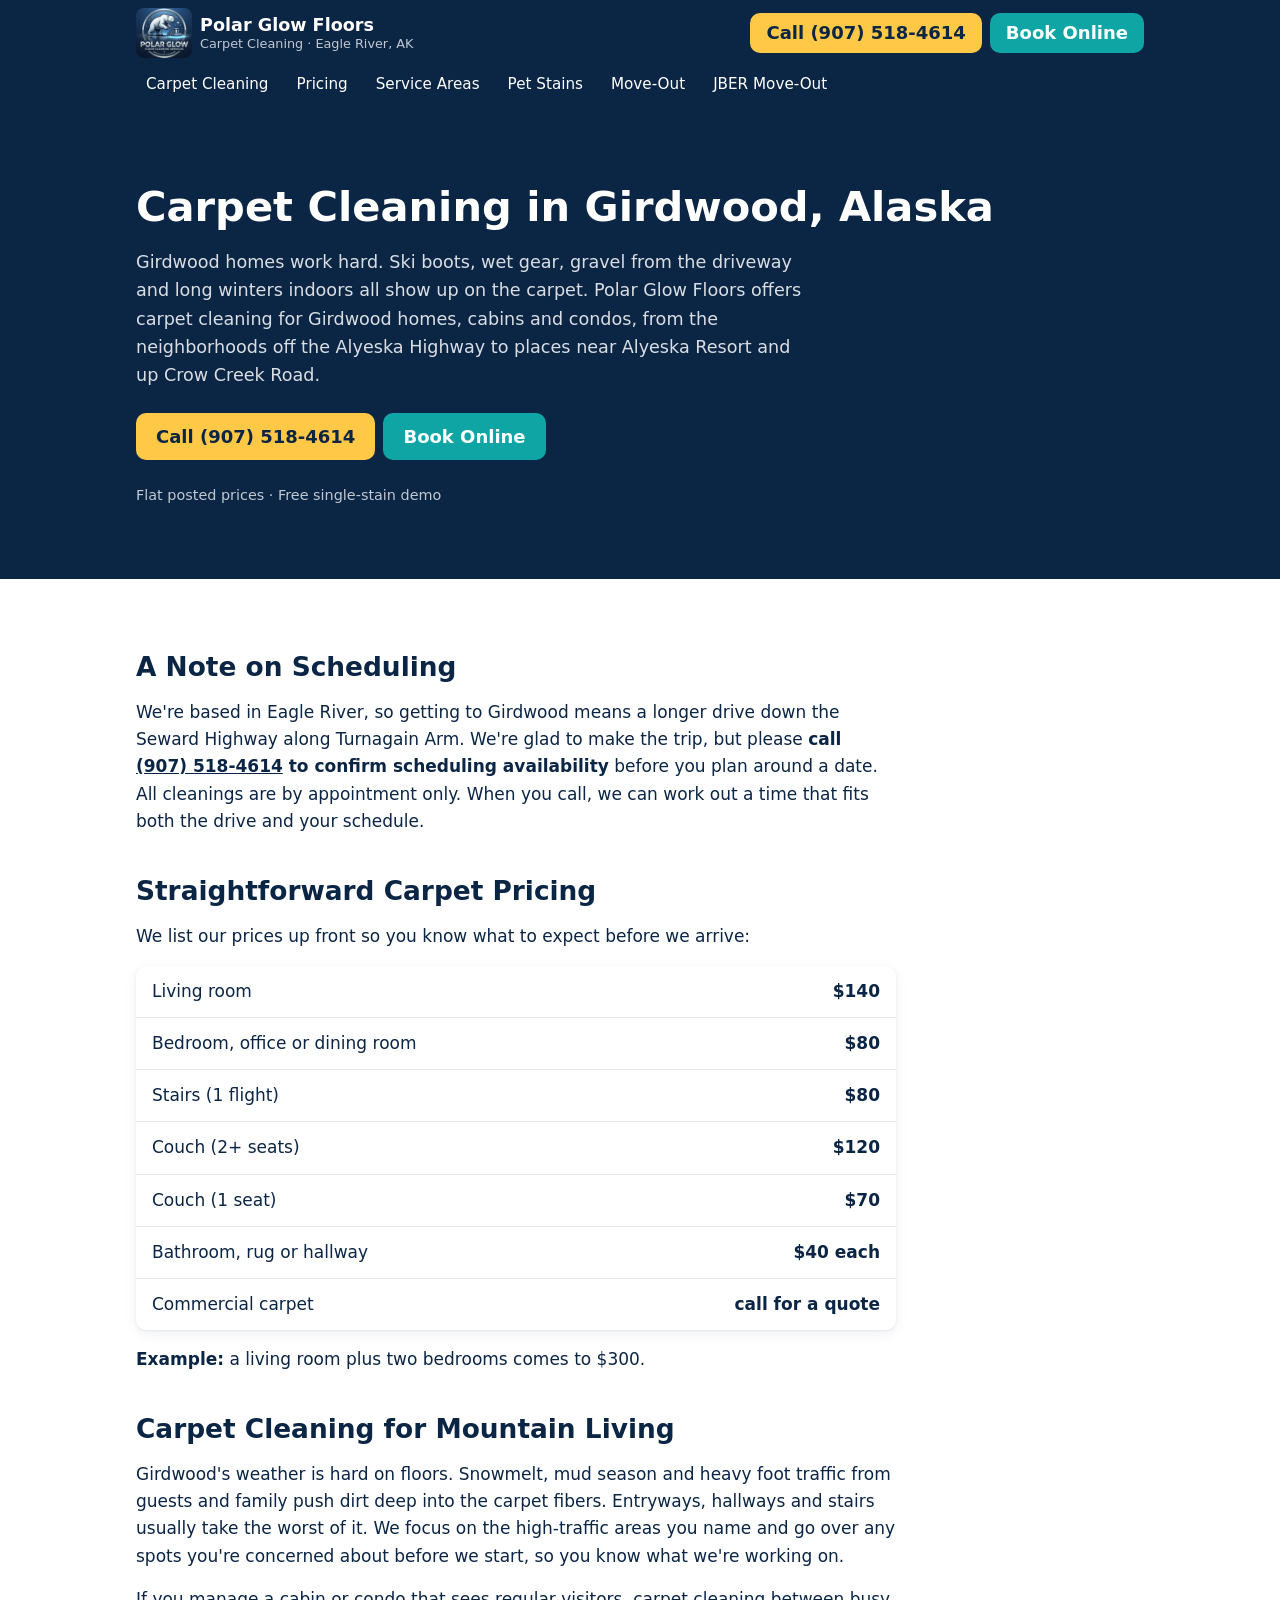
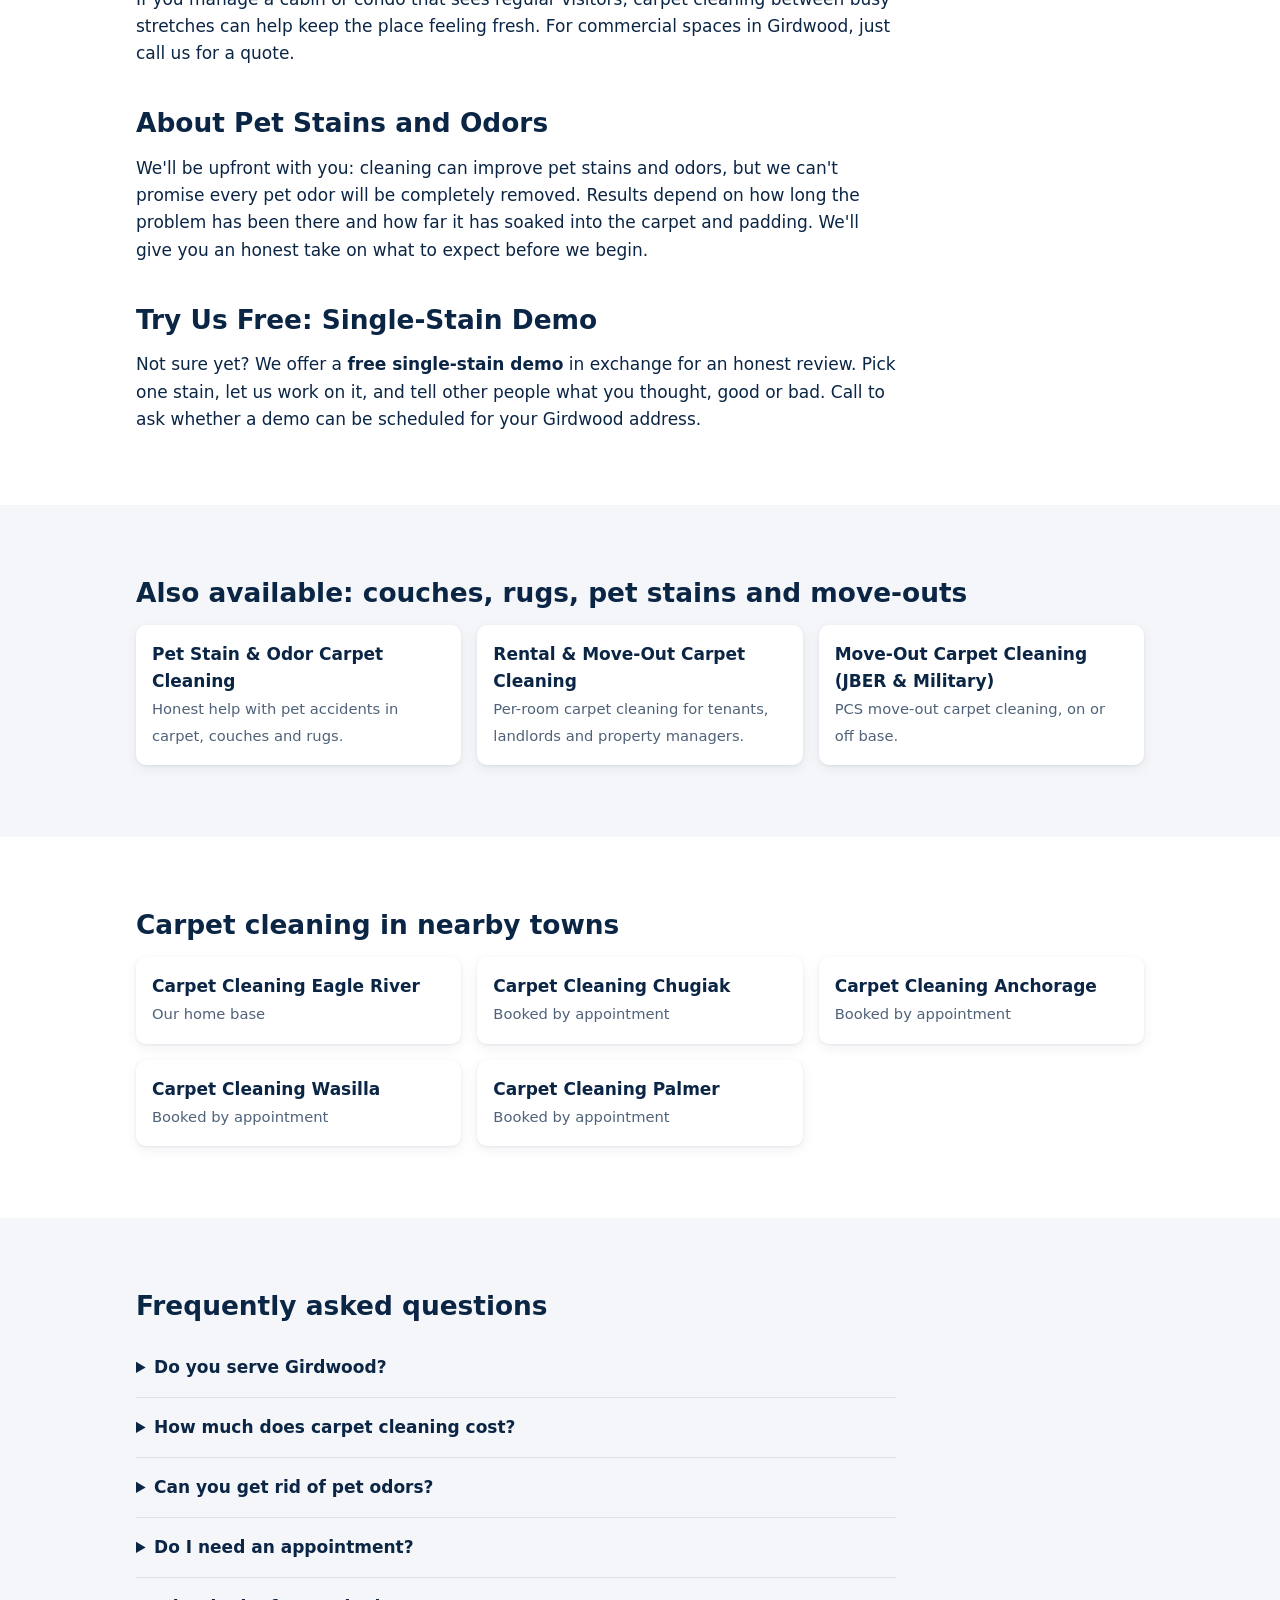
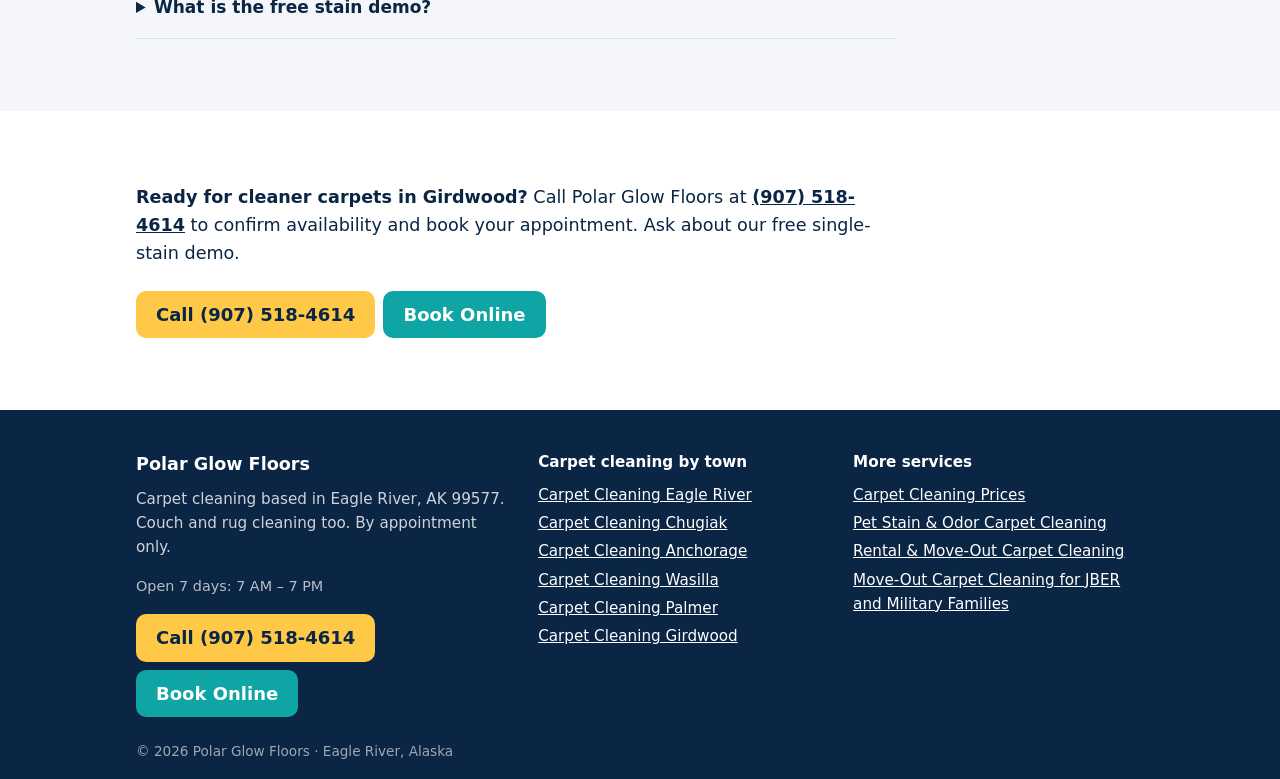
<file: girdwood-carpet-cleaning/index.html>
<!doctype html>
<html lang="en">
<head>
<meta charset="utf-8">
<meta name="viewport" content="width=device-width,initial-scale=1">
<title>Girdwood Carpet Cleaning | Polar Glow Floors</title>
<meta name="description" content="Carpet cleaning in Girdwood, AK by Polar Glow Floors. Clear pricing: bedrooms $80, living rooms $140. Call (907) 518-4614 to confirm scheduling.">
<link rel="canonical" href="https://polarglowfloors.com/girdwood-carpet-cleaning/">
<meta property="og:type" content="website">
<meta property="og:title" content="Girdwood Carpet Cleaning | Polar Glow Floors">
<meta property="og:description" content="Carpet cleaning in Girdwood, AK by Polar Glow Floors. Clear pricing: bedrooms $80, living rooms $140. Call (907) 518-4614 to confirm scheduling.">
<meta property="og:url" content="https://polarglowfloors.com/girdwood-carpet-cleaning/">
<meta property="og:image" content="https://polarglowfloors.com/img/logo.jpg">
<meta name="theme-color" content="#0b2545">
<link rel="icon" type="image/png" href="/favicon.png">
<link rel="apple-touch-icon" href="/apple-touch-icon.png">
<link rel="stylesheet" href="/styles.css">
<script type="application/ld+json">{"@context":"https://schema.org","@type":"HomeAndConstructionBusiness","@id":"https://polarglowfloors.com/#business","name":"Polar Glow Floors","description":"Carpet cleaning in Eagle River, Anchorage and nearby Alaska towns, plus couch (upholstery) and rug cleaning. By appointment only.","url":"https://polarglowfloors.com/","telephone":"+1-907-518-4614","logo":"https://polarglowfloors.com/img/logo.jpg","image":"https://polarglowfloors.com/img/logo.jpg","address":{"@type":"PostalAddress","addressLocality":"Eagle River","addressRegion":"AK","postalCode":"99577","addressCountry":"US"},"openingHoursSpecification":[{"@type":"OpeningHoursSpecification","dayOfWeek":["Monday","Tuesday","Wednesday","Thursday","Friday","Saturday","Sunday"],"opens":"07:00","closes":"19:00"}],"areaServed":[{"@type":"City","name":"Eagle River, AK"},{"@type":"City","name":"Chugiak, AK"},{"@type":"City","name":"Anchorage, AK"},{"@type":"Place","name":"Joint Base Elmendorf-Richardson (JBER), AK"},{"@type":"City","name":"Wasilla, AK"},{"@type":"City","name":"Palmer, AK"},{"@type":"City","name":"Girdwood, AK"}]}</script><script type="application/ld+json">{"@context":"https://schema.org","@type":"FAQPage","mainEntity":[{"@type":"Question","name":"Do you serve Girdwood?","acceptedAnswer":{"@type":"Answer","text":"Yes. Since Girdwood is a longer drive from our base in Eagle River, please call (907) 518-4614 to confirm scheduling availability before booking."}},{"@type":"Question","name":"How much does carpet cleaning cost?","acceptedAnswer":{"@type":"Answer","text":"A living room is $140. Bedrooms, offices, dining rooms and stairs are $80 each. Bathrooms and hallways are $40 each. Commercial carpet is call for a quote."}},{"@type":"Question","name":"Can you get rid of pet odors?","acceptedAnswer":{"@type":"Answer","text":"Cleaning often helps, but we can't guarantee every pet odor will be fully removed. It depends on how deep it goes. We'll be honest with you about what to expect."}},{"@type":"Question","name":"Do I need an appointment?","acceptedAnswer":{"@type":"Answer","text":"Yes. We work by appointment only. Call (907) 518-4614 to set one up."}},{"@type":"Question","name":"What is the free stain demo?","acceptedAnswer":{"@type":"Answer","text":"We'll clean one stain for free in exchange for an honest review of the results."}}]}</script>
</head>
<body>
<header class="top">
<div class="wrap bar">
<a class="brand" href="/"><picture><source srcset="/img/logo-128.webp" type="image/webp"><img src="/img/logo-128.jpg" width="56" height="50" alt="Polar Glow Floors logo"></picture><span>Polar Glow Floors<small>Carpet Cleaning · Eagle River, AK</small></span></a>
<div class="ctas head"><a class="btn call" href="tel:+19075184614">Call (907) 518-4614</a><a class="btn book" href="https://book.squareup.com/appointments/wge5o7w3hdd2ip/location/LYM44T9G5PEDD" target="_blank" rel="noopener">Book Online</a></div>
</div>
<nav class="wrap nav" aria-label="Main"><a href="/">Carpet Cleaning</a><a href="/pricing/">Pricing</a><a href="/#areas">Service Areas</a><a href="/pet-stain-odor-removal/">Pet Stains</a><a href="/move-out-carpet-cleaning/">Move-Out</a><a href="/jber-military-move-out-carpet-cleaning/">JBER Move-Out</a></nav>
</header>
<main>
<section class="hero"><div class="wrap">
<h1>Carpet Cleaning in Girdwood, Alaska</h1>
<p class="lead">Girdwood homes work hard. Ski boots, wet gear, gravel from the driveway and long winters indoors all show up on the carpet. Polar Glow Floors offers carpet cleaning for Girdwood homes, cabins and condos, from the neighborhoods off the Alyeska Highway to places near Alyeska Resort and up Crow Creek Road.</p>
<div class="ctas"><a class="btn call" href="tel:+19075184614">Call (907) 518-4614</a><a class="btn book" href="https://book.squareup.com/appointments/wge5o7w3hdd2ip/location/LYM44T9G5PEDD" target="_blank" rel="noopener">Book Online</a></div>
<p class="note">Flat posted prices · Free single-stain demo</p>
</div></section>
<section><article class="wrap prose">
<h2>A Note on Scheduling</h2>
<p>We're based in Eagle River, so getting to Girdwood means a longer drive down the Seward Highway along Turnagain Arm. We're glad to make the trip, but please <strong>call <a href="tel:+19075184614">(907) 518-4614</a> to confirm scheduling availability</strong> before you plan around a date. All cleanings are by appointment only. When you call, we can work out a time that fits both the drive and your schedule.</p>
<h2>Straightforward Carpet Pricing</h2>
<p>We list our prices up front so you know what to expect before we arrive:</p>
<table class="prices" aria-label="Carpet cleaning prices"><tbody><tr><th scope=row>Living room</th><td>$140</td></tr><tr><th scope=row>Bedroom, office or dining room</th><td>$80</td></tr><tr><th scope=row>Stairs (1 flight)</th><td>$80</td></tr><tr><th scope=row>Couch (2+ seats)</th><td>$120</td></tr><tr><th scope=row>Couch (1 seat)</th><td>$70</td></tr><tr><th scope=row>Bathroom, rug or hallway</th><td>$40 each</td></tr><tr><th scope=row>Commercial carpet</th><td>call for a quote</td></tr></tbody></table>
<p><strong>Example:</strong> a living room plus two bedrooms comes to $300.</p>
<h2>Carpet Cleaning for Mountain Living</h2>
<p>Girdwood's weather is hard on floors. Snowmelt, mud season and heavy foot traffic from guests and family push dirt deep into the carpet fibers. Entryways, hallways and stairs usually take the worst of it. We focus on the high-traffic areas you name and go over any spots you're concerned about before we start, so you know what we're working on.</p>
<p>If you manage a cabin or condo that sees regular visitors, carpet cleaning between busy stretches can help keep the place feeling fresh. For commercial spaces in Girdwood, just call us for a quote.</p>
<h2>About Pet Stains and Odors</h2>
<p>We'll be upfront with you: cleaning can improve pet stains and odors, but we can't promise every pet odor will be completely removed. Results depend on how long the problem has been there and how far it has soaked into the carpet and padding. We'll give you an honest take on what to expect before we begin.</p>
<h2>Try Us Free: Single-Stain Demo</h2>
<p>Not sure yet? We offer a <strong>free single-stain demo</strong> in exchange for an honest review. Pick one stain, let us work on it, and tell other people what you thought, good or bad. Call to ask whether a demo can be scheduled for your Girdwood address.</p>
</article></section>
<section><div class="wrap"><h2>Also available: couches, rugs, pet stains and move-outs</h2><ul class="cards"><li><a href="/pet-stain-odor-removal/"><strong>Pet Stain &amp; Odor Carpet Cleaning</strong><span>Honest help with pet accidents in carpet, couches and rugs.</span></a></li><li><a href="/move-out-carpet-cleaning/"><strong>Rental &amp; Move-Out Carpet Cleaning</strong><span>Per-room carpet cleaning for tenants, landlords and property managers.</span></a></li><li><a href="/jber-military-move-out-carpet-cleaning/"><strong>Move-Out Carpet Cleaning (JBER &amp; Military)</strong><span>PCS move-out carpet cleaning, on or off base.</span></a></li></ul></div></section><section><div class="wrap"><h2>Carpet cleaning in nearby towns</h2><ul class="cards"><li><a href="/carpet-cleaning-eagle-river/"><strong>Carpet Cleaning Eagle River</strong><span>Our home base</span></a></li><li><a href="/carpet-cleaning-chugiak/"><strong>Carpet Cleaning Chugiak</strong><span>Booked by appointment</span></a></li><li><a href="/carpet-cleaning-anchorage/"><strong>Carpet Cleaning Anchorage</strong><span>Booked by appointment</span></a></li><li><a href="/carpet-cleaning-wasilla/"><strong>Carpet Cleaning Wasilla</strong><span>Booked by appointment</span></a></li><li><a href="/carpet-cleaning-palmer-ak/"><strong>Carpet Cleaning Palmer</strong><span>Booked by appointment</span></a></li></ul></div></section><section><div class="wrap faq"><h2>Frequently asked questions</h2><details><summary>Do you serve Girdwood?</summary><p>Yes. Since Girdwood is a longer drive from our base in Eagle River, please call <a href="tel:+19075184614">(907) 518-4614</a> to confirm scheduling availability before booking.</p></details><details><summary>How much does carpet cleaning cost?</summary><p>A living room is $140. Bedrooms, offices, dining rooms and stairs are $80 each. Bathrooms and hallways are $40 each. Commercial carpet is call for a quote.</p></details><details><summary>Can you get rid of pet odors?</summary><p>Cleaning often helps, but we can't guarantee every pet odor will be fully removed. It depends on how deep it goes. We'll be honest with you about what to expect.</p></details><details><summary>Do I need an appointment?</summary><p>Yes. We work by appointment only. Call <a href="tel:+19075184614">(907) 518-4614</a> to set one up.</p></details><details><summary>What is the free stain demo?</summary><p>We'll clean one stain for free in exchange for an honest review of the results.</p></details></div></section><section class="band"><div class="wrap"><p><strong>Ready for cleaner carpets in Girdwood?</strong> Call Polar Glow Floors at <strong><a href="tel:+19075184614">(907) 518-4614</a></strong> to confirm availability and book your appointment. Ask about our free single-stain demo.</p><div class="ctas"><a class="btn call" href="tel:+19075184614">Call (907) 518-4614</a><a class="btn book" href="https://book.squareup.com/appointments/wge5o7w3hdd2ip/location/LYM44T9G5PEDD" target="_blank" rel="noopener">Book Online</a></div></div></section>
</main>
<footer class="foot">
<div class="wrap cols">
<div><p class="fname">Polar Glow Floors</p><p>Carpet cleaning based in Eagle River, AK 99577. Couch and rug cleaning too. By appointment only.</p><p class="hours">Open 7 days: 7 AM – 7 PM</p><div class="ctas"><a class="btn call" href="tel:+19075184614">Call (907) 518-4614</a><a class="btn book" href="https://book.squareup.com/appointments/wge5o7w3hdd2ip/location/LYM44T9G5PEDD" target="_blank" rel="noopener">Book Online</a></div></div>
<div><p class="fh">Carpet cleaning by town</p><ul><li><a href="/carpet-cleaning-eagle-river/">Carpet Cleaning Eagle River</a></li><li><a href="/carpet-cleaning-chugiak/">Carpet Cleaning Chugiak</a></li><li><a href="/carpet-cleaning-anchorage/">Carpet Cleaning Anchorage</a></li><li><a href="/carpet-cleaning-wasilla/">Carpet Cleaning Wasilla</a></li><li><a href="/carpet-cleaning-palmer-ak/">Carpet Cleaning Palmer</a></li><li><a href="/girdwood-carpet-cleaning/">Carpet Cleaning Girdwood</a></li></ul></div>
<div><p class="fh">More services</p><ul><li><a href="/pricing/">Carpet Cleaning Prices</a></li><li><a href="/pet-stain-odor-removal/">Pet Stain &amp; Odor Carpet Cleaning</a></li><li><a href="/move-out-carpet-cleaning/">Rental &amp; Move-Out Carpet Cleaning</a></li><li><a href="/jber-military-move-out-carpet-cleaning/">Move-Out Carpet Cleaning for JBER and Military Families</a></li></ul></div>
</div>
<p class="wrap copy">© 2026 Polar Glow Floors · Eagle River, Alaska</p>
</footer>
<div class="mbar"><a class="btn call" href="tel:+19075184614">Call<small>(907) 518-4614</small></a><a class="btn book" href="https://book.squareup.com/appointments/wge5o7w3hdd2ip/location/LYM44T9G5PEDD" target="_blank" rel="noopener">Book Online</a></div>
</body>
</html>
</file>
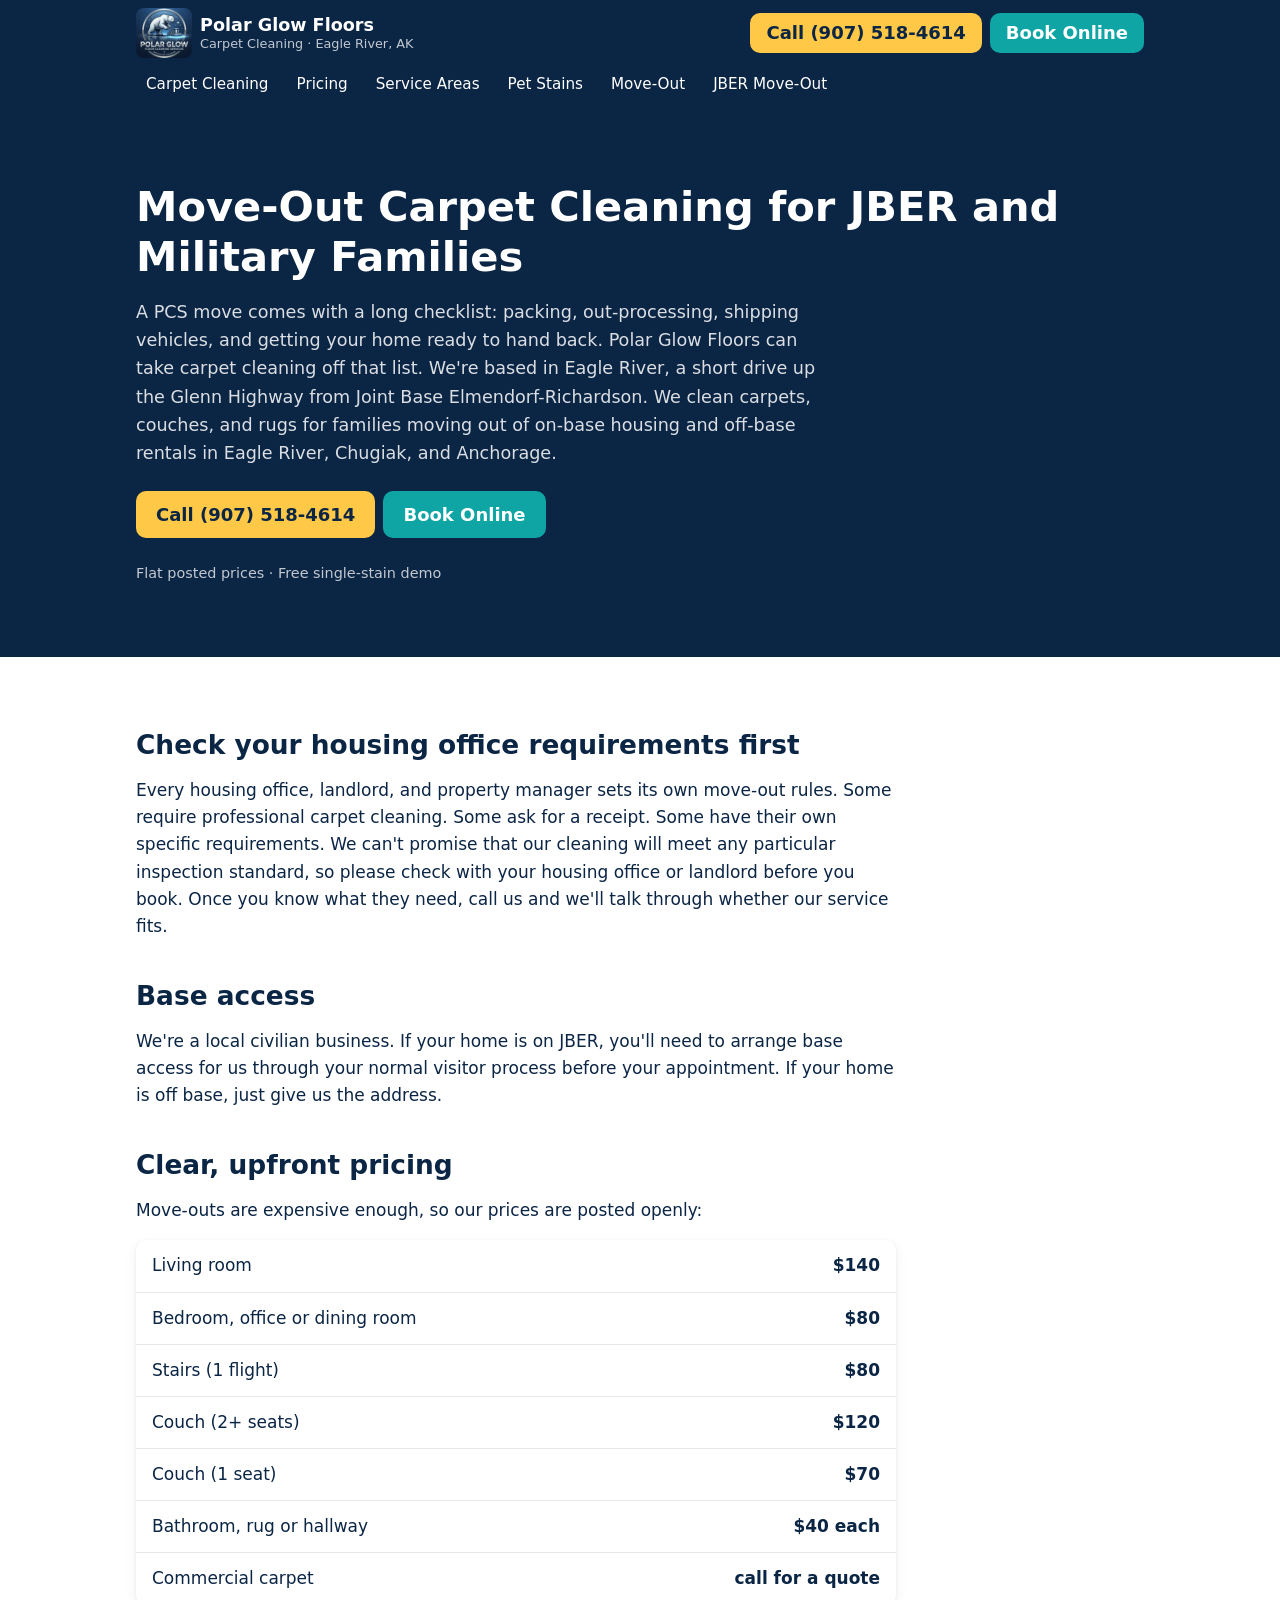
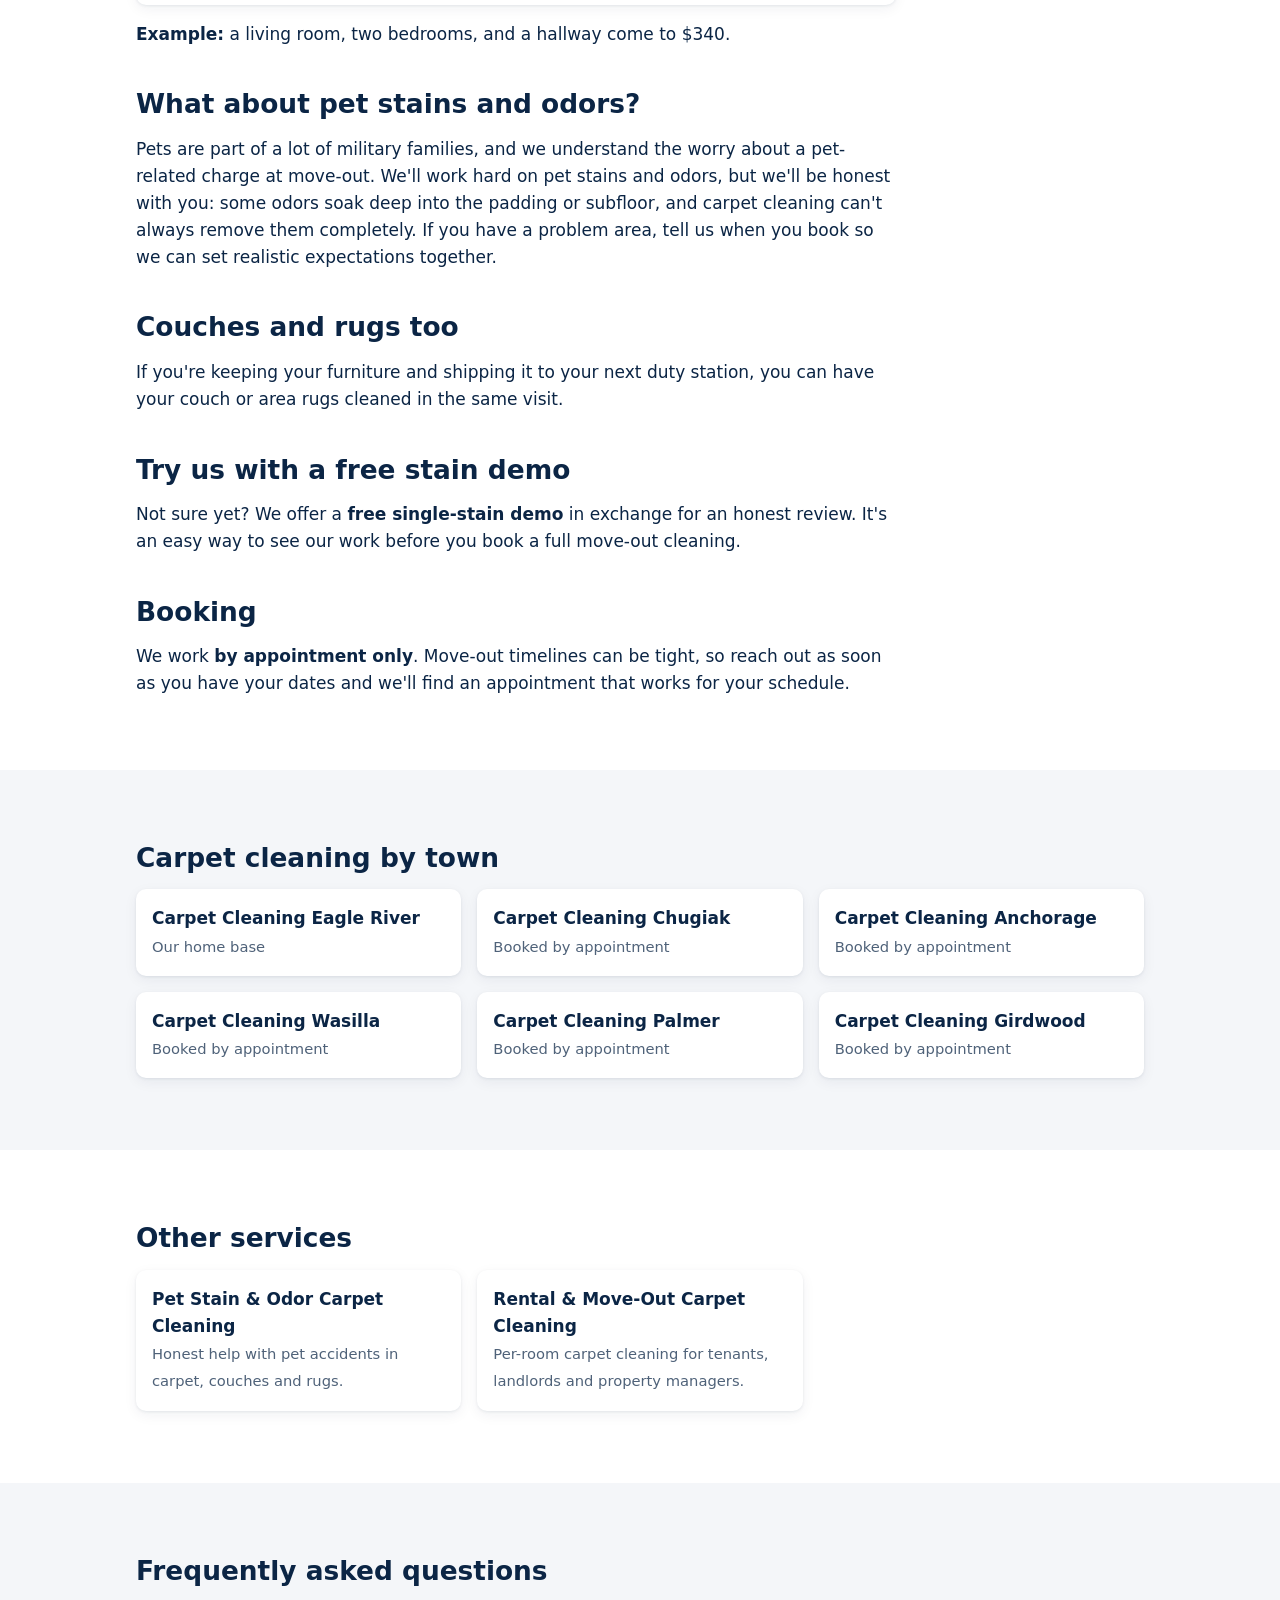
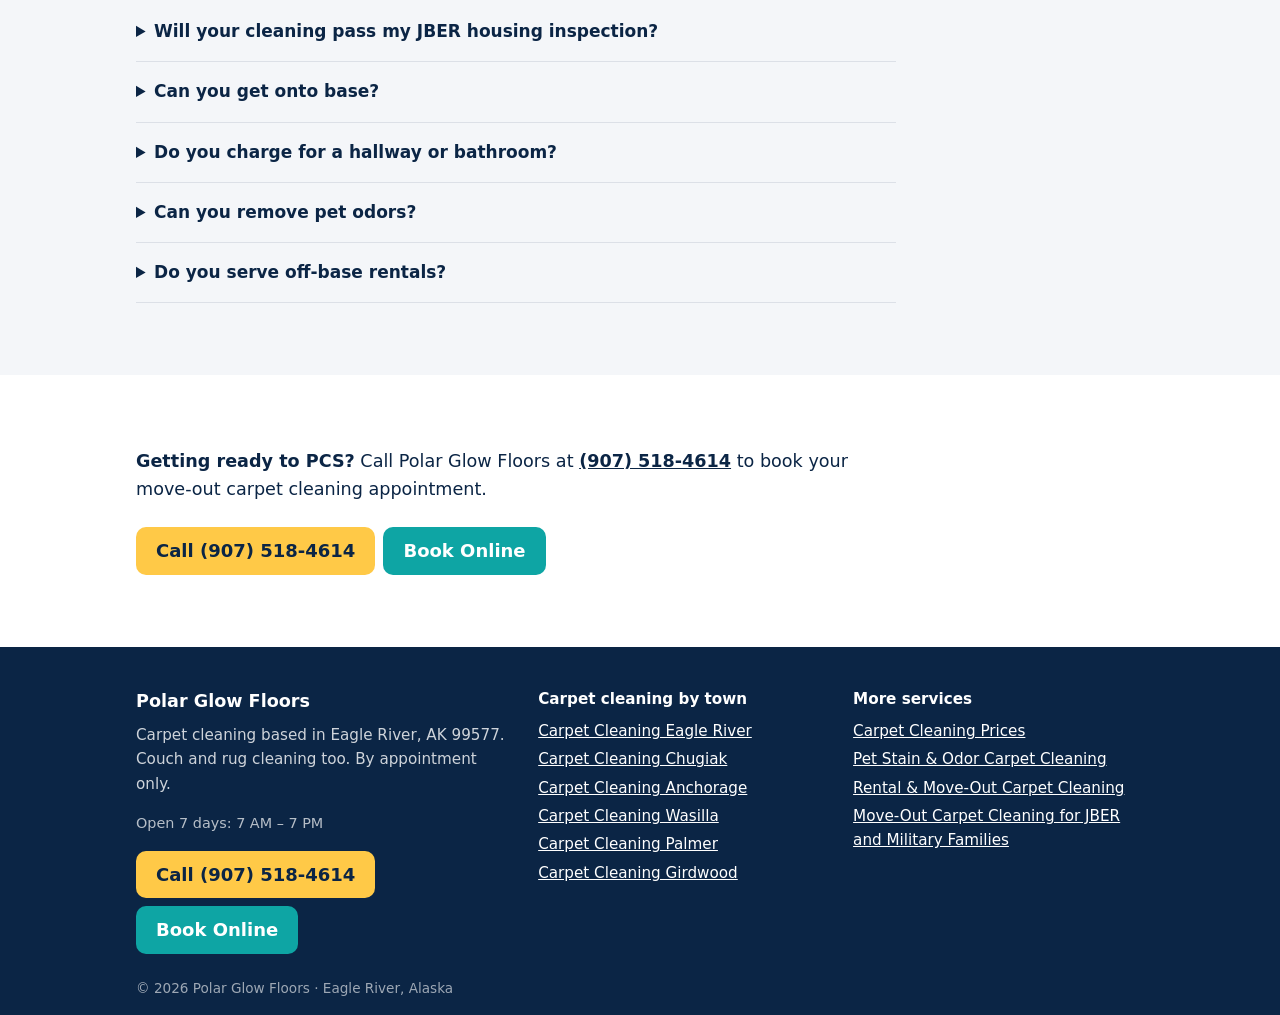
<file: jber-military-move-out-carpet-cleaning/index.html>
<!doctype html>
<html lang="en">
<head>
<meta charset="utf-8">
<meta name="viewport" content="width=device-width,initial-scale=1">
<title>JBER Move-Out Carpet Cleaning | Polar Glow Floors</title>
<meta name="description" content="Move-out carpet cleaning for JBER families and military moves around Eagle River and Anchorage. Bedrooms $80. Call (907) 518-4614.">
<link rel="canonical" href="https://polarglowfloors.com/jber-military-move-out-carpet-cleaning/">
<meta property="og:type" content="website">
<meta property="og:title" content="JBER Move-Out Carpet Cleaning | Polar Glow Floors">
<meta property="og:description" content="Move-out carpet cleaning for JBER families and military moves around Eagle River and Anchorage. Bedrooms $80. Call (907) 518-4614.">
<meta property="og:url" content="https://polarglowfloors.com/jber-military-move-out-carpet-cleaning/">
<meta property="og:image" content="https://polarglowfloors.com/img/logo.jpg">
<meta name="theme-color" content="#0b2545">
<link rel="icon" type="image/png" href="/favicon.png">
<link rel="apple-touch-icon" href="/apple-touch-icon.png">
<link rel="stylesheet" href="/styles.css">
<script type="application/ld+json">{"@context":"https://schema.org","@type":"HomeAndConstructionBusiness","@id":"https://polarglowfloors.com/#business","name":"Polar Glow Floors","description":"Carpet cleaning in Eagle River, Anchorage and nearby Alaska towns, plus couch (upholstery) and rug cleaning. By appointment only.","url":"https://polarglowfloors.com/","telephone":"+1-907-518-4614","logo":"https://polarglowfloors.com/img/logo.jpg","image":"https://polarglowfloors.com/img/logo.jpg","address":{"@type":"PostalAddress","addressLocality":"Eagle River","addressRegion":"AK","postalCode":"99577","addressCountry":"US"},"openingHoursSpecification":[{"@type":"OpeningHoursSpecification","dayOfWeek":["Monday","Tuesday","Wednesday","Thursday","Friday","Saturday","Sunday"],"opens":"07:00","closes":"19:00"}],"areaServed":[{"@type":"City","name":"Eagle River, AK"},{"@type":"City","name":"Chugiak, AK"},{"@type":"City","name":"Anchorage, AK"},{"@type":"Place","name":"Joint Base Elmendorf-Richardson (JBER), AK"},{"@type":"City","name":"Wasilla, AK"},{"@type":"City","name":"Palmer, AK"},{"@type":"City","name":"Girdwood, AK"}]}</script><script type="application/ld+json">{"@context":"https://schema.org","@type":"FAQPage","mainEntity":[{"@type":"Question","name":"Will your cleaning pass my JBER housing inspection?","acceptedAnswer":{"@type":"Answer","text":"We can't guarantee that our cleaning will meet any specific inspection standard. Requirements vary by housing office and landlord, so please confirm what yours requires before booking."}},{"@type":"Question","name":"Can you get onto base?","acceptedAnswer":{"@type":"Answer","text":"You'll need to arrange base access for us through your usual visitor process. We're glad to coordinate the details with you when you book."}},{"@type":"Question","name":"Do you charge for a hallway or bathroom?","acceptedAnswer":{"@type":"Answer","text":"Yes, $40 each. Rugs are also $40 each."}},{"@type":"Question","name":"Can you remove pet odors?","acceptedAnswer":{"@type":"Answer","text":"We'll do our best, but we won't promise complete removal. Odors that have reached the padding or subfloor may not come out fully with carpet cleaning."}},{"@type":"Question","name":"Do you serve off-base rentals?","acceptedAnswer":{"@type":"Answer","text":"Yes. We clean homes in Eagle River, Chugiak, Anchorage, and nearby areas, both on and off base."}}]}</script>
</head>
<body>
<header class="top">
<div class="wrap bar">
<a class="brand" href="/"><picture><source srcset="/img/logo-128.webp" type="image/webp"><img src="/img/logo-128.jpg" width="56" height="50" alt="Polar Glow Floors logo"></picture><span>Polar Glow Floors<small>Carpet Cleaning · Eagle River, AK</small></span></a>
<div class="ctas head"><a class="btn call" href="tel:+19075184614">Call (907) 518-4614</a><a class="btn book" href="https://book.squareup.com/appointments/wge5o7w3hdd2ip/location/LYM44T9G5PEDD" target="_blank" rel="noopener">Book Online</a></div>
</div>
<nav class="wrap nav" aria-label="Main"><a href="/">Carpet Cleaning</a><a href="/pricing/">Pricing</a><a href="/#areas">Service Areas</a><a href="/pet-stain-odor-removal/">Pet Stains</a><a href="/move-out-carpet-cleaning/">Move-Out</a><a href="/jber-military-move-out-carpet-cleaning/">JBER Move-Out</a></nav>
</header>
<main>
<section class="hero"><div class="wrap">
<h1>Move-Out Carpet Cleaning for JBER and Military Families</h1>
<p class="lead">A PCS move comes with a long checklist: packing, out-processing, shipping vehicles, and getting your home ready to hand back. Polar Glow Floors can take carpet cleaning off that list. We're based in Eagle River, a short drive up the Glenn Highway from Joint Base Elmendorf-Richardson. We clean carpets, couches, and rugs for families moving out of on-base housing and off-base rentals in Eagle River, Chugiak, and Anchorage.</p>
<div class="ctas"><a class="btn call" href="tel:+19075184614">Call (907) 518-4614</a><a class="btn book" href="https://book.squareup.com/appointments/wge5o7w3hdd2ip/location/LYM44T9G5PEDD" target="_blank" rel="noopener">Book Online</a></div>
<p class="note">Flat posted prices · Free single-stain demo</p>
</div></section>
<section><article class="wrap prose">
<h2>Check your housing office requirements first</h2>
<p>Every housing office, landlord, and property manager sets its own move-out rules. Some require professional carpet cleaning. Some ask for a receipt. Some have their own specific requirements. We can't promise that our cleaning will meet any particular inspection standard, so please check with your housing office or landlord before you book. Once you know what they need, call us and we'll talk through whether our service fits.</p>
<h2>Base access</h2>
<p>We're a local civilian business. If your home is on JBER, you'll need to arrange base access for us through your normal visitor process before your appointment. If your home is off base, just give us the address.</p>
<h2>Clear, upfront pricing</h2>
<p>Move-outs are expensive enough, so our prices are posted openly:</p>
<table class="prices" aria-label="Carpet cleaning prices"><tbody><tr><th scope=row>Living room</th><td>$140</td></tr><tr><th scope=row>Bedroom, office or dining room</th><td>$80</td></tr><tr><th scope=row>Stairs (1 flight)</th><td>$80</td></tr><tr><th scope=row>Couch (2+ seats)</th><td>$120</td></tr><tr><th scope=row>Couch (1 seat)</th><td>$70</td></tr><tr><th scope=row>Bathroom, rug or hallway</th><td>$40 each</td></tr><tr><th scope=row>Commercial carpet</th><td>call for a quote</td></tr></tbody></table>
<p><strong>Example:</strong> a living room, two bedrooms, and a hallway come to $340.</p>
<h2>What about pet stains and odors?</h2>
<p>Pets are part of a lot of military families, and we understand the worry about a pet-related charge at move-out. We'll work hard on pet stains and odors, but we'll be honest with you: some odors soak deep into the padding or subfloor, and carpet cleaning can't always remove them completely. If you have a problem area, tell us when you book so we can set realistic expectations together.</p>
<h2>Couches and rugs too</h2>
<p>If you're keeping your furniture and shipping it to your next duty station, you can have your couch or area rugs cleaned in the same visit.</p>
<h2>Try us with a free stain demo</h2>
<p>Not sure yet? We offer a <strong>free single-stain demo</strong> in exchange for an honest review. It's an easy way to see our work before you book a full move-out cleaning.</p>
<h2>Booking</h2>
<p>We work <strong>by appointment only</strong>. Move-out timelines can be tight, so reach out as soon as you have your dates and we'll find an appointment that works for your schedule.</p>
</article></section>
<section><div class="wrap"><h2>Carpet cleaning by town</h2><ul class="cards"><li><a href="/carpet-cleaning-eagle-river/"><strong>Carpet Cleaning Eagle River</strong><span>Our home base</span></a></li><li><a href="/carpet-cleaning-chugiak/"><strong>Carpet Cleaning Chugiak</strong><span>Booked by appointment</span></a></li><li><a href="/carpet-cleaning-anchorage/"><strong>Carpet Cleaning Anchorage</strong><span>Booked by appointment</span></a></li><li><a href="/carpet-cleaning-wasilla/"><strong>Carpet Cleaning Wasilla</strong><span>Booked by appointment</span></a></li><li><a href="/carpet-cleaning-palmer-ak/"><strong>Carpet Cleaning Palmer</strong><span>Booked by appointment</span></a></li><li><a href="/girdwood-carpet-cleaning/"><strong>Carpet Cleaning Girdwood</strong><span>Booked by appointment</span></a></li></ul></div></section><section><div class="wrap"><h2>Other services</h2><ul class="cards"><li><a href="/pet-stain-odor-removal/"><strong>Pet Stain &amp; Odor Carpet Cleaning</strong><span>Honest help with pet accidents in carpet, couches and rugs.</span></a></li><li><a href="/move-out-carpet-cleaning/"><strong>Rental &amp; Move-Out Carpet Cleaning</strong><span>Per-room carpet cleaning for tenants, landlords and property managers.</span></a></li></ul></div></section><section><div class="wrap faq"><h2>Frequently asked questions</h2><details><summary>Will your cleaning pass my JBER housing inspection?</summary><p>We can't guarantee that our cleaning will meet any specific inspection standard. Requirements vary by housing office and landlord, so please confirm what yours requires before booking.</p></details><details><summary>Can you get onto base?</summary><p>You'll need to arrange base access for us through your usual visitor process. We're glad to coordinate the details with you when you book.</p></details><details><summary>Do you charge for a hallway or bathroom?</summary><p>Yes, $40 each. Rugs are also $40 each.</p></details><details><summary>Can you remove pet odors?</summary><p>We'll do our best, but we won't promise complete removal. Odors that have reached the padding or subfloor may not come out fully with carpet cleaning.</p></details><details><summary>Do you serve off-base rentals?</summary><p>Yes. We clean homes in Eagle River, Chugiak, Anchorage, and nearby areas, both on and off base.</p></details></div></section><section class="band"><div class="wrap"><p><strong>Getting ready to PCS?</strong> Call Polar Glow Floors at <strong><a href="tel:+19075184614">(907) 518-4614</a></strong> to book your move-out carpet cleaning appointment.</p><div class="ctas"><a class="btn call" href="tel:+19075184614">Call (907) 518-4614</a><a class="btn book" href="https://book.squareup.com/appointments/wge5o7w3hdd2ip/location/LYM44T9G5PEDD" target="_blank" rel="noopener">Book Online</a></div></div></section>
</main>
<footer class="foot">
<div class="wrap cols">
<div><p class="fname">Polar Glow Floors</p><p>Carpet cleaning based in Eagle River, AK 99577. Couch and rug cleaning too. By appointment only.</p><p class="hours">Open 7 days: 7 AM – 7 PM</p><div class="ctas"><a class="btn call" href="tel:+19075184614">Call (907) 518-4614</a><a class="btn book" href="https://book.squareup.com/appointments/wge5o7w3hdd2ip/location/LYM44T9G5PEDD" target="_blank" rel="noopener">Book Online</a></div></div>
<div><p class="fh">Carpet cleaning by town</p><ul><li><a href="/carpet-cleaning-eagle-river/">Carpet Cleaning Eagle River</a></li><li><a href="/carpet-cleaning-chugiak/">Carpet Cleaning Chugiak</a></li><li><a href="/carpet-cleaning-anchorage/">Carpet Cleaning Anchorage</a></li><li><a href="/carpet-cleaning-wasilla/">Carpet Cleaning Wasilla</a></li><li><a href="/carpet-cleaning-palmer-ak/">Carpet Cleaning Palmer</a></li><li><a href="/girdwood-carpet-cleaning/">Carpet Cleaning Girdwood</a></li></ul></div>
<div><p class="fh">More services</p><ul><li><a href="/pricing/">Carpet Cleaning Prices</a></li><li><a href="/pet-stain-odor-removal/">Pet Stain &amp; Odor Carpet Cleaning</a></li><li><a href="/move-out-carpet-cleaning/">Rental &amp; Move-Out Carpet Cleaning</a></li><li><a href="/jber-military-move-out-carpet-cleaning/">Move-Out Carpet Cleaning for JBER and Military Families</a></li></ul></div>
</div>
<p class="wrap copy">© 2026 Polar Glow Floors · Eagle River, Alaska</p>
</footer>
<div class="mbar"><a class="btn call" href="tel:+19075184614">Call<small>(907) 518-4614</small></a><a class="btn book" href="https://book.squareup.com/appointments/wge5o7w3hdd2ip/location/LYM44T9G5PEDD" target="_blank" rel="noopener">Book Online</a></div>
</body>
</html>
</file>
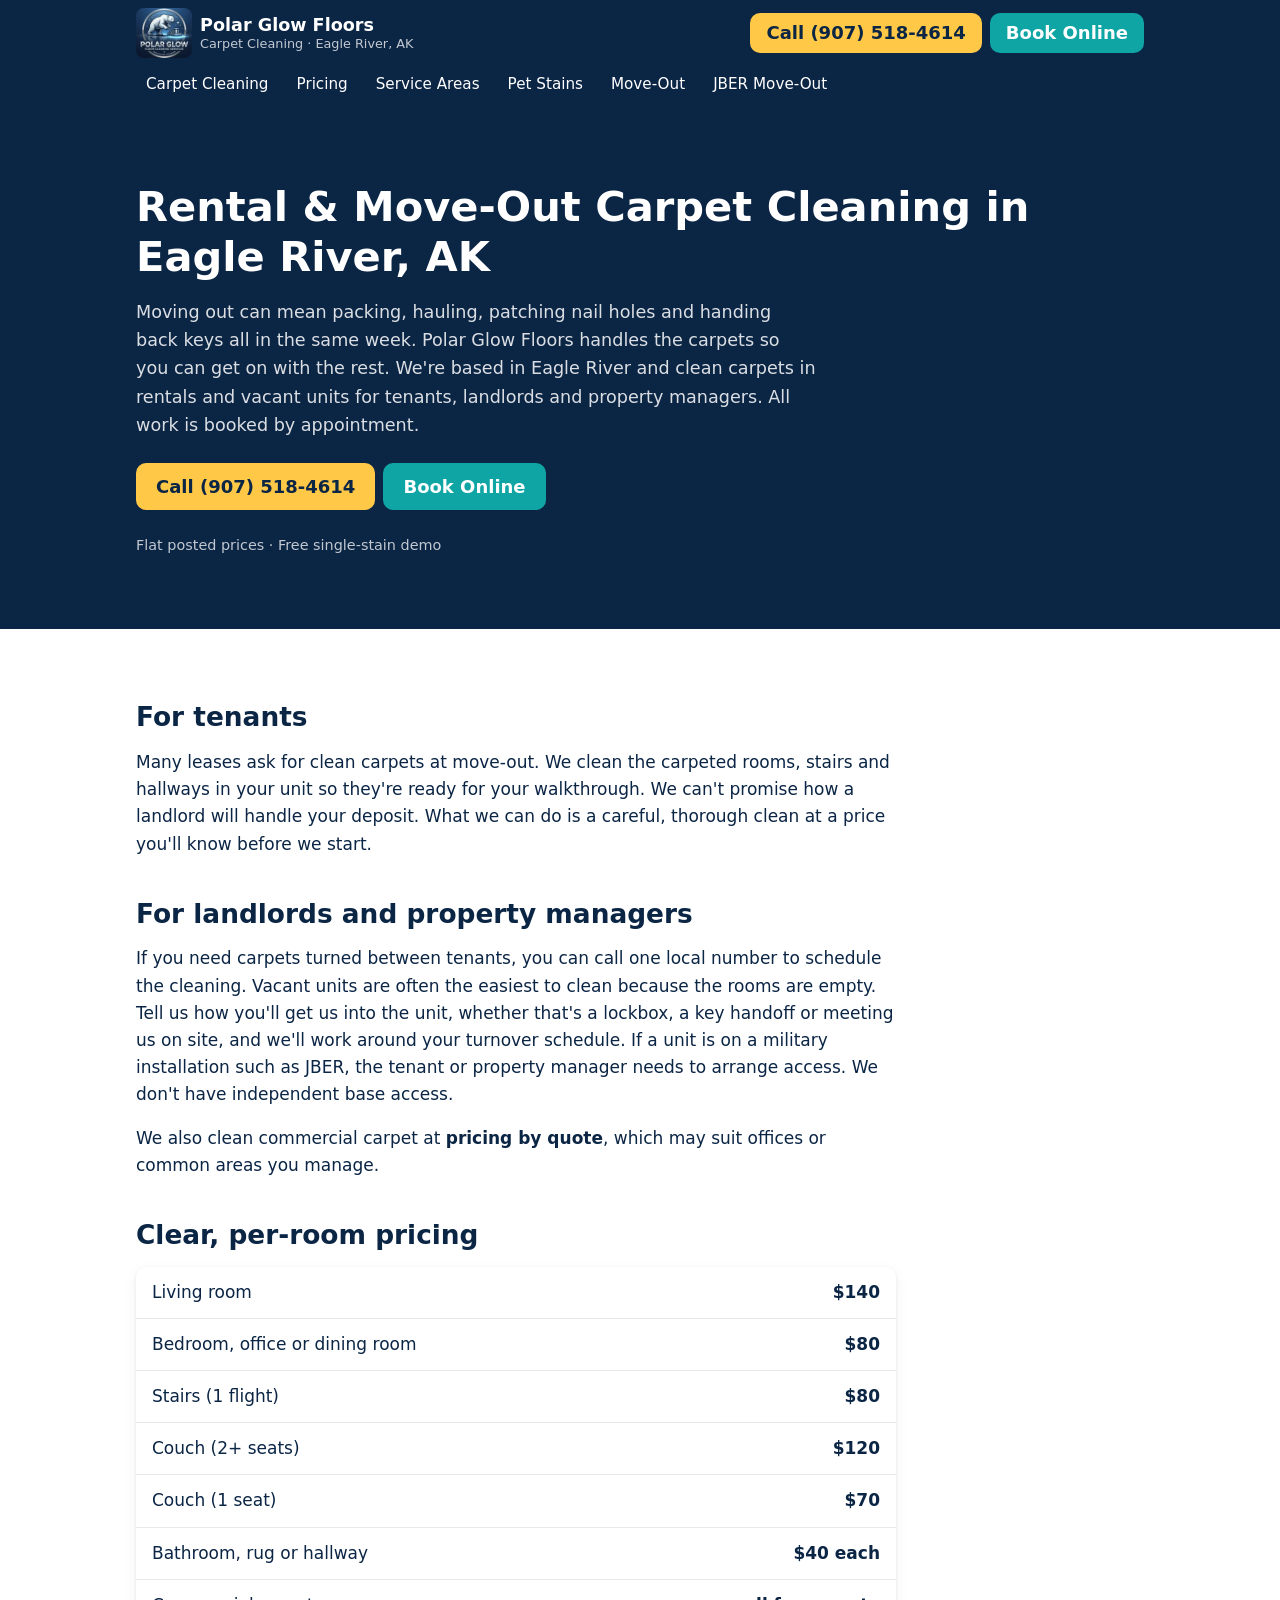
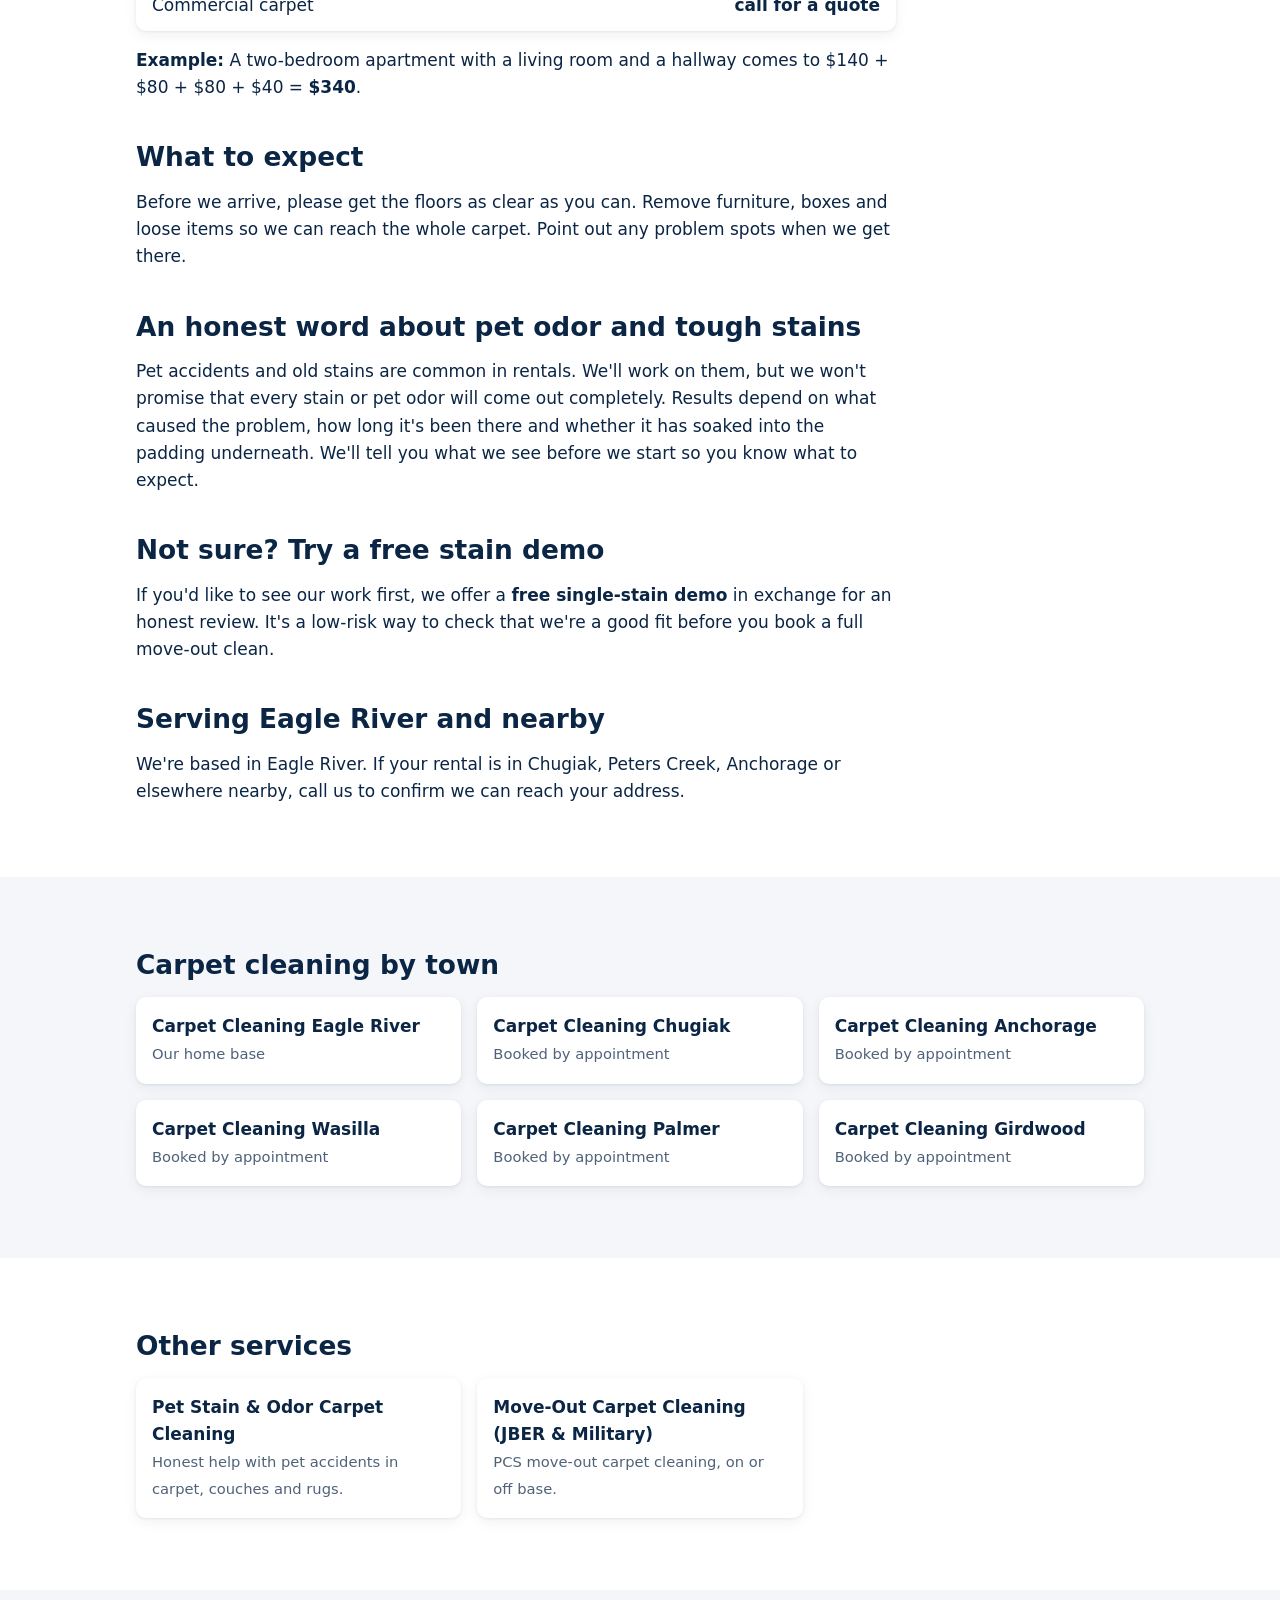
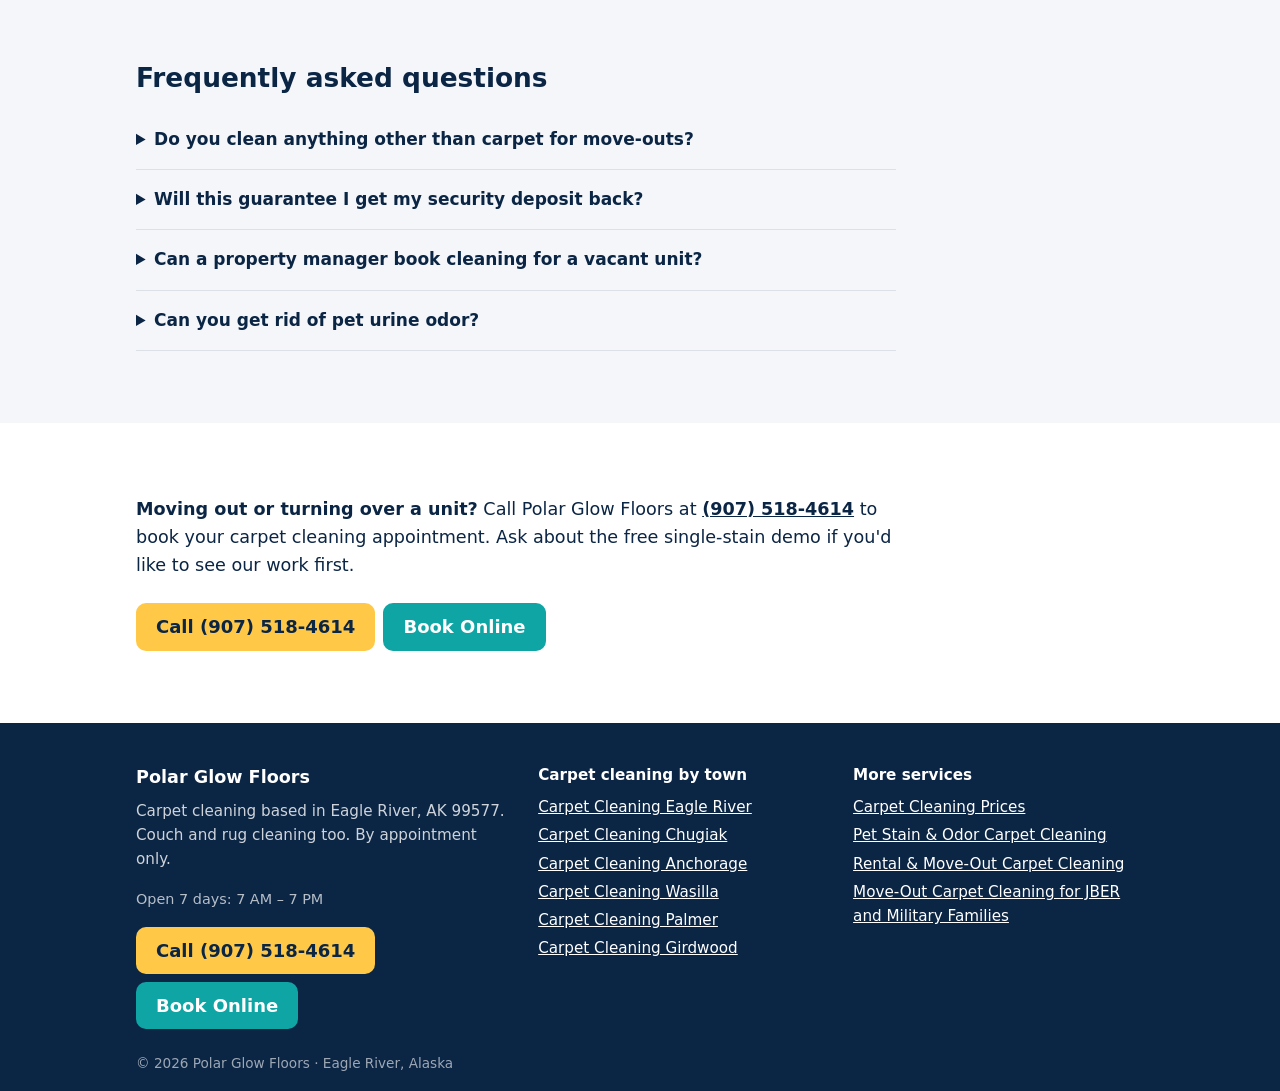
<file: move-out-carpet-cleaning/index.html>
<!doctype html>
<html lang="en">
<head>
<meta charset="utf-8">
<meta name="viewport" content="width=device-width,initial-scale=1">
<title>Move-Out Carpet Cleaning Eagle River AK | Polar Glow Floors</title>
<meta name="description" content="Move-out and rental carpet cleaning in Eagle River, AK for tenants, landlords and property managers. Clear per-room pricing. Call (907) 518-4614.">
<link rel="canonical" href="https://polarglowfloors.com/move-out-carpet-cleaning/">
<meta property="og:type" content="website">
<meta property="og:title" content="Move-Out Carpet Cleaning Eagle River AK | Polar Glow Floors">
<meta property="og:description" content="Move-out and rental carpet cleaning in Eagle River, AK for tenants, landlords and property managers. Clear per-room pricing. Call (907) 518-4614.">
<meta property="og:url" content="https://polarglowfloors.com/move-out-carpet-cleaning/">
<meta property="og:image" content="https://polarglowfloors.com/img/logo.jpg">
<meta name="theme-color" content="#0b2545">
<link rel="icon" type="image/png" href="/favicon.png">
<link rel="apple-touch-icon" href="/apple-touch-icon.png">
<link rel="stylesheet" href="/styles.css">
<script type="application/ld+json">{"@context":"https://schema.org","@type":"HomeAndConstructionBusiness","@id":"https://polarglowfloors.com/#business","name":"Polar Glow Floors","description":"Carpet cleaning in Eagle River, Anchorage and nearby Alaska towns, plus couch (upholstery) and rug cleaning. By appointment only.","url":"https://polarglowfloors.com/","telephone":"+1-907-518-4614","logo":"https://polarglowfloors.com/img/logo.jpg","image":"https://polarglowfloors.com/img/logo.jpg","address":{"@type":"PostalAddress","addressLocality":"Eagle River","addressRegion":"AK","postalCode":"99577","addressCountry":"US"},"openingHoursSpecification":[{"@type":"OpeningHoursSpecification","dayOfWeek":["Monday","Tuesday","Wednesday","Thursday","Friday","Saturday","Sunday"],"opens":"07:00","closes":"19:00"}],"areaServed":[{"@type":"City","name":"Eagle River, AK"},{"@type":"City","name":"Chugiak, AK"},{"@type":"City","name":"Anchorage, AK"},{"@type":"Place","name":"Joint Base Elmendorf-Richardson (JBER), AK"},{"@type":"City","name":"Wasilla, AK"},{"@type":"City","name":"Palmer, AK"},{"@type":"City","name":"Girdwood, AK"}]}</script><script type="application/ld+json">{"@context":"https://schema.org","@type":"FAQPage","mainEntity":[{"@type":"Question","name":"Do you clean anything other than carpet for move-outs?","acceptedAnswer":{"@type":"Answer","text":"For move-out jobs we clean carpets only. Separately, we also clean couches and rugs: a 2+ seat couch is $120, a 1-seat couch is $70 and rugs are $40 each."}},{"@type":"Question","name":"Will this guarantee I get my security deposit back?","acceptedAnswer":{"@type":"Answer","text":"No. Deposit decisions are up to your landlord and your lease. We'll do a thorough carpet cleaning, but we can't promise the outcome of your walkthrough."}},{"@type":"Question","name":"Can a property manager book cleaning for a vacant unit?","acceptedAnswer":{"@type":"Answer","text":"Yes. Book an appointment and tell us how we'll get into the unit. For units on a base like JBER, the tenant or property manager arranges access."}},{"@type":"Question","name":"Can you get rid of pet urine odor?","acceptedAnswer":{"@type":"Answer","text":"Sometimes we can greatly reduce it, but we can't promise it will be fully removed, especially if it has soaked into the padding. We'll give you an honest assessment first."}}]}</script>
</head>
<body>
<header class="top">
<div class="wrap bar">
<a class="brand" href="/"><picture><source srcset="/img/logo-128.webp" type="image/webp"><img src="/img/logo-128.jpg" width="56" height="50" alt="Polar Glow Floors logo"></picture><span>Polar Glow Floors<small>Carpet Cleaning · Eagle River, AK</small></span></a>
<div class="ctas head"><a class="btn call" href="tel:+19075184614">Call (907) 518-4614</a><a class="btn book" href="https://book.squareup.com/appointments/wge5o7w3hdd2ip/location/LYM44T9G5PEDD" target="_blank" rel="noopener">Book Online</a></div>
</div>
<nav class="wrap nav" aria-label="Main"><a href="/">Carpet Cleaning</a><a href="/pricing/">Pricing</a><a href="/#areas">Service Areas</a><a href="/pet-stain-odor-removal/">Pet Stains</a><a href="/move-out-carpet-cleaning/">Move-Out</a><a href="/jber-military-move-out-carpet-cleaning/">JBER Move-Out</a></nav>
</header>
<main>
<section class="hero"><div class="wrap">
<h1>Rental &amp; Move-Out Carpet Cleaning in Eagle River, AK</h1>
<p class="lead">Moving out can mean packing, hauling, patching nail holes and handing back keys all in the same week. Polar Glow Floors handles the carpets so you can get on with the rest. We're based in Eagle River and clean carpets in rentals and vacant units for tenants, landlords and property managers. All work is booked by appointment.</p>
<div class="ctas"><a class="btn call" href="tel:+19075184614">Call (907) 518-4614</a><a class="btn book" href="https://book.squareup.com/appointments/wge5o7w3hdd2ip/location/LYM44T9G5PEDD" target="_blank" rel="noopener">Book Online</a></div>
<p class="note">Flat posted prices · Free single-stain demo</p>
</div></section>
<section><article class="wrap prose">
<h2>For tenants</h2>
<p>Many leases ask for clean carpets at move-out. We clean the carpeted rooms, stairs and hallways in your unit so they're ready for your walkthrough. We can't promise how a landlord will handle your deposit. What we can do is a careful, thorough clean at a price you'll know before we start.</p>
<h2>For landlords and property managers</h2>
<p>If you need carpets turned between tenants, you can call one local number to schedule the cleaning. Vacant units are often the easiest to clean because the rooms are empty. Tell us how you'll get us into the unit, whether that's a lockbox, a key handoff or meeting us on site, and we'll work around your turnover schedule. If a unit is on a military installation such as JBER, the tenant or property manager needs to arrange access. We don't have independent base access.</p>
<p>We also clean commercial carpet at <strong>pricing by quote</strong>, which may suit offices or common areas you manage.</p>
<h2>Clear, per-room pricing</h2>
<table class="prices" aria-label="Carpet cleaning prices"><tbody><tr><th scope=row>Living room</th><td>$140</td></tr><tr><th scope=row>Bedroom, office or dining room</th><td>$80</td></tr><tr><th scope=row>Stairs (1 flight)</th><td>$80</td></tr><tr><th scope=row>Couch (2+ seats)</th><td>$120</td></tr><tr><th scope=row>Couch (1 seat)</th><td>$70</td></tr><tr><th scope=row>Bathroom, rug or hallway</th><td>$40 each</td></tr><tr><th scope=row>Commercial carpet</th><td>call for a quote</td></tr></tbody></table>
<p><strong>Example:</strong> A two-bedroom apartment with a living room and a hallway comes to $140 + $80 + $80 + $40 = <strong>$340</strong>.</p>
<h2>What to expect</h2>
<p>Before we arrive, please get the floors as clear as you can. Remove furniture, boxes and loose items so we can reach the whole carpet. Point out any problem spots when we get there.</p>
<h2>An honest word about pet odor and tough stains</h2>
<p>Pet accidents and old stains are common in rentals. We'll work on them, but we won't promise that every stain or pet odor will come out completely. Results depend on what caused the problem, how long it's been there and whether it has soaked into the padding underneath. We'll tell you what we see before we start so you know what to expect.</p>
<h2>Not sure? Try a free stain demo</h2>
<p>If you'd like to see our work first, we offer a <strong>free single-stain demo</strong> in exchange for an honest review. It's a low-risk way to check that we're a good fit before you book a full move-out clean.</p>
<h2>Serving Eagle River and nearby</h2>
<p>We're based in Eagle River. If your rental is in Chugiak, Peters Creek, Anchorage or elsewhere nearby, call us to confirm we can reach your address.</p>
</article></section>
<section><div class="wrap"><h2>Carpet cleaning by town</h2><ul class="cards"><li><a href="/carpet-cleaning-eagle-river/"><strong>Carpet Cleaning Eagle River</strong><span>Our home base</span></a></li><li><a href="/carpet-cleaning-chugiak/"><strong>Carpet Cleaning Chugiak</strong><span>Booked by appointment</span></a></li><li><a href="/carpet-cleaning-anchorage/"><strong>Carpet Cleaning Anchorage</strong><span>Booked by appointment</span></a></li><li><a href="/carpet-cleaning-wasilla/"><strong>Carpet Cleaning Wasilla</strong><span>Booked by appointment</span></a></li><li><a href="/carpet-cleaning-palmer-ak/"><strong>Carpet Cleaning Palmer</strong><span>Booked by appointment</span></a></li><li><a href="/girdwood-carpet-cleaning/"><strong>Carpet Cleaning Girdwood</strong><span>Booked by appointment</span></a></li></ul></div></section><section><div class="wrap"><h2>Other services</h2><ul class="cards"><li><a href="/pet-stain-odor-removal/"><strong>Pet Stain &amp; Odor Carpet Cleaning</strong><span>Honest help with pet accidents in carpet, couches and rugs.</span></a></li><li><a href="/jber-military-move-out-carpet-cleaning/"><strong>Move-Out Carpet Cleaning (JBER &amp; Military)</strong><span>PCS move-out carpet cleaning, on or off base.</span></a></li></ul></div></section><section><div class="wrap faq"><h2>Frequently asked questions</h2><details><summary>Do you clean anything other than carpet for move-outs?</summary><p>For move-out jobs we clean carpets only. Separately, we also clean couches and rugs: a 2+ seat couch is $120, a 1-seat couch is $70 and rugs are $40 each.</p></details><details><summary>Will this guarantee I get my security deposit back?</summary><p>No. Deposit decisions are up to your landlord and your lease. We'll do a thorough carpet cleaning, but we can't promise the outcome of your walkthrough.</p></details><details><summary>Can a property manager book cleaning for a vacant unit?</summary><p>Yes. Book an appointment and tell us how we'll get into the unit. For units on a base like JBER, the tenant or property manager arranges access.</p></details><details><summary>Can you get rid of pet urine odor?</summary><p>Sometimes we can greatly reduce it, but we can't promise it will be fully removed, especially if it has soaked into the padding. We'll give you an honest assessment first.</p></details></div></section><section class="band"><div class="wrap"><p><strong>Moving out or turning over a unit?</strong> Call Polar Glow Floors at <strong><a href="tel:+19075184614">(907) 518-4614</a></strong> to book your carpet cleaning appointment. Ask about the free single-stain demo if you'd like to see our work first.</p><div class="ctas"><a class="btn call" href="tel:+19075184614">Call (907) 518-4614</a><a class="btn book" href="https://book.squareup.com/appointments/wge5o7w3hdd2ip/location/LYM44T9G5PEDD" target="_blank" rel="noopener">Book Online</a></div></div></section>
</main>
<footer class="foot">
<div class="wrap cols">
<div><p class="fname">Polar Glow Floors</p><p>Carpet cleaning based in Eagle River, AK 99577. Couch and rug cleaning too. By appointment only.</p><p class="hours">Open 7 days: 7 AM – 7 PM</p><div class="ctas"><a class="btn call" href="tel:+19075184614">Call (907) 518-4614</a><a class="btn book" href="https://book.squareup.com/appointments/wge5o7w3hdd2ip/location/LYM44T9G5PEDD" target="_blank" rel="noopener">Book Online</a></div></div>
<div><p class="fh">Carpet cleaning by town</p><ul><li><a href="/carpet-cleaning-eagle-river/">Carpet Cleaning Eagle River</a></li><li><a href="/carpet-cleaning-chugiak/">Carpet Cleaning Chugiak</a></li><li><a href="/carpet-cleaning-anchorage/">Carpet Cleaning Anchorage</a></li><li><a href="/carpet-cleaning-wasilla/">Carpet Cleaning Wasilla</a></li><li><a href="/carpet-cleaning-palmer-ak/">Carpet Cleaning Palmer</a></li><li><a href="/girdwood-carpet-cleaning/">Carpet Cleaning Girdwood</a></li></ul></div>
<div><p class="fh">More services</p><ul><li><a href="/pricing/">Carpet Cleaning Prices</a></li><li><a href="/pet-stain-odor-removal/">Pet Stain &amp; Odor Carpet Cleaning</a></li><li><a href="/move-out-carpet-cleaning/">Rental &amp; Move-Out Carpet Cleaning</a></li><li><a href="/jber-military-move-out-carpet-cleaning/">Move-Out Carpet Cleaning for JBER and Military Families</a></li></ul></div>
</div>
<p class="wrap copy">© 2026 Polar Glow Floors · Eagle River, Alaska</p>
</footer>
<div class="mbar"><a class="btn call" href="tel:+19075184614">Call<small>(907) 518-4614</small></a><a class="btn book" href="https://book.squareup.com/appointments/wge5o7w3hdd2ip/location/LYM44T9G5PEDD" target="_blank" rel="noopener">Book Online</a></div>
</body>
</html>
</file>
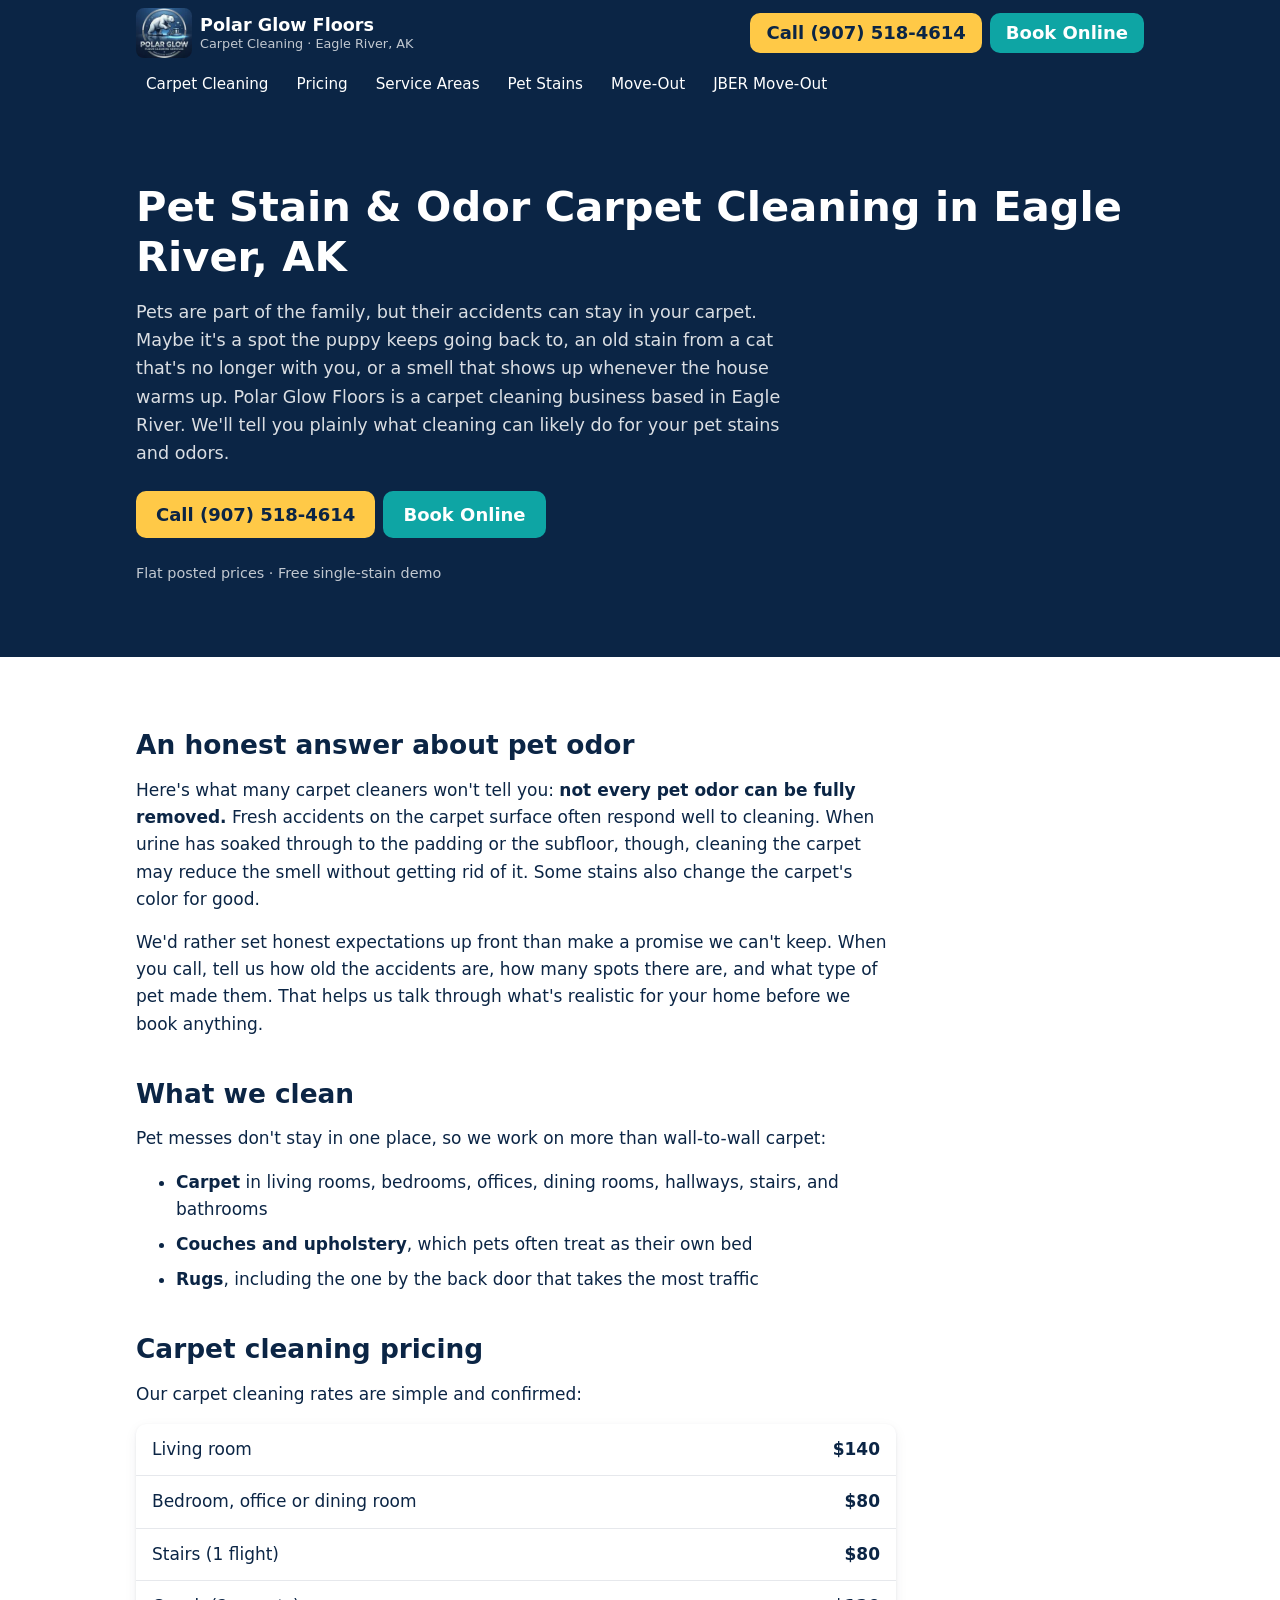
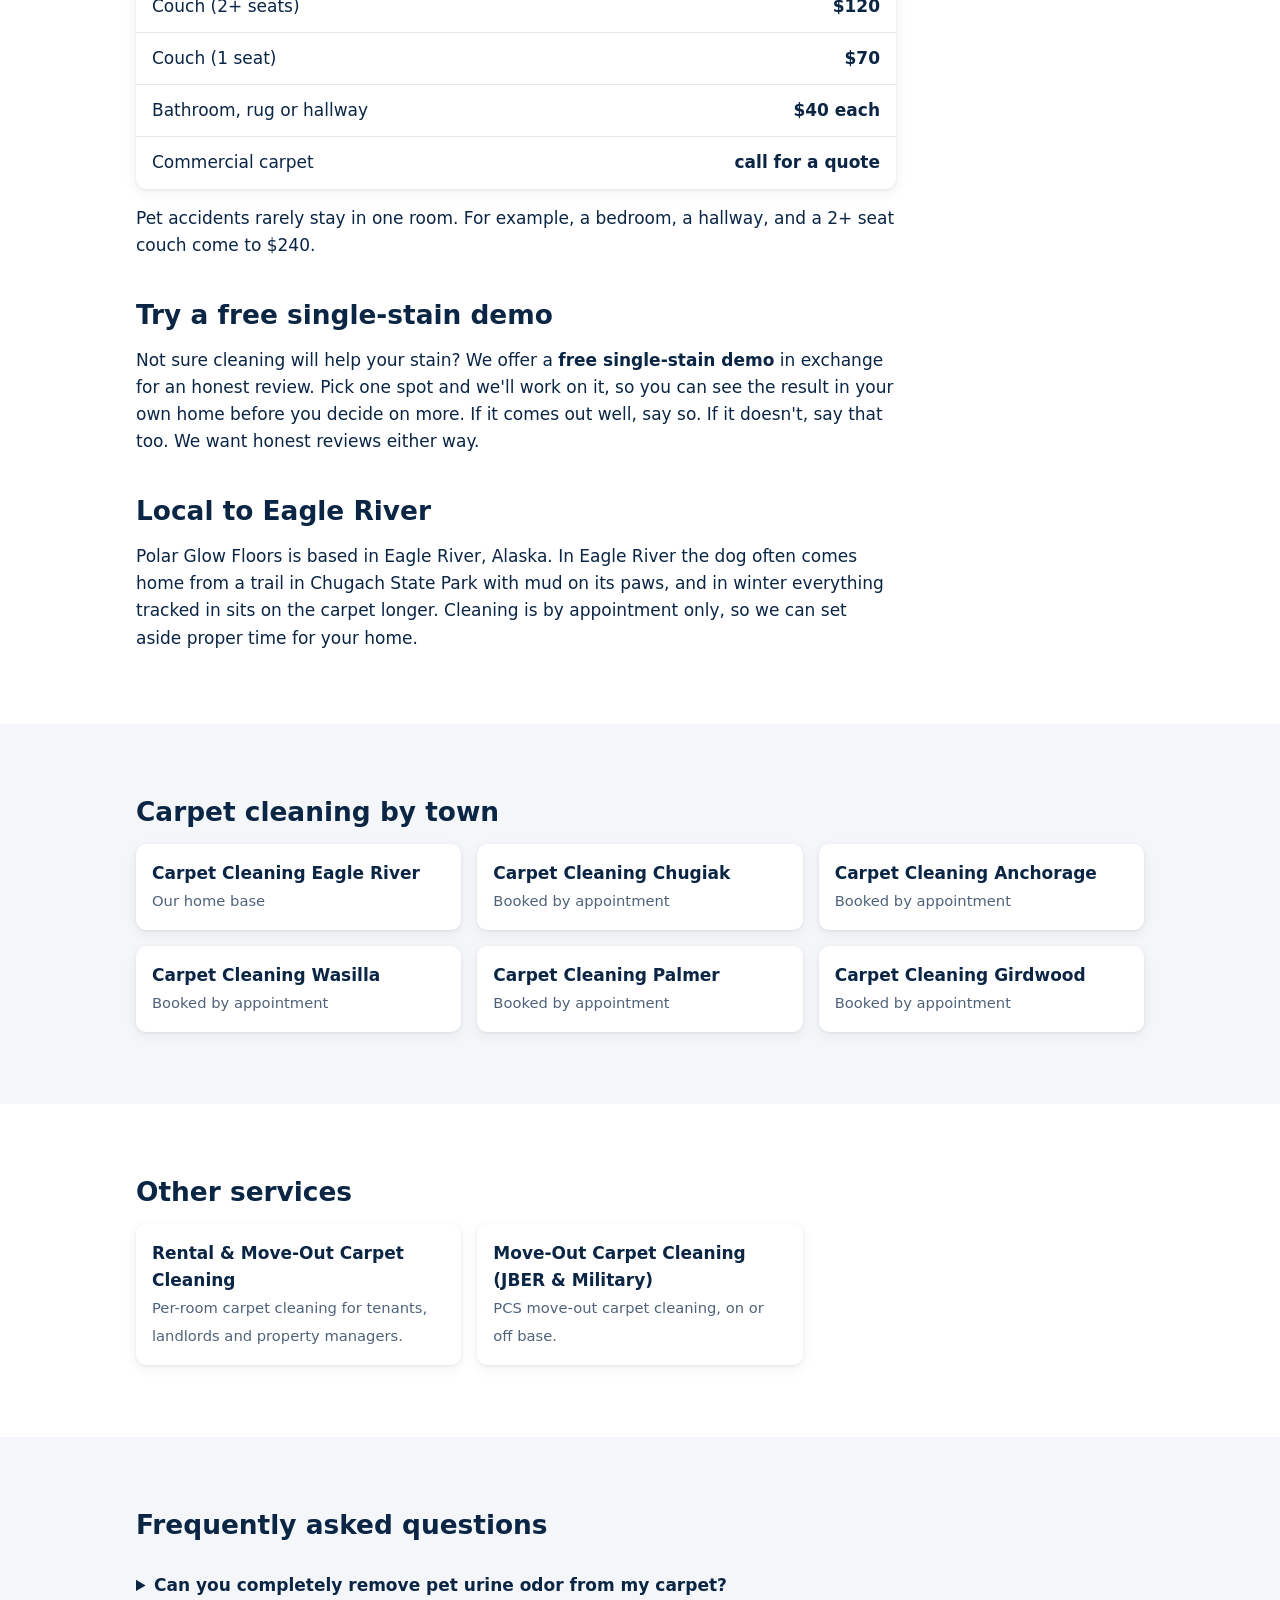
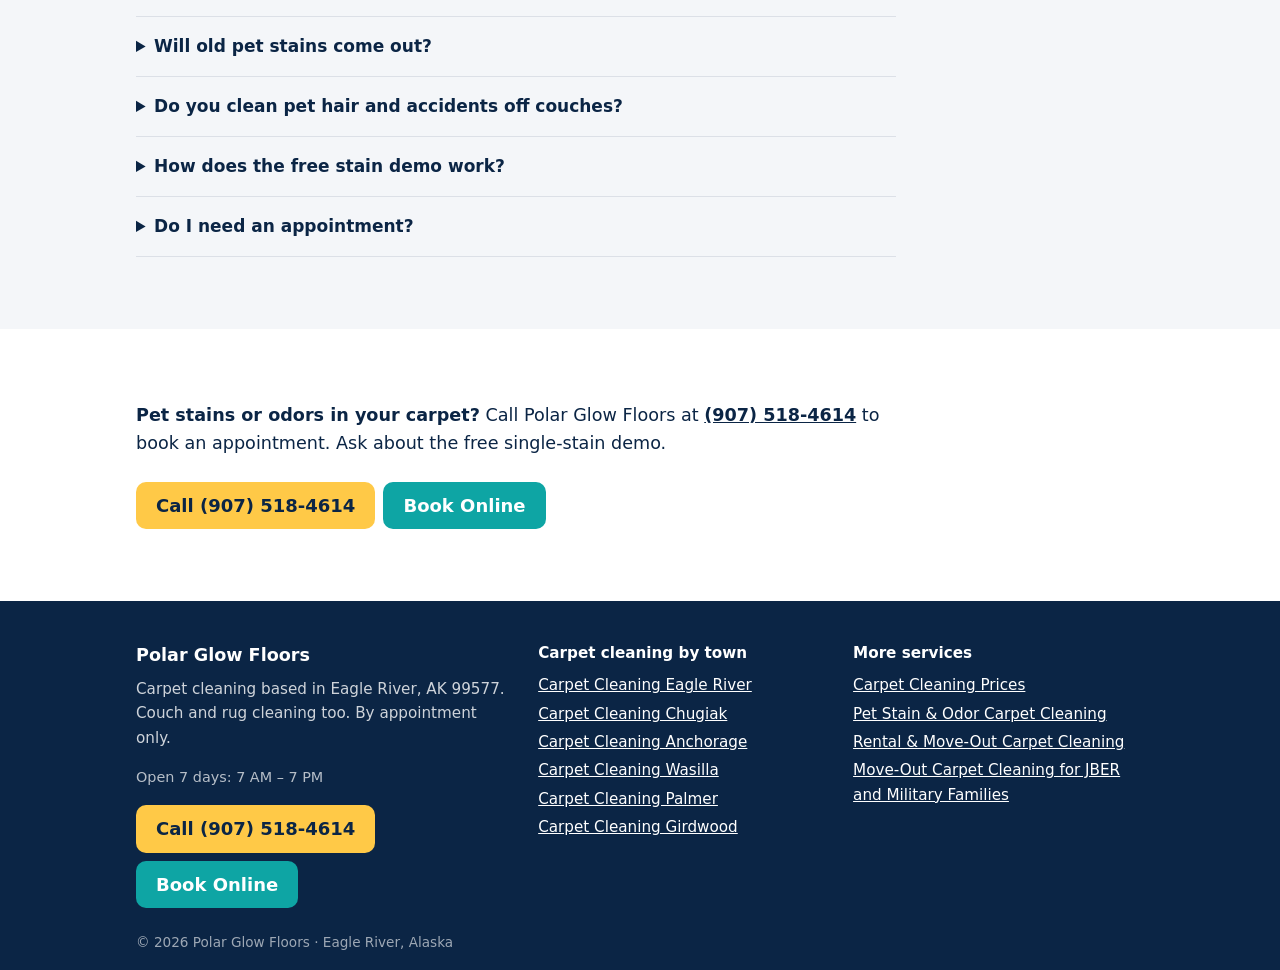
<file: pet-stain-odor-removal/index.html>
<!doctype html>
<html lang="en">
<head>
<meta charset="utf-8">
<meta name="viewport" content="width=device-width,initial-scale=1">
<title>Pet Stain &amp; Odor Removal in Eagle River, AK | Polar Glow</title>
<meta name="description" content="Pet stains and odors in your carpet? Polar Glow Floors in Eagle River, AK offers honest carpet cleaning by appointment. Call (907) 518-4614.">
<link rel="canonical" href="https://polarglowfloors.com/pet-stain-odor-removal/">
<meta property="og:type" content="website">
<meta property="og:title" content="Pet Stain &amp; Odor Removal in Eagle River, AK | Polar Glow">
<meta property="og:description" content="Pet stains and odors in your carpet? Polar Glow Floors in Eagle River, AK offers honest carpet cleaning by appointment. Call (907) 518-4614.">
<meta property="og:url" content="https://polarglowfloors.com/pet-stain-odor-removal/">
<meta property="og:image" content="https://polarglowfloors.com/img/logo.jpg">
<meta name="theme-color" content="#0b2545">
<link rel="icon" type="image/png" href="/favicon.png">
<link rel="apple-touch-icon" href="/apple-touch-icon.png">
<link rel="stylesheet" href="/styles.css">
<script type="application/ld+json">{"@context":"https://schema.org","@type":"HomeAndConstructionBusiness","@id":"https://polarglowfloors.com/#business","name":"Polar Glow Floors","description":"Carpet cleaning in Eagle River, Anchorage and nearby Alaska towns, plus couch (upholstery) and rug cleaning. By appointment only.","url":"https://polarglowfloors.com/","telephone":"+1-907-518-4614","logo":"https://polarglowfloors.com/img/logo.jpg","image":"https://polarglowfloors.com/img/logo.jpg","address":{"@type":"PostalAddress","addressLocality":"Eagle River","addressRegion":"AK","postalCode":"99577","addressCountry":"US"},"openingHoursSpecification":[{"@type":"OpeningHoursSpecification","dayOfWeek":["Monday","Tuesday","Wednesday","Thursday","Friday","Saturday","Sunday"],"opens":"07:00","closes":"19:00"}],"areaServed":[{"@type":"City","name":"Eagle River, AK"},{"@type":"City","name":"Chugiak, AK"},{"@type":"City","name":"Anchorage, AK"},{"@type":"Place","name":"Joint Base Elmendorf-Richardson (JBER), AK"},{"@type":"City","name":"Wasilla, AK"},{"@type":"City","name":"Palmer, AK"},{"@type":"City","name":"Girdwood, AK"}]}</script><script type="application/ld+json">{"@context":"https://schema.org","@type":"FAQPage","mainEntity":[{"@type":"Question","name":"Can you completely remove pet urine odor from my carpet?","acceptedAnswer":{"@type":"Answer","text":"Sometimes, but not always. Surface-level accidents often clean up well. If urine has reached the padding or subfloor, carpet cleaning may reduce the odor without fully removing it. We'll give you an honest assessment when you call."}},{"@type":"Question","name":"Will old pet stains come out?","acceptedAnswer":{"@type":"Answer","text":"It depends on the stain. Some old stains lift; others have permanently changed the carpet fibers' color. The free single-stain demo is a good way to find out before you commit."}},{"@type":"Question","name":"Do you clean pet hair and accidents off couches?","acceptedAnswer":{"@type":"Answer","text":"Yes. We clean upholstery: $120 for a couch with 2 or more seats and $70 for a single-seat couch."}},{"@type":"Question","name":"How does the free stain demo work?","acceptedAnswer":{"@type":"Answer","text":"We'll treat one stain for free. In return, we ask that you leave an honest review of the results."}},{"@type":"Question","name":"Do I need an appointment?","acceptedAnswer":{"@type":"Answer","text":"Yes. Polar Glow Floors works by appointment only. Call (907) 518-4614 to schedule."}}]}</script>
</head>
<body>
<header class="top">
<div class="wrap bar">
<a class="brand" href="/"><picture><source srcset="/img/logo-128.webp" type="image/webp"><img src="/img/logo-128.jpg" width="56" height="50" alt="Polar Glow Floors logo"></picture><span>Polar Glow Floors<small>Carpet Cleaning · Eagle River, AK</small></span></a>
<div class="ctas head"><a class="btn call" href="tel:+19075184614">Call (907) 518-4614</a><a class="btn book" href="https://book.squareup.com/appointments/wge5o7w3hdd2ip/location/LYM44T9G5PEDD" target="_blank" rel="noopener">Book Online</a></div>
</div>
<nav class="wrap nav" aria-label="Main"><a href="/">Carpet Cleaning</a><a href="/pricing/">Pricing</a><a href="/#areas">Service Areas</a><a href="/pet-stain-odor-removal/">Pet Stains</a><a href="/move-out-carpet-cleaning/">Move-Out</a><a href="/jber-military-move-out-carpet-cleaning/">JBER Move-Out</a></nav>
</header>
<main>
<section class="hero"><div class="wrap">
<h1>Pet Stain &amp; Odor Carpet Cleaning in Eagle River, AK</h1>
<p class="lead">Pets are part of the family, but their accidents can stay in your carpet. Maybe it's a spot the puppy keeps going back to, an old stain from a cat that's no longer with you, or a smell that shows up whenever the house warms up. Polar Glow Floors is a carpet cleaning business based in Eagle River. We'll tell you plainly what cleaning can likely do for your pet stains and odors.</p>
<div class="ctas"><a class="btn call" href="tel:+19075184614">Call (907) 518-4614</a><a class="btn book" href="https://book.squareup.com/appointments/wge5o7w3hdd2ip/location/LYM44T9G5PEDD" target="_blank" rel="noopener">Book Online</a></div>
<p class="note">Flat posted prices · Free single-stain demo</p>
</div></section>
<section><article class="wrap prose">
<h2>An honest answer about pet odor</h2>
<p>Here's what many carpet cleaners won't tell you: <strong>not every pet odor can be fully removed.</strong> Fresh accidents on the carpet surface often respond well to cleaning. When urine has soaked through to the padding or the subfloor, though, cleaning the carpet may reduce the smell without getting rid of it. Some stains also change the carpet's color for good.</p>
<p>We'd rather set honest expectations up front than make a promise we can't keep. When you call, tell us how old the accidents are, how many spots there are, and what type of pet made them. That helps us talk through what's realistic for your home before we book anything.</p>
<h2>What we clean</h2>
<p>Pet messes don't stay in one place, so we work on more than wall-to-wall carpet:</p>
<ul><li><strong>Carpet</strong> in living rooms, bedrooms, offices, dining rooms, hallways, stairs, and bathrooms</li><li><strong>Couches and upholstery</strong>, which pets often treat as their own bed</li><li><strong>Rugs</strong>, including the one by the back door that takes the most traffic</li></ul>
<h2>Carpet cleaning pricing</h2>
<p>Our carpet cleaning rates are simple and confirmed:</p>
<table class="prices" aria-label="Carpet cleaning prices"><tbody><tr><th scope=row>Living room</th><td>$140</td></tr><tr><th scope=row>Bedroom, office or dining room</th><td>$80</td></tr><tr><th scope=row>Stairs (1 flight)</th><td>$80</td></tr><tr><th scope=row>Couch (2+ seats)</th><td>$120</td></tr><tr><th scope=row>Couch (1 seat)</th><td>$70</td></tr><tr><th scope=row>Bathroom, rug or hallway</th><td>$40 each</td></tr><tr><th scope=row>Commercial carpet</th><td>call for a quote</td></tr></tbody></table>
<p>Pet accidents rarely stay in one room. For example, a bedroom, a hallway, and a 2+ seat couch come to $240.</p>
<h2>Try a free single-stain demo</h2>
<p>Not sure cleaning will help your stain? We offer a <strong>free single-stain demo</strong> in exchange for an honest review. Pick one spot and we'll work on it, so you can see the result in your own home before you decide on more. If it comes out well, say so. If it doesn't, say that too. We want honest reviews either way.</p>
<h2>Local to Eagle River</h2>
<p>Polar Glow Floors is based in Eagle River, Alaska. In Eagle River the dog often comes home from a trail in Chugach State Park with mud on its paws, and in winter everything tracked in sits on the carpet longer. Cleaning is by appointment only, so we can set aside proper time for your home.</p>
</article></section>
<section><div class="wrap"><h2>Carpet cleaning by town</h2><ul class="cards"><li><a href="/carpet-cleaning-eagle-river/"><strong>Carpet Cleaning Eagle River</strong><span>Our home base</span></a></li><li><a href="/carpet-cleaning-chugiak/"><strong>Carpet Cleaning Chugiak</strong><span>Booked by appointment</span></a></li><li><a href="/carpet-cleaning-anchorage/"><strong>Carpet Cleaning Anchorage</strong><span>Booked by appointment</span></a></li><li><a href="/carpet-cleaning-wasilla/"><strong>Carpet Cleaning Wasilla</strong><span>Booked by appointment</span></a></li><li><a href="/carpet-cleaning-palmer-ak/"><strong>Carpet Cleaning Palmer</strong><span>Booked by appointment</span></a></li><li><a href="/girdwood-carpet-cleaning/"><strong>Carpet Cleaning Girdwood</strong><span>Booked by appointment</span></a></li></ul></div></section><section><div class="wrap"><h2>Other services</h2><ul class="cards"><li><a href="/move-out-carpet-cleaning/"><strong>Rental &amp; Move-Out Carpet Cleaning</strong><span>Per-room carpet cleaning for tenants, landlords and property managers.</span></a></li><li><a href="/jber-military-move-out-carpet-cleaning/"><strong>Move-Out Carpet Cleaning (JBER &amp; Military)</strong><span>PCS move-out carpet cleaning, on or off base.</span></a></li></ul></div></section><section><div class="wrap faq"><h2>Frequently asked questions</h2><details><summary>Can you completely remove pet urine odor from my carpet?</summary><p>Sometimes, but not always. Surface-level accidents often clean up well. If urine has reached the padding or subfloor, carpet cleaning may reduce the odor without fully removing it. We'll give you an honest assessment when you call.</p></details><details><summary>Will old pet stains come out?</summary><p>It depends on the stain. Some old stains lift; others have permanently changed the carpet fibers' color. The free single-stain demo is a good way to find out before you commit.</p></details><details><summary>Do you clean pet hair and accidents off couches?</summary><p>Yes. We clean upholstery: $120 for a couch with 2 or more seats and $70 for a single-seat couch.</p></details><details><summary>How does the free stain demo work?</summary><p>We'll treat one stain for free. In return, we ask that you leave an honest review of the results.</p></details><details><summary>Do I need an appointment?</summary><p>Yes. Polar Glow Floors works by appointment only. Call <a href="tel:+19075184614">(907) 518-4614</a> to schedule.</p></details></div></section><section class="band"><div class="wrap"><p><strong>Pet stains or odors in your carpet?</strong> Call Polar Glow Floors at <strong><a href="tel:+19075184614">(907) 518-4614</a></strong> to book an appointment. Ask about the free single-stain demo.</p><div class="ctas"><a class="btn call" href="tel:+19075184614">Call (907) 518-4614</a><a class="btn book" href="https://book.squareup.com/appointments/wge5o7w3hdd2ip/location/LYM44T9G5PEDD" target="_blank" rel="noopener">Book Online</a></div></div></section>
</main>
<footer class="foot">
<div class="wrap cols">
<div><p class="fname">Polar Glow Floors</p><p>Carpet cleaning based in Eagle River, AK 99577. Couch and rug cleaning too. By appointment only.</p><p class="hours">Open 7 days: 7 AM – 7 PM</p><div class="ctas"><a class="btn call" href="tel:+19075184614">Call (907) 518-4614</a><a class="btn book" href="https://book.squareup.com/appointments/wge5o7w3hdd2ip/location/LYM44T9G5PEDD" target="_blank" rel="noopener">Book Online</a></div></div>
<div><p class="fh">Carpet cleaning by town</p><ul><li><a href="/carpet-cleaning-eagle-river/">Carpet Cleaning Eagle River</a></li><li><a href="/carpet-cleaning-chugiak/">Carpet Cleaning Chugiak</a></li><li><a href="/carpet-cleaning-anchorage/">Carpet Cleaning Anchorage</a></li><li><a href="/carpet-cleaning-wasilla/">Carpet Cleaning Wasilla</a></li><li><a href="/carpet-cleaning-palmer-ak/">Carpet Cleaning Palmer</a></li><li><a href="/girdwood-carpet-cleaning/">Carpet Cleaning Girdwood</a></li></ul></div>
<div><p class="fh">More services</p><ul><li><a href="/pricing/">Carpet Cleaning Prices</a></li><li><a href="/pet-stain-odor-removal/">Pet Stain &amp; Odor Carpet Cleaning</a></li><li><a href="/move-out-carpet-cleaning/">Rental &amp; Move-Out Carpet Cleaning</a></li><li><a href="/jber-military-move-out-carpet-cleaning/">Move-Out Carpet Cleaning for JBER and Military Families</a></li></ul></div>
</div>
<p class="wrap copy">© 2026 Polar Glow Floors · Eagle River, Alaska</p>
</footer>
<div class="mbar"><a class="btn call" href="tel:+19075184614">Call<small>(907) 518-4614</small></a><a class="btn book" href="https://book.squareup.com/appointments/wge5o7w3hdd2ip/location/LYM44T9G5PEDD" target="_blank" rel="noopener">Book Online</a></div>
</body>
</html>
</file>
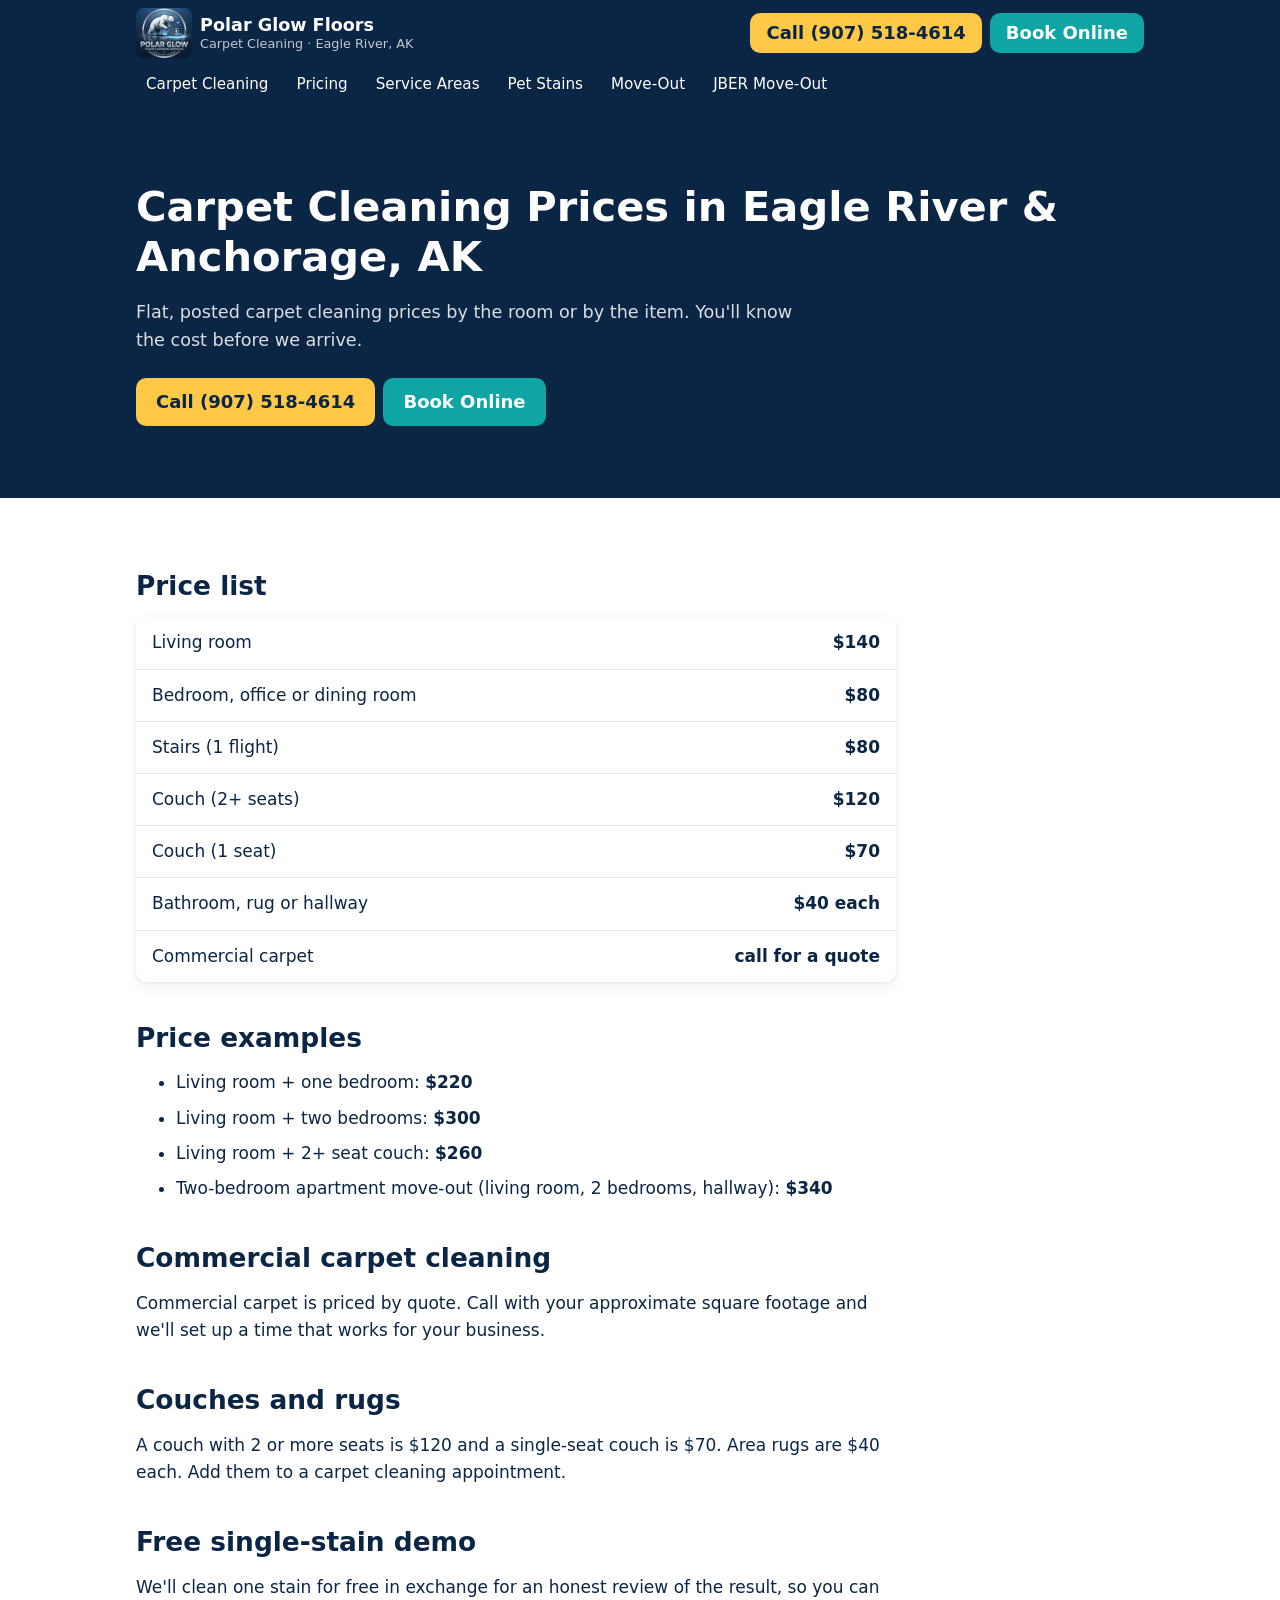
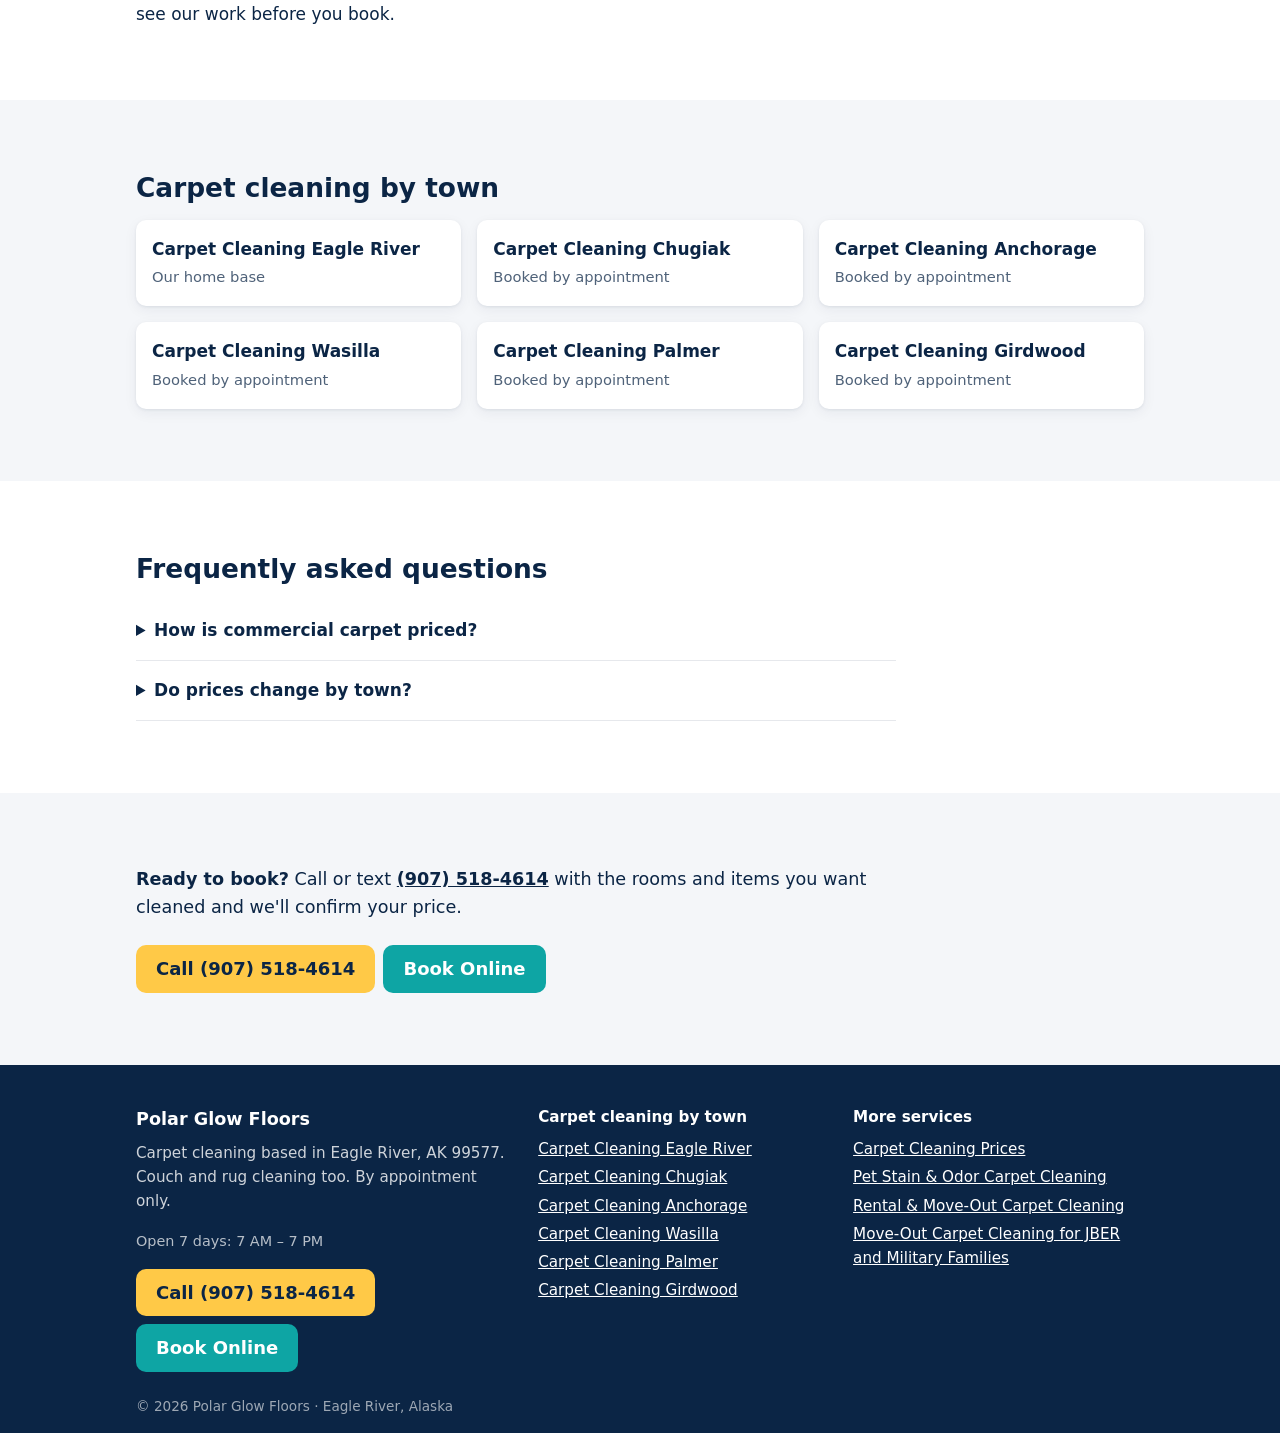
<file: pricing/index.html>
<!doctype html>
<html lang="en">
<head>
<meta charset="utf-8">
<meta name="viewport" content="width=device-width,initial-scale=1">
<title>Carpet Cleaning Prices Eagle River &amp; Anchorage, AK | Polar Glow Floors</title>
<meta name="description" content="Carpet cleaning prices in Eagle River &amp; Anchorage, AK: living room $140, bedroom $80, stairs $80, couch $120. Call (907) 518-4614.">
<link rel="canonical" href="https://polarglowfloors.com/pricing/">
<meta property="og:type" content="website">
<meta property="og:title" content="Carpet Cleaning Prices Eagle River &amp; Anchorage, AK | Polar Glow Floors">
<meta property="og:description" content="Carpet cleaning prices in Eagle River &amp; Anchorage, AK: living room $140, bedroom $80, stairs $80, couch $120. Call (907) 518-4614.">
<meta property="og:url" content="https://polarglowfloors.com/pricing/">
<meta property="og:image" content="https://polarglowfloors.com/img/logo.jpg">
<meta name="theme-color" content="#0b2545">
<link rel="icon" type="image/png" href="/favicon.png">
<link rel="apple-touch-icon" href="/apple-touch-icon.png">
<link rel="stylesheet" href="/styles.css">
<script type="application/ld+json">{"@context":"https://schema.org","@type":"HomeAndConstructionBusiness","@id":"https://polarglowfloors.com/#business","name":"Polar Glow Floors","description":"Carpet cleaning in Eagle River, Anchorage and nearby Alaska towns, plus couch (upholstery) and rug cleaning. By appointment only.","url":"https://polarglowfloors.com/","telephone":"+1-907-518-4614","logo":"https://polarglowfloors.com/img/logo.jpg","image":"https://polarglowfloors.com/img/logo.jpg","address":{"@type":"PostalAddress","addressLocality":"Eagle River","addressRegion":"AK","postalCode":"99577","addressCountry":"US"},"openingHoursSpecification":[{"@type":"OpeningHoursSpecification","dayOfWeek":["Monday","Tuesday","Wednesday","Thursday","Friday","Saturday","Sunday"],"opens":"07:00","closes":"19:00"}],"areaServed":[{"@type":"City","name":"Eagle River, AK"},{"@type":"City","name":"Chugiak, AK"},{"@type":"City","name":"Anchorage, AK"},{"@type":"Place","name":"Joint Base Elmendorf-Richardson (JBER), AK"},{"@type":"City","name":"Wasilla, AK"},{"@type":"City","name":"Palmer, AK"},{"@type":"City","name":"Girdwood, AK"}]}</script><script type="application/ld+json">{"@context":"https://schema.org","@type":"FAQPage","mainEntity":[{"@type":"Question","name":"How is commercial carpet priced?","acceptedAnswer":{"@type":"Answer","text":"Commercial carpet is priced by quote. Call with your approximate square footage and we'll confirm the price before booking."}},{"@type":"Question","name":"Do prices change by town?","acceptedAnswer":{"@type":"Answer","text":"The posted rates are the same for Eagle River, Chugiak, Anchorage, Wasilla and Palmer. Girdwood is a longer drive, so call to confirm scheduling first."}}]}</script>
</head>
<body>
<header class="top">
<div class="wrap bar">
<a class="brand" href="/"><picture><source srcset="/img/logo-128.webp" type="image/webp"><img src="/img/logo-128.jpg" width="56" height="50" alt="Polar Glow Floors logo"></picture><span>Polar Glow Floors<small>Carpet Cleaning · Eagle River, AK</small></span></a>
<div class="ctas head"><a class="btn call" href="tel:+19075184614">Call (907) 518-4614</a><a class="btn book" href="https://book.squareup.com/appointments/wge5o7w3hdd2ip/location/LYM44T9G5PEDD" target="_blank" rel="noopener">Book Online</a></div>
</div>
<nav class="wrap nav" aria-label="Main"><a href="/">Carpet Cleaning</a><a href="/pricing/">Pricing</a><a href="/#areas">Service Areas</a><a href="/pet-stain-odor-removal/">Pet Stains</a><a href="/move-out-carpet-cleaning/">Move-Out</a><a href="/jber-military-move-out-carpet-cleaning/">JBER Move-Out</a></nav>
</header>
<main>
<section class="hero"><div class="wrap">
<h1>Carpet Cleaning Prices in Eagle River &amp; Anchorage, AK</h1>
<p class="lead">Flat, posted carpet cleaning prices by the room or by the item. You'll know the cost before we arrive.</p>
<div class="ctas"><a class="btn call" href="tel:+19075184614">Call (907) 518-4614</a><a class="btn book" href="https://book.squareup.com/appointments/wge5o7w3hdd2ip/location/LYM44T9G5PEDD" target="_blank" rel="noopener">Book Online</a></div>
</div></section>
<section><article class="wrap prose">
<h2>Price list</h2>
<table class="prices" aria-label="Carpet cleaning prices"><tbody><tr><th scope=row>Living room</th><td>$140</td></tr><tr><th scope=row>Bedroom, office or dining room</th><td>$80</td></tr><tr><th scope=row>Stairs (1 flight)</th><td>$80</td></tr><tr><th scope=row>Couch (2+ seats)</th><td>$120</td></tr><tr><th scope=row>Couch (1 seat)</th><td>$70</td></tr><tr><th scope=row>Bathroom, rug or hallway</th><td>$40 each</td></tr><tr><th scope=row>Commercial carpet</th><td>call for a quote</td></tr></tbody></table>
<h2>Price examples</h2>
<ul>
<li>Living room + one bedroom: <strong>$220</strong></li>
<li>Living room + two bedrooms: <strong>$300</strong></li>
<li>Living room + 2+ seat couch: <strong>$260</strong></li>
<li>Two-bedroom apartment move-out (living room, 2 bedrooms, hallway): <strong>$340</strong></li>
</ul>
<h2>Commercial carpet cleaning</h2>
<p>Commercial carpet is priced by quote. Call with your approximate square footage and we'll set up a time that works for your business.</p>
<h2>Couches and rugs</h2>
<p>A couch with 2 or more seats is $120 and a single-seat couch is $70. Area rugs are $40 each. Add them to a carpet cleaning appointment.</p>
<h2>Free single-stain demo</h2>
<p>We'll clean one stain for free in exchange for an honest review of the result, so you can see our work before you book.</p>
</article></section>
<section><div class="wrap"><h2>Carpet cleaning by town</h2><ul class="cards"><li><a href="/carpet-cleaning-eagle-river/"><strong>Carpet Cleaning Eagle River</strong><span>Our home base</span></a></li><li><a href="/carpet-cleaning-chugiak/"><strong>Carpet Cleaning Chugiak</strong><span>Booked by appointment</span></a></li><li><a href="/carpet-cleaning-anchorage/"><strong>Carpet Cleaning Anchorage</strong><span>Booked by appointment</span></a></li><li><a href="/carpet-cleaning-wasilla/"><strong>Carpet Cleaning Wasilla</strong><span>Booked by appointment</span></a></li><li><a href="/carpet-cleaning-palmer-ak/"><strong>Carpet Cleaning Palmer</strong><span>Booked by appointment</span></a></li><li><a href="/girdwood-carpet-cleaning/"><strong>Carpet Cleaning Girdwood</strong><span>Booked by appointment</span></a></li></ul></div></section>
<section><div class="wrap faq"><h2>Frequently asked questions</h2><details><summary>How is commercial carpet priced?</summary><p>Commercial carpet is priced by quote. Call with your approximate square footage and we'll confirm the price before booking.</p></details><details><summary>Do prices change by town?</summary><p>The posted rates are the same for Eagle River, Chugiak, Anchorage, Wasilla and Palmer. Girdwood is a longer drive, so call to confirm scheduling first.</p></details></div></section>
<section class="band"><div class="wrap"><p><strong>Ready to book?</strong> Call or text <strong><a href="tel:+19075184614">(907) 518-4614</a></strong> with the rooms and items you want cleaned and we'll confirm your price.</p><div class="ctas"><a class="btn call" href="tel:+19075184614">Call (907) 518-4614</a><a class="btn book" href="https://book.squareup.com/appointments/wge5o7w3hdd2ip/location/LYM44T9G5PEDD" target="_blank" rel="noopener">Book Online</a></div></div></section>

</main>
<footer class="foot">
<div class="wrap cols">
<div><p class="fname">Polar Glow Floors</p><p>Carpet cleaning based in Eagle River, AK 99577. Couch and rug cleaning too. By appointment only.</p><p class="hours">Open 7 days: 7 AM – 7 PM</p><div class="ctas"><a class="btn call" href="tel:+19075184614">Call (907) 518-4614</a><a class="btn book" href="https://book.squareup.com/appointments/wge5o7w3hdd2ip/location/LYM44T9G5PEDD" target="_blank" rel="noopener">Book Online</a></div></div>
<div><p class="fh">Carpet cleaning by town</p><ul><li><a href="/carpet-cleaning-eagle-river/">Carpet Cleaning Eagle River</a></li><li><a href="/carpet-cleaning-chugiak/">Carpet Cleaning Chugiak</a></li><li><a href="/carpet-cleaning-anchorage/">Carpet Cleaning Anchorage</a></li><li><a href="/carpet-cleaning-wasilla/">Carpet Cleaning Wasilla</a></li><li><a href="/carpet-cleaning-palmer-ak/">Carpet Cleaning Palmer</a></li><li><a href="/girdwood-carpet-cleaning/">Carpet Cleaning Girdwood</a></li></ul></div>
<div><p class="fh">More services</p><ul><li><a href="/pricing/">Carpet Cleaning Prices</a></li><li><a href="/pet-stain-odor-removal/">Pet Stain &amp; Odor Carpet Cleaning</a></li><li><a href="/move-out-carpet-cleaning/">Rental &amp; Move-Out Carpet Cleaning</a></li><li><a href="/jber-military-move-out-carpet-cleaning/">Move-Out Carpet Cleaning for JBER and Military Families</a></li></ul></div>
</div>
<p class="wrap copy">© 2026 Polar Glow Floors · Eagle River, Alaska</p>
</footer>
<div class="mbar"><a class="btn call" href="tel:+19075184614">Call<small>(907) 518-4614</small></a><a class="btn book" href="https://book.squareup.com/appointments/wge5o7w3hdd2ip/location/LYM44T9G5PEDD" target="_blank" rel="noopener">Book Online</a></div>
</body>
</html>
</file>
<file: styles.css>
/* palette: navy, white, light gray. yellow = Call, teal = Book Online. */
:root{
  --navy:#0b2545;--white:#fff;--gray:#f4f6f9;
  --muted:rgba(11,37,69,.72);--line:rgba(11,37,69,.1);
  --call:#ffc947;--book:#0ea5a4;--book-dark:#0b8584;
  --s1:.5rem;--s2:1rem;--s3:1.5rem;--s4:2.5rem;--s5:3.5rem;
  --radius:10px;--shadow:0 1px 3px rgba(11,37,69,.08),0 4px 14px rgba(11,37,69,.06);
}
*,*::before,*::after{box-sizing:border-box}
html{-webkit-text-size-adjust:100%;scroll-behavior:smooth}
body{margin:0;font:17px/1.6 system-ui,-apple-system,"Segoe UI",Roboto,"Helvetica Neue",Arial,sans-serif;color:var(--navy);background:var(--white);padding-bottom:84px}
img{max-width:100%;height:auto;display:block}
a{color:var(--navy)}
p,ul,ol{margin:0 0 var(--s2)}
h1,h2{line-height:1.2;color:var(--navy);margin:0 0 var(--s2)}
h1{font-size:clamp(1.8rem,6vw,2.6rem)}
h2{font-size:clamp(1.3rem,4.5vw,1.65rem);margin-top:var(--s4)}
h2:first-child{margin-top:0}
.wrap{max-width:1040px;margin:0 auto;padding:0 var(--s2)}
.prose>*,.faq>*{max-width:760px}
.prose li{margin:var(--s1) 0}

/* sections: white, then light gray, alternating */
main>section{padding:var(--s5) 0}
main>section:nth-of-type(odd):not(.hero){background:var(--gray)}
main>section>.wrap>:last-child{margin-bottom:0}

/* header */
.top{background:var(--navy);color:var(--white)}
.bar{display:flex;align-items:center;justify-content:space-between;gap:var(--s2);padding-top:var(--s1);padding-bottom:var(--s1)}
.brand{display:flex;align-items:center;gap:var(--s1);color:var(--white);text-decoration:none;font-weight:700;font-size:1.1rem;line-height:1.2}
.brand img{width:56px;height:50px;border-radius:8px}
.brand small{display:block;font-weight:400;font-size:.8rem;color:rgba(255,255,255,.75)}
.nav{display:flex;gap:var(--s1);overflow-x:auto;padding-bottom:var(--s1);scrollbar-width:none}
.nav a{color:var(--white);text-decoration:none;white-space:nowrap;padding:6px 10px;border-radius:6px;font-size:.95rem}
.nav a:hover{background:rgba(255,255,255,.1)}
.top .ctas{display:none;margin:0}

/* buttons: the same two everywhere */
.btn{display:inline-block;padding:12px 20px;border-radius:var(--radius);font-size:1.125rem;font-weight:700;line-height:1.3;text-decoration:none;text-align:center}
.btn.call{background:var(--call);color:var(--navy)}
.btn.call:hover{background:#ffd76e}
.btn.book{background:var(--book);color:var(--white)}
.btn.book:hover{background:var(--book-dark)}
.ctas{display:flex;flex-wrap:wrap;gap:var(--s1);margin:var(--s3) 0}

/* hero */
.hero{background:var(--navy);color:var(--white)}
.hero h1{color:var(--white)}
.hero a:not(.btn){color:var(--white)}
.lead{font-size:1.1rem;color:rgba(255,255,255,.85);max-width:680px}
.kicker,.note,.hours{font-size:.9rem;color:rgba(255,255,255,.75)}
.kicker{margin-bottom:var(--s1)}
.note{margin:0}
.hours{margin:0 0 var(--s1)}
.hero-logo{display:none}

/* prices */
.prices{width:100%;border-collapse:collapse;margin:var(--s2) 0;background:var(--white);border-radius:var(--radius);box-shadow:var(--shadow);overflow:hidden}
.prices th,.prices td{padding:12px var(--s2);border-bottom:1px solid var(--line);text-align:left}
.prices tr:last-child th,.prices tr:last-child td{border-bottom:0}
.prices th{font-weight:400}
.prices td{text-align:right;font-weight:700;white-space:nowrap}
.deal{background:var(--gray);padding:12px var(--s2);border-radius:var(--radius)}
main>section:nth-of-type(odd) .deal{background:var(--white)}

/* cards: one style */
.cards{list-style:none;padding:0;margin:var(--s2) 0;display:grid;gap:var(--s2);grid-template-columns:1fr}
.cards a{display:block;height:100%;padding:var(--s2);border-radius:var(--radius);text-decoration:none;color:var(--navy);background:var(--white);box-shadow:var(--shadow)}
.cards a:hover{box-shadow:0 2px 6px rgba(11,37,69,.12),0 8px 20px rgba(11,37,69,.08)}
.cards strong{display:block}
.cards span{font-size:.92rem;color:var(--muted)}

/* faq */
.faq details{border-bottom:1px solid var(--line);padding:var(--s2) 0}
.faq summary{cursor:pointer;font-weight:700}
.faq p{margin:var(--s1) 0 0}

/* closing call to action */
.band p{font-size:1.1rem;max-width:760px}
.band .ctas{margin-bottom:0}

/* footer */
.foot{background:var(--navy);color:rgba(255,255,255,.8);padding:var(--s4) 0 var(--s2);font-size:.95rem}
.foot a:not(.btn){color:var(--white)}
.foot ul{list-style:none;padding:0;margin:0}
.foot li{margin:.25rem 0}
.foot .ctas{margin:var(--s2) 0 0}
.cols{display:grid;gap:var(--s3)}
.fname,.fh{font-weight:700;color:var(--white);margin:0 0 var(--s1)}
.fname{font-size:1.1rem}
.foot .hours{color:rgba(255,255,255,.7)}
.copy{font-size:.85rem;color:rgba(255,255,255,.6);margin-top:var(--s3)}

/* sticky mobile bar: Call + Book Online */
.mbar{position:fixed;left:0;right:0;bottom:0;z-index:10;display:flex;gap:var(--s1);padding:var(--s1);background:var(--white);box-shadow:0 -2px 10px rgba(11,37,69,.12)}
.mbar .btn{flex:1;display:flex;flex-direction:column;justify-content:center;padding:10px 6px}
.mbar small{font-size:.75rem;font-weight:600}

@media (min-width:640px){
  .cards{grid-template-columns:1fr 1fr}
  .cols{grid-template-columns:1.3fr 1fr 1fr}
}
@media (min-width:860px){
  body{padding-bottom:0}
  .mbar{display:none}
  .top .ctas{display:flex}
  .top .btn{padding:8px 16px}
  main>section{padding:4.5rem 0}
  .split{display:grid;grid-template-columns:1.5fr 1fr;gap:var(--s4);align-items:center}
  .hero-logo{display:block}
  .hero-logo img{border-radius:var(--radius)}
  .cards{grid-template-columns:repeat(3,1fr)}
}
</file>
